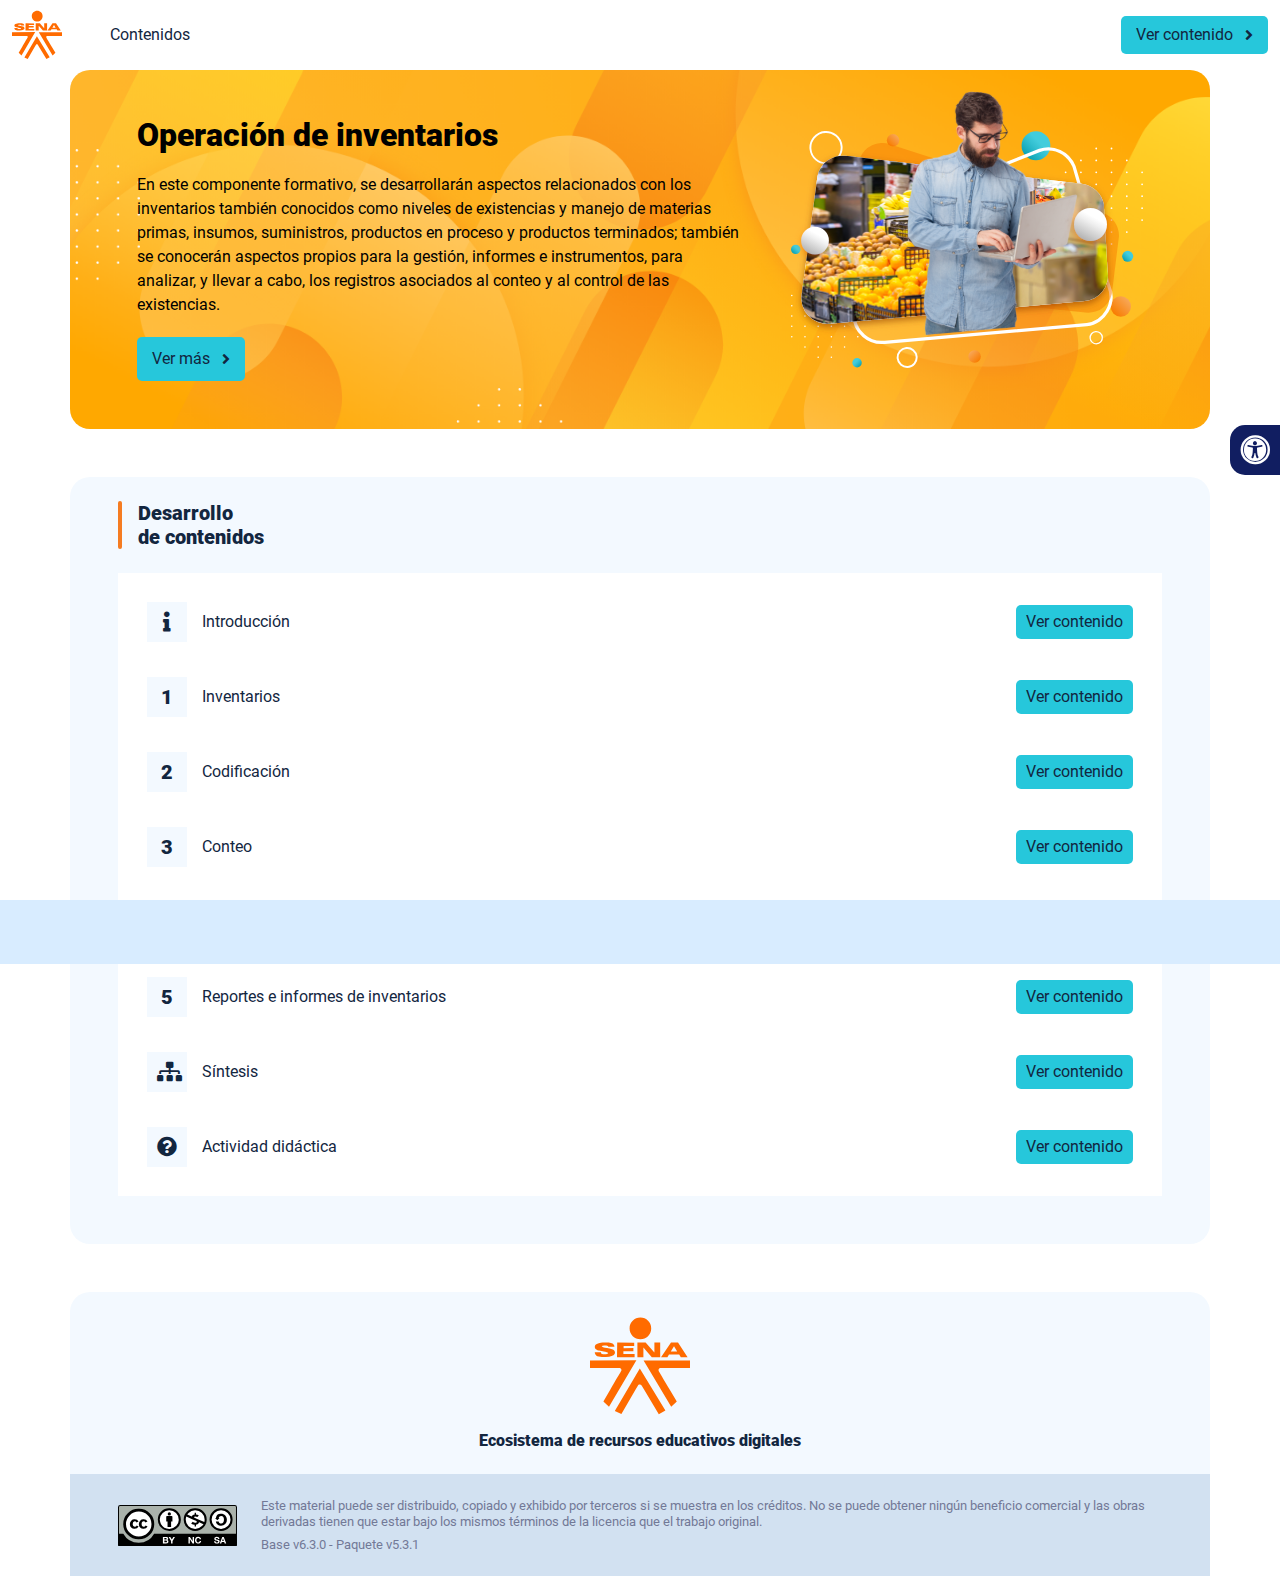
<file: index.html>
<!DOCTYPE html><html lang=""><head><meta charset="utf-8"><meta http-equiv="X-UA-Compatible" content="IE=edge"><meta name="viewport" content="width=device-width,initial-scale=1"><link rel="icon" href="favicon.ico"><title>Operación de inventarios</title><link href="css/chunk-0c047e41.3babef71.css" rel="prefetch"><link href="css/chunk-25b302c8.3babef71.css" rel="prefetch"><link href="css/chunk-26fc7596.3babef71.css" rel="prefetch"><link href="css/chunk-2d2747e2.3babef71.css" rel="prefetch"><link href="css/chunk-32334cb6.3babef71.css" rel="prefetch"><link href="css/chunk-3c57cd7b.3babef71.css" rel="prefetch"><link href="css/chunk-4f2d402a.3babef71.css" rel="prefetch"><link href="css/chunk-4fde0a08.14d1f3e8.css" rel="prefetch"><link href="css/chunk-515a8379.4cbe0bd5.css" rel="prefetch"><link href="css/chunk-59974754.9329dd0c.css" rel="prefetch"><link href="css/chunk-6e1e538a.126808df.css" rel="prefetch"><link href="css/chunk-766a929b.81c2cf40.css" rel="prefetch"><link href="css/chunk-f2df7d2c.3babef71.css" rel="prefetch"><link href="css/comple.33fabba3.css" rel="prefetch"><link href="css/creditos.8d123cc2.css" rel="prefetch"><link href="css/glosario.efdee3b7.css" rel="prefetch"><link href="css/referencias.96290da5.css" rel="prefetch"><link href="js/actividad.198ba31b.js" rel="prefetch"><link href="js/chunk-0206bfa0.7eb1678d.js" rel="prefetch"><link href="js/chunk-0c047e41.da2700f5.js" rel="prefetch"><link href="js/chunk-13a6037e.b9b550ab.js" rel="prefetch"><link href="js/chunk-18f95272.d078ffd9.js" rel="prefetch"><link href="js/chunk-25b302c8.7e764b51.js" rel="prefetch"><link href="js/chunk-26fc7596.0223e8d0.js" rel="prefetch"><link href="js/chunk-2c06842c.ae56870c.js" rel="prefetch"><link href="js/chunk-2d0e96ec.e2ca181d.js" rel="prefetch"><link href="js/chunk-2d208d90.760c08b7.js" rel="prefetch"><link href="js/chunk-2d21d0e2.bfeb6d2c.js" rel="prefetch"><link href="js/chunk-2d22c123.a644a972.js" rel="prefetch"><link href="js/chunk-2d2747e2.013e6804.js" rel="prefetch"><link href="js/chunk-2e80bb9a.24a52a86.js" rel="prefetch"><link href="js/chunk-319206de.4c787e88.js" rel="prefetch"><link href="js/chunk-32334cb6.38590270.js" rel="prefetch"><link href="js/chunk-3c57cd7b.e27cc4b3.js" rel="prefetch"><link href="js/chunk-3d6834f6.0fd1db38.js" rel="prefetch"><link href="js/chunk-4cdd78c0.49699030.js" rel="prefetch"><link href="js/chunk-4f2d402a.301ae45e.js" rel="prefetch"><link href="js/chunk-4fde0a08.7c15f751.js" rel="prefetch"><link href="js/chunk-515a8379.37cc02fe.js" rel="prefetch"><link href="js/chunk-53ccb27e.98af84a3.js" rel="prefetch"><link href="js/chunk-55d286b8.1e2df45a.js" rel="prefetch"><link href="js/chunk-59974754.6385320f.js" rel="prefetch"><link href="js/chunk-6e1e538a.c4319b8c.js" rel="prefetch"><link href="js/chunk-766a929b.1ad13c3d.js" rel="prefetch"><link href="js/chunk-c796899c.cca6ec61.js" rel="prefetch"><link href="js/chunk-e8a7823a.9f284bb7.js" rel="prefetch"><link href="js/chunk-f2df7d2c.de9c9556.js" rel="prefetch"><link href="js/chunk-fde47172.cdad90b9.js" rel="prefetch"><link href="js/comple.68b4afc1.js" rel="prefetch"><link href="js/creditos.82550b37.js" rel="prefetch"><link href="js/glosario.e102bda1.js" rel="prefetch"><link href="js/intro.53ef8e4d.js" rel="prefetch"><link href="js/referencias.f6a95a95.js" rel="prefetch"><link href="js/sintesis.6f690080.js" rel="prefetch"><link href="js/tema1.7e32f03a.js" rel="prefetch"><link href="js/tema2.6e7e0f64.js" rel="prefetch"><link href="js/tema3.e7213c2e.js" rel="prefetch"><link href="js/tema4.7d9873f4.js" rel="prefetch"><link href="js/tema5.d21734f3.js" rel="prefetch"><link href="css/app.e4c5aabe.css" rel="preload" as="style"><link href="css/chunk-vendors.5a0fc859.css" rel="preload" as="style"><link href="js/app.f93734ae.js" rel="preload" as="script"><link href="js/chunk-vendors.9190b07d.js" rel="preload" as="script"><link href="css/chunk-vendors.5a0fc859.css" rel="stylesheet"><link href="css/app.e4c5aabe.css" rel="stylesheet"></head><body><noscript><strong>We're sorry but Operación de inventarios doesn't work properly without JavaScript enabled. Please enable it to continue.</strong></noscript><div id="app"></div><script src="js/chunk-vendors.9190b07d.js"></script><script src="js/app.f93734ae.js"></script></body></html>
</file>
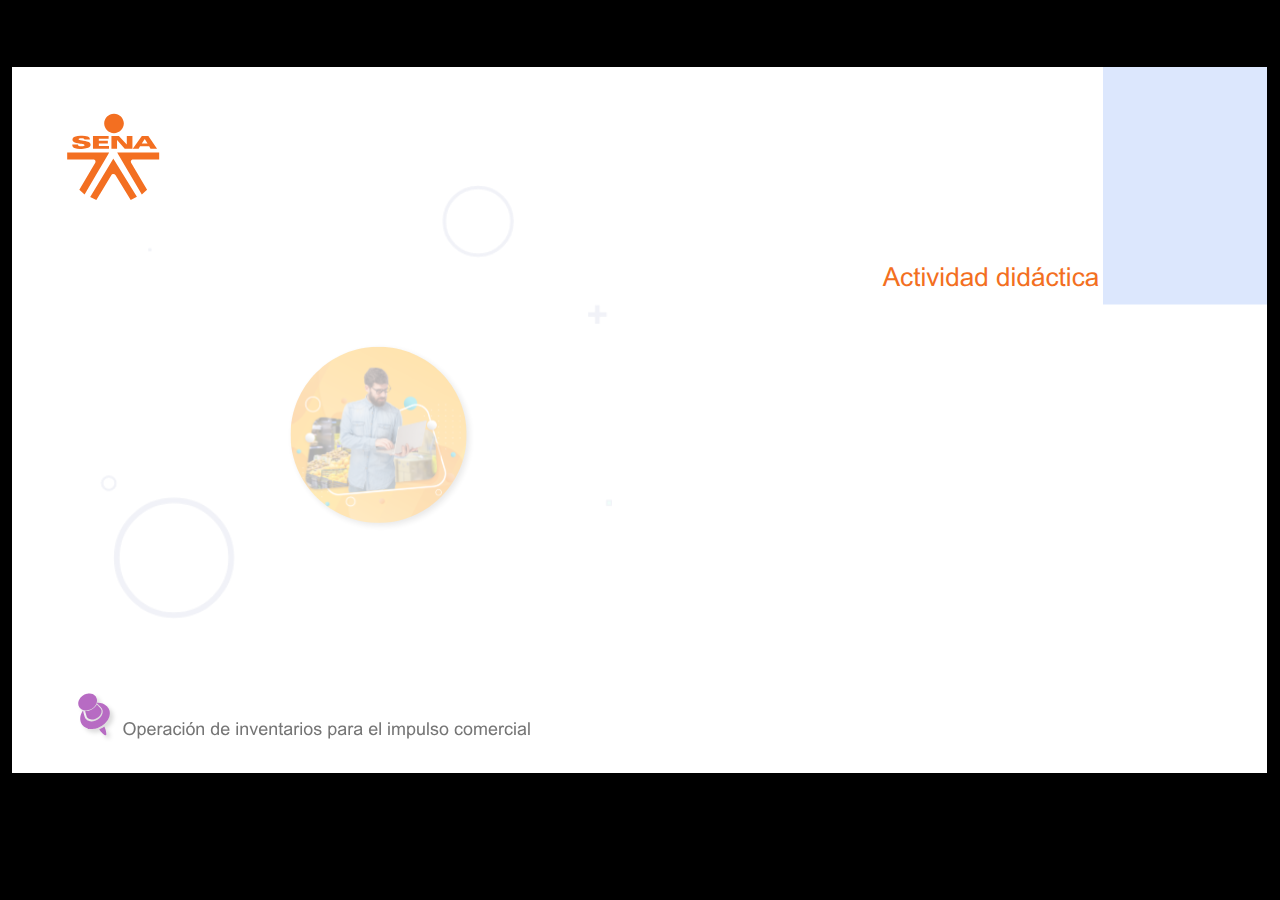
<file: public/actividades/index.html>
﻿<!doctype html>
<html lang="es">
<head>
  <meta charset="utf-8">
  <!-- Creado con Storyline 360 - http://www.articulate.com  -->
  <!-- version: 3.78.30747.0 -->
  <title>Actividad did&#225;ctica</title>
  <meta http-equiv="x-ua-compatible" content="IE=edge"/>
  <meta name="viewport" content="width=device-width,initial-scale=1,user-scalable=no,shrink-to-fit=no,minimal-ui"/>
  <meta name="apple-mobile-web-app-capable" content="yes"/>
  <style>
    html, body { height: 100%; padding: 0; margin: 0 }
    #app { height: 100%; width: 100%; }
  </style>

  <script>
    window.DS = {};
    window.globals = {
      DATA_PATH_BASE: '',
      HAS_FRAME: true,
      HAS_SLIDE: true,

      lmsPresent: false,
      tinCanPresent: false,
      cmi5Present: false,
      aoSupport: false,
      scale: 'show all',
      captureRc: false,
      browserSize: 'optimal',
      bgColor: '#000000',
      features: 'AccessibleVideo,BgAudioBlip,ConnectionMessages,DropIn1,DropIn2,DropIn3,FullScreenToggle,LayerPresentAsDialog,MultipleQuizTracking,PlayerSpeedControl,StreamingVideo,UpdatedThemeEditor,UseAudioElement,VideoSync',
      themeName: 'classic',
      preloaderColor: '#FFFFFF',
      suppressAnalytics: false,
      productChannel: 'stable',
      publishSource: 'storyline',
      aid: 'aid|bfc016bd-3aec-4b60-956a-59512e57094b',
      cid: '8369665a-ed78-448e-8f06-5f4546b2749c',
      playerVersion: '3.78.30747.0',
      publishTimestamp: '2023-10-10T14:46:39.5686713Z',
      maxIosVideoElements: 10,
      connectionSettings: { mode: 'disabled' },

      
      parseParams: function(qs) {
        if (window.globals.parsedParams != null) {
          return window.globals.parsedParams;
        }
        qs = (qs || window.location.search.substr(1)).split('+').join(' ');
        var params = {},
            tokens,
            re = /[?&]?([^=]+)=([^&]*)/g;

        while (tokens = re.exec(qs)) {
          params[decodeURIComponent(tokens[1]).trim()] =
            decodeURIComponent(tokens[2]).trim();
        }
        window.globals.parsedParams = params;
        return params;
      }

    };
  </script>
  <script>
    var isIe11 = ('ActiveXObject' in window || window.MSBlobBuilder != null)
      && window.msCrypto != null && !window.ActiveXObject;
    if (isIe11) {
      window.globals.unsupportedBrowser = true;
      document.write(atob('[base64]'));
    }
  </script>
  
  <script>window.THREE = { };</script>
  
</head>
<body style="background: #000000" class="cs-HTML theme-classic">
  <!-- 360 -->
  <script>!function(){var e,i=/iPhone/i,o=/iPod/i,n=/iPad/i,t=/\biOS-universal(?:.+)Mac\b/i,r=/\bAndroid(?:.+)Mobile\b/i,a=/Android/i,d=/(?:SD4930UR|\bSilk(?:.+)Mobile\b)/i,p=/Silk/i,l=/Windows Phone/i,u=/\bWindows(?:.+)ARM\b/i,b=/BlackBerry/i,s=/BB10/i,c=/Opera Mini/i,f=/\b(CriOS|Chrome)(?:.+)Mobile/i,h=/Mobile(?:.+)Firefox\b/i,v=function(e){return void 0!==e&&"MacIntel"===e.platform&&"number"==typeof e.maxTouchPoints&&e.maxTouchPoints>1&&"undefined"==typeof MSStream};e=function(e){var m={userAgent:"",platform:"",maxTouchPoints:0};e||"undefined"==typeof navigator?"string"==typeof e?m.userAgent=e:e&&e.userAgent&&(m={userAgent:e.userAgent,platform:e.platform,maxTouchPoints:e.maxTouchPoints||0}):m={userAgent:navigator.userAgent,platform:navigator.platform,maxTouchPoints:navigator.maxTouchPoints||0};var g=m.userAgent,y=g.split("[FBAN");void 0!==y[1]&&(g=y[0]),void 0!==(y=g.split("Twitter"))[1]&&(g=y[0]);var A=function(e){return function(i){return i.test(e)}}(g),w={apple:{phone:A(i)&&!A(l),ipod:A(o),tablet:!A(i)&&(A(n)||v(m))&&!A(l),universal:A(t),device:(A(i)||A(o)||A(n)||A(t)||v(m))&&!A(l)},amazon:{phone:A(d),tablet:!A(d)&&A(p),device:A(d)||A(p)},android:{phone:!A(l)&&A(d)||!A(l)&&A(r),tablet:!A(l)&&!A(d)&&!A(r)&&(A(p)||A(a)),device:!A(l)&&(A(d)||A(p)||A(r)||A(a))||A(/\bokhttp\b/i)},windows:{phone:A(l),tablet:A(u),device:A(l)||A(u)},other:{blackberry:A(b),blackberry10:A(s),opera:A(c),firefox:A(h),chrome:A(f),device:A(b)||A(s)||A(c)||A(h)||A(f)},any:!1,phone:!1,tablet:!1};return w.any=w.apple.device||w.android.device||w.windows.device||w.other.device,w.phone=w.apple.phone||w.android.phone||w.windows.phone,w.tablet=w.apple.tablet||w.android.tablet||w.windows.tablet,w}(),"object"==typeof exports&&"undefined"!=typeof module?module.exports=e:"function"==typeof define&&define.amd?define((function(){return e})):this.isMobile=e}();
    window.isMobile.apple.tablet = window.isMobile.apple.tablet ||
      (navigator.platform === 'MacIntel' && navigator.maxTouchPoints > 1);
    window.isMobile.apple.device = window.isMobile.apple.device || window.isMobile.apple.tablet;
    window.isMobile.tablet = window.isMobile.tablet || window.isMobile.apple.tablet;
    window.isMobile.any = window.isMobile.any || window.isMobile.apple.tablet;
  </script>

  <div id="focus-sink" tabindex="-1"></div>

  <div id="preso"></div>
  <script>
    (function() {

      var classTypes = [ 'desktop', 'mobile', 'phone', 'tablet' ];

      var addDeviceClasses = function(prefix, testObj) {
        var curr, i;
        for (i = 0; i < classTypes.length; i++) {
          curr = classTypes[i];
          if (testObj[curr]) {
            document.body.classList.add(prefix + curr);
          }
        }
      };

      var params = window.globals.parseParams(),
          isDevicePreview = params.devicepreview === '1',
          isPhoneOverride = params.deviceType === 'phone' || (isDevicePreview && params.phone == '1'),
          isTabletOverride = (params.deviceType === 'tablet' || isDevicePreview) && !isPhoneOverride,
          isMobileOverride = isPhoneOverride || isTabletOverride;

      var deviceView = {
        desktop: !window.isMobile.any && !isMobileOverride,
        mobile: window.isMobile.any || isMobileOverride,
        phone: isPhoneOverride || (window.isMobile.phone && !isTabletOverride),
        tablet: isTabletOverride || window.isMobile.tablet
      };

      window.globals.deviceView = deviceView;
      window.isMobile.desktop = !window.isMobile.any;
      window.isMobile.mobile = window.isMobile.any;

      addDeviceClasses('view-', deviceView);

    })();
  </script>
  
  <script src='story_content/user.js' type=text/javascript></script>
  <div class="slide-loader"></div>

  <script>
    if (window.globals.deviceView.isMobile) { var doc = document, loader = doc.body.querySelector('.slide-loader'); [ 1, 2, 3 ].forEach(function(n) { var d = doc.createElement('div'); d.style.backgroundColor = window.globals.preloaderColor; d.classList.add('mobile-loader-dot'); d.classList.add('dot' + n); loader.appendChild(d); }); }
  </script>

  <div class="mobile-load-title-overlay" style="display: none">
    <div class="mobile-load-title">Actividad did&#225;ctica</div>
  </div>

  <div class="mobile-chrome-warning"></div>

  
<style>
  .warn-connection-dialog {
    display: none;
    background: transparent;
    pointer-events: none;
    position: fixed;
    left: 0;
    top: 0;
    width: 100%;
    height: 100%;
    z-index: 999;
  }

  .warn-connection-content {
    border-radius: 4px;
    background: white;
    border: 1px solid #E7E7E7;
    color: #333333;
    box-shadow: 0 2px 4px rgba(0, 0, 0, 0.25);
    transition: all 150ms ease-out;
    position: absolute;
    white-space: nowrap;
  }

  .view-phone.is-landscape .warn-connection-content {
    left: 23px;
    bottom: 23px;
  }

  .view-tablet.is-landscape .warn-connection-content {
    left: 50%;
    top: 20px;
    transform: translateX(-50%);
  }

  .is-portrait .warn-connection-content {
    transform: translate(-50%, calc(-100% - 15px));
  }

  .warn-connection-content p {
    display: inline-block;
    margin: 0 8px 0 0;
    line-height: 33px;
    font-size: 11px;
  }

  .warn-connection-content svg {
    position: relative;
    vertical-align: middle;
    margin: 0 2px 2px 8px;
  }

  .view-desktop .warn-connection-content {
    left: 1.5em;
    bottom: 1.5em;
  }

  .view-desktop .warn-connection-content p {
    font-size: 1.1em;
  }

  .is-offline .warn-connection-dialog {
    display: block;
  }

  .is-offline .cs-panel * {
    pointer-events: none !important;
  }

  .is-offline .cs-panel {
    pointer-events: all !important;
  }

  .is-offline #nav-controls * {
    pointer-events: none !important;
  }

  .is-offline #nav-controls {
    pointer-events: all !important;
  }
</style>

<div class="warn-connection-dialog">
  <div class="warn-connection-content">
    <svg width="17" height="15" viewBox="0 0 17 15" xmlns="http://www.w3.org/2000/svg">
      <path fill="#8F0000" stroke="white" d="M16.07,12.98 L15.88,12.23 L9.51,1.21 C8.97,0.26,7.6,0.26,7.06,1.21 L0.69,12.23 C0.15,13.16,0.81,14.36,1.91,14.36 H14.65 C15.47,14.36,16.05,13.7,16.07,12.98 Z"/>
      <path fill="white" stroke="white" d="M8.58,5.5 C8.35,5.28,8.5,5.35,8.21,5.32 C8.09,5.35,7.97,5.49,7.96,5.67 C7.97,5.79,7.98,5.92,7.98,6.04 L7.98,6.04 C7.99,6.17,8,6.31,8.01,6.43 L8.01,6.44 C8.03,6.92,8.06,7.41,8.09,7.9 L8.09,7.9 C8.12,8.39,8.14,8.88,8.17,9.37 C8.17,9.39,8.18,9.42,8.2,9.44 C8.23,9.46,8.25,9.47,8.28,9.47 C8.31,9.47,8.34,9.46,8.35,9.44 C8.37,9.43,8.38,9.4,8.39,9.35 L8.39,9.34 C8.39,9.24,8.4,9.15,8.4,9.05 L8.4,9.05 C8.41,8.96,8.41,8.86,8.42,8.75 C8.43,8.44,8.45,8.12,8.47,7.81 L8.47,7.81 C8.49,7.49,8.51,7.18,8.53,6.87 C8.55,6.46,8.56,6.05,8.59,5.64 L8.6,5.62 C8.6,5.57,8.59,5.53,8.58,5.5 L8.21,5.32 Z"/>
      <circle fill="white" stroke="white" cx="8.3" cy="11.35" r="0.3"/>
    </svg>
    <p>You are offline. Trying to reconnect...</p>
  </div>
</div>

<script>
  (function() {
    window.DS.connection = {
      warningShown: false,
      assets: {},
      loadingAssetGroup: false,
      retryDelay: 500
    };

    var connectionSettings = window.globals.connectionSettings || {};

    // The `window.globals.features` variable must be set in `webpack.dev.config` when testing locally - it is not enough
    // to have it in the data - but it must be set there as well.
    var useConnectionMessages = window.AbortController != null &&
      window.location.protocol != 'file:' &&
      window.globals.features.indexOf('ConnectionMessages') != -1 &&
      connectionSettings.mode === 'normal';

    window.DS.connection.useConnectionMessages = useConnectionMessages

    var assetCount = 0;
    var checkLoadedId;


    if (useConnectionMessages && connectionSettings != null) {
      var contentEl = document.querySelector('.warn-connection-content');
      var messageEl = contentEl.querySelector('p')

      if (connectionSettings.useDarkTheme) {
        contentEl.style.borderColor = '#BABBBA';
        contentEl.style.backgroundColor = '#282828';
        contentEl.style.color = '#FFFFFF';
      }

      if (connectionSettings.message != null) {
        messageEl.textContent = window.decodeURIComponent(connectionSettings.message);
      }
    }

    function checkAssetsReady() {
      for (var i in DS.connection.assets) {
        if (!DS.connection.assets[i].success) {
          return false;
        }
      }
      return true;
    }

    function stopAssetGroup() {
      if (!useConnectionMessages) { return; }

      assetCount = 0;

      DS.connection.oldAssetGroup = DS.connection.assets;
      DS.connection.assets = {};
      DS.connection.loadingAssetGroup = false;
      clearInterval(checkLoadedId);
    }

    function startAssetGroup() {
      if (!useConnectionMessages) { return; }
      var ticks = 0;
      clearInterval(checkLoadedId);
      checkLoadedId = setInterval(function() {
        var loaded = 0;
        if (assetCount === 0 && loaded === 0) {
          clearInterval(checkLoadedId);
          return;
        }

        for (var i in DS.connection.assets) {
          if (DS.connection.assets[i].success) {
            loaded++;
          }
        }

        if (assetCount === loaded && checkAssetsReady()) {
          for (var i in DS.connection.assets) {
            if (DS.connection.assets[i].action) {
              DS.connection.assets[i].action();
            }
          }
          hideWarning();
          stopAssetGroup();
        }
      }, 100)
    }

    function requiredAsset(url, action, retry, type) {
      if (!useConnectionMessages) { return; }
      if (DS.connection.assets[url]) { return; }

      DS.connection.assets[url] = {
        success: false, action: action, retry: retry, type: type
      };
      assetCount = Object.keys(DS.connection.assets).length;
      if (!DS.connection.loadingAssetGroup) {
        startAssetGroup();
      }
      DS.connection.loadingAssetGroup = true;
    }

    function assetLoaded(url) {
      if (!useConnectionMessages) { return; }
      if (DS.connection.assets[url]) {
        DS.connection.assets[url].success = true;
      }
    }

    function assetFailed(url) {
      if (!useConnectionMessages) { return; }
      if (!DS.connection.assets[url]) {
        if (/\.js$/.test(url) && url.indexOf('transcripts') === -1) {
          setTimeout(function() {
            if (DS.connection.lastSlideLoaded != null) {
              DS.connection.lastSlideLoaded();
            }
          }, DS.connection.retryDelay);
        }
        return;
      }
      if (!DS.connection.warningShown) { showWarning(); }
      if (DS.connection.assets[url].retry) {
        setTimeout(function() {
          if (!DS.connection.assets[url].success) {
            DS.connection.assets[url].retry()
          }
        }, DS.connection.retryDelay);
      }
    }

    function hideWarning() {
      document.body.classList.remove('is-offline');
      DS.connection.warningShown = false;
    }
    DS.connection.hideWarning = hideWarning

    function showWarning(btn) {
      document.body.classList.add('is-offline')
      DS.connection.warningShown = true;
      updateWarningPosition();
    }

    function updateWarningPosition() {
      if (!DS.connection.warningShown) {
        return;
      }

      var isPortrait = document.body.classList.contains('is-portrait');
      var warningEl = document.querySelector('.warn-connection-content');

      if (isPortrait) {
        var slide = document.querySelector('.primary-slide');
        var slideRect = slide.getBoundingClientRect();

        warningEl.style.top = `${slideRect.top}px`
        warningEl.style.left = `${slideRect.left + slideRect.width / 2}px`
      } else {
        warningEl.style.top = null;
        warningEl.style.left = null;
      }

      window.requestAnimationFrame(updateWarningPosition);
    }

    // these will all be noops if the feature flag isn't set in
    // the data and `window.globals.features`
    DS.connection.requiredAsset = requiredAsset;
    DS.connection.assetLoaded = assetLoaded;
    DS.connection.assetFailed = assetFailed;
    DS.connection.stopAssetGroup = stopAssetGroup;
    DS.connection.startAssetGroup = startAssetGroup;
  })();
</script>


  <script>
    
    if (window.autoSpider && window.vInterfaceObject) {
      document.querySelector('.mobile-load-title-overlay').style.display = 'none';
    }
  </script>

  

  <link rel="stylesheet" href="html5/data/css/output.min.css" data-noprefix/>
</body>
<script src="html5/lib/scripts/bootstrapper.min.js"></script>
</html>
</file>
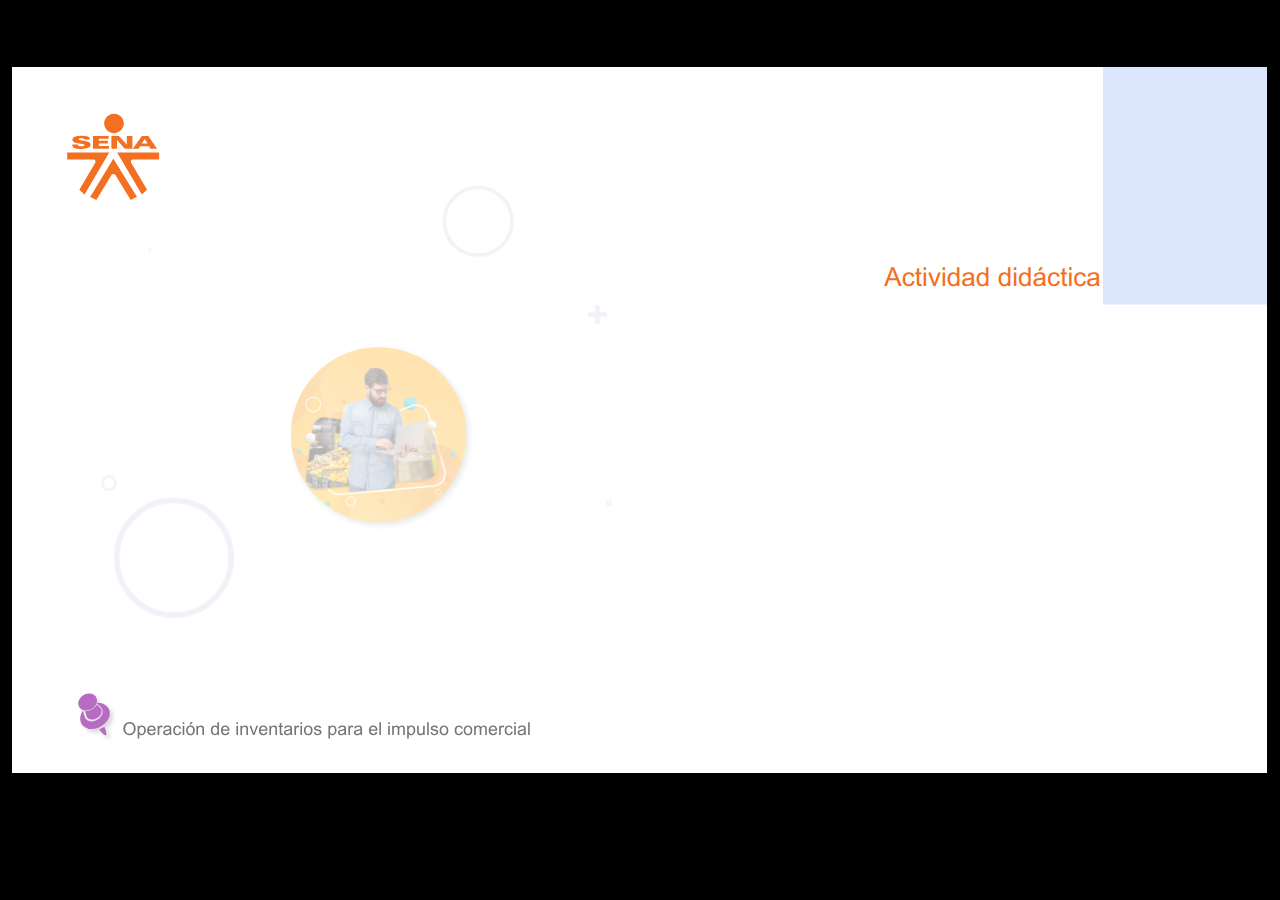
<file: actividades/story.html>
﻿<!doctype html>
<html lang="es">
<head>
  <meta charset="utf-8">
  <!-- Creado con Storyline 360 - http://www.articulate.com  -->
  <!-- version: 3.79.30921.0 -->
  <title>Actividad did&#225;ctica</title>
  <meta http-equiv="x-ua-compatible" content="IE=edge"/>
  <meta name="viewport" content="width=device-width,initial-scale=1,user-scalable=no,shrink-to-fit=no,minimal-ui"/>
  <meta name="apple-mobile-web-app-capable" content="yes"/>
  <style>
    html, body { height: 100%; padding: 0; margin: 0 }
    #app { height: 100%; width: 100%; }
  </style>

  <script>
    window.DS = {};
    window.globals = {
      DATA_PATH_BASE: '',
      HAS_FRAME: true,
      HAS_SLIDE: true,

      lmsPresent: false,
      tinCanPresent: false,
      cmi5Present: false,
      aoSupport: false,
      scale: 'show all',
      captureRc: false,
      browserSize: 'optimal',
      bgColor: '#000000',
      features: 'ConnectionMessages,DropIn1,DropIn2,DropIn3,DropIn4,FullScreenToggle,LayerPresentAsDialog,MultipleQuizTracking,UpdatedThemeEditor,VideoSync',
      themeName: 'classic',
      preloaderColor: '#FFFFFF',
      suppressAnalytics: false,
      productChannel: 'stable',
      publishSource: 'storyline',
      aid: 'aid|e14397ea-0237-43b4-a3b7-7398baa37849',
      cid: '8369665a-ed78-448e-8f06-5f4546b2749c',
      playerVersion: '3.79.30921.0',
      publishTimestamp: '2023-10-17T07:20:14.4854861Z',
      maxIosVideoElements: 10,
      connectionSettings: { mode: 'disabled' },

      
      parseParams: function(qs) {
        if (window.globals.parsedParams != null) {
          return window.globals.parsedParams;
        }
        qs = (qs || window.location.search.substr(1)).split('+').join(' ');
        var params = {},
            tokens,
            re = /[?&]?([^=]+)=([^&]*)/g;

        while (tokens = re.exec(qs)) {
          params[decodeURIComponent(tokens[1]).trim()] =
            decodeURIComponent(tokens[2]).trim();
        }
        window.globals.parsedParams = params;
        return params;
      }

    };
  </script>
  <script>
    var isIe11 = ('ActiveXObject' in window || window.MSBlobBuilder != null)
      && window.msCrypto != null && !window.ActiveXObject;
    if (isIe11) {
      window.globals.unsupportedBrowser = true;
      document.write(atob('[base64]'));
    }
  </script>
  
  <script>window.THREE = { };</script>
  
</head>
<body style="background: #000000" class="cs-HTML theme-classic">
  <!-- 360 -->
  <script>!function(){var e,i=/iPhone/i,o=/iPod/i,n=/iPad/i,t=/\biOS-universal(?:.+)Mac\b/i,r=/\bAndroid(?:.+)Mobile\b/i,a=/Android/i,d=/(?:SD4930UR|\bSilk(?:.+)Mobile\b)/i,p=/Silk/i,l=/Windows Phone/i,u=/\bWindows(?:.+)ARM\b/i,b=/BlackBerry/i,s=/BB10/i,c=/Opera Mini/i,f=/\b(CriOS|Chrome)(?:.+)Mobile/i,h=/Mobile(?:.+)Firefox\b/i,v=function(e){return void 0!==e&&"MacIntel"===e.platform&&"number"==typeof e.maxTouchPoints&&e.maxTouchPoints>1&&"undefined"==typeof MSStream};e=function(e){var m={userAgent:"",platform:"",maxTouchPoints:0};e||"undefined"==typeof navigator?"string"==typeof e?m.userAgent=e:e&&e.userAgent&&(m={userAgent:e.userAgent,platform:e.platform,maxTouchPoints:e.maxTouchPoints||0}):m={userAgent:navigator.userAgent,platform:navigator.platform,maxTouchPoints:navigator.maxTouchPoints||0};var g=m.userAgent,y=g.split("[FBAN");void 0!==y[1]&&(g=y[0]),void 0!==(y=g.split("Twitter"))[1]&&(g=y[0]);var A=function(e){return function(i){return i.test(e)}}(g),w={apple:{phone:A(i)&&!A(l),ipod:A(o),tablet:!A(i)&&(A(n)||v(m))&&!A(l),universal:A(t),device:(A(i)||A(o)||A(n)||A(t)||v(m))&&!A(l)},amazon:{phone:A(d),tablet:!A(d)&&A(p),device:A(d)||A(p)},android:{phone:!A(l)&&A(d)||!A(l)&&A(r),tablet:!A(l)&&!A(d)&&!A(r)&&(A(p)||A(a)),device:!A(l)&&(A(d)||A(p)||A(r)||A(a))||A(/\bokhttp\b/i)},windows:{phone:A(l),tablet:A(u),device:A(l)||A(u)},other:{blackberry:A(b),blackberry10:A(s),opera:A(c),firefox:A(h),chrome:A(f),device:A(b)||A(s)||A(c)||A(h)||A(f)},any:!1,phone:!1,tablet:!1};return w.any=w.apple.device||w.android.device||w.windows.device||w.other.device,w.phone=w.apple.phone||w.android.phone||w.windows.phone,w.tablet=w.apple.tablet||w.android.tablet||w.windows.tablet,w}(),"object"==typeof exports&&"undefined"!=typeof module?module.exports=e:"function"==typeof define&&define.amd?define((function(){return e})):this.isMobile=e}();
    window.isMobile.apple.tablet = window.isMobile.apple.tablet ||
      (navigator.platform === 'MacIntel' && navigator.maxTouchPoints > 1);
    window.isMobile.apple.device = window.isMobile.apple.device || window.isMobile.apple.tablet;
    window.isMobile.tablet = window.isMobile.tablet || window.isMobile.apple.tablet;
    window.isMobile.any = window.isMobile.any || window.isMobile.apple.tablet;
  </script>

  <div id="focus-sink" tabindex="-1"></div>

  <div id="preso"></div>
  <script>
    (function() {

      var classTypes = [ 'desktop', 'mobile', 'phone', 'tablet' ];

      var addDeviceClasses = function(prefix, testObj) {
        var curr, i;
        for (i = 0; i < classTypes.length; i++) {
          curr = classTypes[i];
          if (testObj[curr]) {
            document.body.classList.add(prefix + curr);
          }
        }
      };

      var params = window.globals.parseParams(),
          isDevicePreview = params.devicepreview === '1',
          isPhoneOverride = params.deviceType === 'phone' || (isDevicePreview && params.phone == '1'),
          isTabletOverride = (params.deviceType === 'tablet' || isDevicePreview) && !isPhoneOverride,
          isMobileOverride = isPhoneOverride || isTabletOverride;

      var deviceView = {
        desktop: !window.isMobile.any && !isMobileOverride,
        mobile: window.isMobile.any || isMobileOverride,
        phone: isPhoneOverride || (window.isMobile.phone && !isTabletOverride),
        tablet: isTabletOverride || window.isMobile.tablet
      };

      window.globals.deviceView = deviceView;
      window.isMobile.desktop = !window.isMobile.any;
      window.isMobile.mobile = window.isMobile.any;

      addDeviceClasses('view-', deviceView);

    })();
  </script>
  
  <script src='story_content/user.js' type=text/javascript></script>
  <div class="slide-loader"></div>

  <script>
    if (window.globals.deviceView.isMobile) { var doc = document, loader = doc.body.querySelector('.slide-loader'); [ 1, 2, 3 ].forEach(function(n) { var d = doc.createElement('div'); d.style.backgroundColor = window.globals.preloaderColor; d.classList.add('mobile-loader-dot'); d.classList.add('dot' + n); loader.appendChild(d); }); }
  </script>

  <div class="mobile-load-title-overlay" style="display: none">
    <div class="mobile-load-title">Actividad did&#225;ctica</div>
  </div>

  <div class="mobile-chrome-warning"></div>

  
<style>
  .warn-connection-dialog {
    display: none;
    background: transparent;
    pointer-events: all;
    position: fixed;
    left: 0;
    top: 0;
    width: 100%;
    height: 100%;
    z-index: 999;
  }

  .warn-connection-content {
    pointer-events: all;
    border-radius: 4px;
    background: white;
    border: 1px solid #E7E7E7;
    color: #333333;
    box-shadow: 0 2px 4px rgba(0, 0, 0, 0.25);
    transition: all 150ms ease-out;
    position: absolute;
    white-space: nowrap;
  }

  .view-phone.is-landscape .warn-connection-content {
    left: 23px;
    bottom: 23px;
  }

  .view-tablet.is-landscape .warn-connection-content {
    left: 50%;
    top: 20px;
    transform: translateX(-50%);
  }

  .is-portrait .warn-connection-content {
    transform: translate(-50%, calc(-100% - 15px));
  }

  .warn-connection-content p {
    display: inline-block;
    margin: 0 8px 0 0;
    line-height: 33px;
    font-size: 11px;
  }

  .warn-connection-content svg {
    position: relative;
    vertical-align: middle;
    margin: 0 2px 2px 8px;
  }

  .view-desktop .warn-connection-content {
    left: 1.5em;
    bottom: 1.5em;
  }

  .view-desktop .warn-connection-content p {
    font-size: 1.1em;
  }

  .is-offline .warn-connection-dialog {
    display: block;
  }

  .is-offline .cs-panel * {
    pointer-events: none !important;
  }

  .is-offline .cs-panel {
    pointer-events: all !important;
  }

  .is-offline #nav-controls * {
    pointer-events: none !important;
  }

  .is-offline #nav-controls {
    pointer-events: all !important;
  }
</style>

<div class="warn-connection-dialog" role="alertdialog" aria-modal="true" tabindex="0" aria-labelledby="warn-connection-message">
  <div class="warn-connection-content">
    <svg width="17" height="15" viewBox="0 0 17 15" xmlns="http://www.w3.org/2000/svg">
      <path fill="#8F0000" stroke="white" d="M16.07,12.98 L15.88,12.23 L9.51,1.21 C8.97,0.26,7.6,0.26,7.06,1.21 L0.69,12.23 C0.15,13.16,0.81,14.36,1.91,14.36 H14.65 C15.47,14.36,16.05,13.7,16.07,12.98 Z"/>
      <path fill="white" stroke="white" d="M8.58,5.5 C8.35,5.28,8.5,5.35,8.21,5.32 C8.09,5.35,7.97,5.49,7.96,5.67 C7.97,5.79,7.98,5.92,7.98,6.04 L7.98,6.04 C7.99,6.17,8,6.31,8.01,6.43 L8.01,6.44 C8.03,6.92,8.06,7.41,8.09,7.9 L8.09,7.9 C8.12,8.39,8.14,8.88,8.17,9.37 C8.17,9.39,8.18,9.42,8.2,9.44 C8.23,9.46,8.25,9.47,8.28,9.47 C8.31,9.47,8.34,9.46,8.35,9.44 C8.37,9.43,8.38,9.4,8.39,9.35 L8.39,9.34 C8.39,9.24,8.4,9.15,8.4,9.05 L8.4,9.05 C8.41,8.96,8.41,8.86,8.42,8.75 C8.43,8.44,8.45,8.12,8.47,7.81 L8.47,7.81 C8.49,7.49,8.51,7.18,8.53,6.87 C8.55,6.46,8.56,6.05,8.59,5.64 L8.6,5.62 C8.6,5.57,8.59,5.53,8.58,5.5 L8.21,5.32 Z"/>
      <circle fill="white" stroke="white" cx="8.3" cy="11.35" r="0.3"/>
    </svg>
    <p id="warn-connection-message">You are offline. Trying to reconnect...</p>
  </div>
</div>

<script>
  (function() {
    window.DS.connection = {
      warningShown: false,
      assets: {},
      loadingAssetGroup: false,
      retryDelay: 500
    };

    var connectionSettings = window.globals.connectionSettings || {};

    // The `window.globals.features` variable must be set in `webpack.dev.config` when testing locally - it is not enough
    // to have it in the data - but it must be set there as well.
    var useConnectionMessages = window.AbortController != null &&
      window.location.protocol != 'file:' &&
      window.globals.features.indexOf('ConnectionMessages') != -1 &&
      connectionSettings.mode === 'normal';

    window.DS.connection.useConnectionMessages = useConnectionMessages;

    var assetCount = 0;
    var checkLoadedId;


    if (useConnectionMessages && connectionSettings != null) {
      var contentEl = document.querySelector('.warn-connection-content');
      var messageEl = contentEl.querySelector('p');

      if (connectionSettings.useDarkTheme) {
        contentEl.style.borderColor = '#BABBBA';
        contentEl.style.backgroundColor = '#282828';
        contentEl.style.color = '#FFFFFF';
      }

      if (connectionSettings.message != null) {
        messageEl.textContent = window.decodeURIComponent(connectionSettings.message);
      }
    }

    function checkAssetsReady() {
      for (var i in DS.connection.assets) {
        if (!DS.connection.assets[i].success) {
          return false;
        }
      }
      return true;
    }

    function stopAssetGroup() {
      if (!useConnectionMessages) { return; }

      assetCount = 0;

      DS.connection.oldAssetGroup = DS.connection.assets;
      DS.connection.assets = {};
      DS.connection.loadingAssetGroup = false;
      clearInterval(checkLoadedId);
    }

    function startAssetGroup() {
      if (!useConnectionMessages) { return; }
      var ticks = 0;
      clearInterval(checkLoadedId);
      checkLoadedId = setInterval(function() {
        var loaded = 0;
        if (assetCount === 0 && loaded === 0) {
          clearInterval(checkLoadedId);
          return;
        }

        for (var i in DS.connection.assets) {
          if (DS.connection.assets[i].success) {
            loaded++;
          }
        }

        if (assetCount === loaded && checkAssetsReady()) {
          for (var i in DS.connection.assets) {
            if (DS.connection.assets[i].action) {
              DS.connection.assets[i].action();
            }
          }
          hideWarning();
          stopAssetGroup();
        }
      }, 100)
    }

    function requiredAsset(url, action, retry, type) {
      if (!useConnectionMessages) { return; }
      if (DS.connection.assets[url]) { return; }

      DS.connection.assets[url] = {
        success: false, action: action, retry: retry, type: type
      };
      assetCount = Object.keys(DS.connection.assets).length;
      if (!DS.connection.loadingAssetGroup) {
        startAssetGroup();
      }
      DS.connection.loadingAssetGroup = true;
    }

    function assetLoaded(url) {
      if (!useConnectionMessages) { return; }
      if (DS.connection.assets[url]) {
        DS.connection.assets[url].success = true;
      }
    }

    function assetFailed(url) {
      if (!useConnectionMessages) { return; }
      if (!DS.connection.assets[url]) {
        if (/\.js$/.test(url) && url.indexOf('transcripts') === -1) {
          setTimeout(function() {
            if (DS.connection.lastSlideLoaded != null) {
              DS.connection.lastSlideLoaded();
            }
          }, DS.connection.retryDelay);
        }
        return;
      }
      if (!DS.connection.warningShown) { showWarning(); }
      if (DS.connection.assets[url].retry) {
        setTimeout(function() {
          if (!DS.connection.assets[url].success) {
            DS.connection.assets[url].retry()
          }
        }, DS.connection.retryDelay);
      }
    }

    function hideWarning() {
      document.body.classList.remove('is-offline');
      DS.connection.warningShown = false;
      enableKeys();
    }
    DS.connection.hideWarning = hideWarning

    function showWarning(btn) {
      document.body.classList.add('is-offline')
      DS.connection.warningShown = true;
      updateWarningPosition();
      disableKeys();
    }

    function updateWarningPosition() {
      if (!DS.connection.warningShown) {
        return;
      }

      var isPortrait = document.body.classList.contains('is-portrait');
      var warningEl = document.querySelector('.warn-connection-content');

      if (isPortrait) {
        var slide = document.querySelector('.primary-slide');
        var slideRect = slide.getBoundingClientRect();

        warningEl.style.top = `${slideRect.top}px`
        warningEl.style.left = `${slideRect.left + slideRect.width / 2}px`
      } else {
        warningEl.style.top = null;
        warningEl.style.left = null;
      }

      window.requestAnimationFrame(updateWarningPosition);
    }

    function onDisableKeyDown(e) {
      e.preventDefault();
      e.stopImmediatePropagation();
    }

    function onDisableKeyUp(e) {
      e.preventDefault();
      e.stopImmediatePropagation();
    }

    var accStyle = document.createElement('style');
    var warnDialogEl = document.querySelector('.warn-connection-dialog');

    function disableKeys() {
      if (DS.views.nsStack.length === 1) {
        DS.views.nsStack[0].tabReachable = false
        DS.views.nsStack[0].updateTabIndex(true, true);
      }

      accStyle.innerHTML = '.acc-shadow-dom { display: none; }';
      document.body.appendChild(accStyle);

      warnDialogEl.parentNode.append(warnDialogEl);
      warnDialogEl.focus();
    }

    function enableKeys() {
      document.body.removeChild(accStyle);
      if (DS.views.nsStack.length === 1 && DS.views.nsStack[0].name === '_frame') {
        DS.views.nsStack[0].tabReachable = true;
        DS.views.nsStack[0].updateTabIndex();
      }
    }

    // these will all be noops if the feature flag isn't set in
    // the data and `window.globals.features`
    DS.connection.requiredAsset = requiredAsset;
    DS.connection.assetLoaded = assetLoaded;
    DS.connection.assetFailed = assetFailed;
    DS.connection.stopAssetGroup = stopAssetGroup;
    DS.connection.startAssetGroup = startAssetGroup;
  })();
</script>


  <script>
    
    if (window.autoSpider && window.vInterfaceObject) {
      document.querySelector('.mobile-load-title-overlay').style.display = 'none';
    }
  </script>

  

  <link rel="stylesheet" href="html5/data/css/output.min.css" data-noprefix/>
</body>
<script src="html5/lib/scripts/bootstrapper.min.js"></script>
</html>
</file>
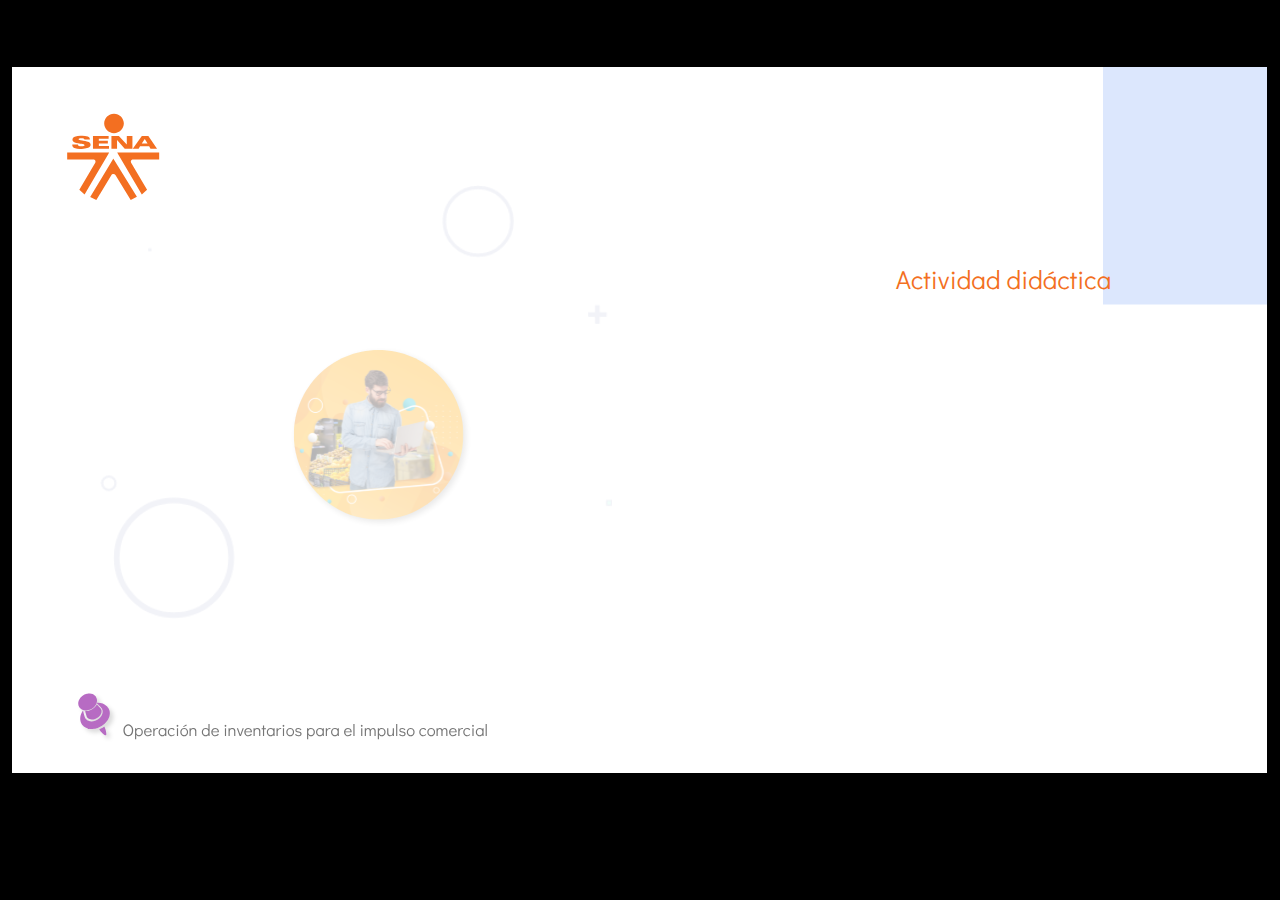
<file: actividades/CF03_632202_AD_Multiple_1R_10/story.html>
﻿<!doctype html>
<html lang="es">
<head>
  <meta charset="utf-8">
  <!-- Creado con Storyline 360 - http://www.articulate.com  -->
  <!-- version: 3.71.29339.0 -->
  <title>Actividad did&#225;ctica</title>
  <meta http-equiv="x-ua-compatible" content="IE=edge"/>
  <meta name="viewport" content="width=device-width,initial-scale=1,user-scalable=no,shrink-to-fit=no,minimal-ui"/>
  <meta name="apple-mobile-web-app-capable" content="yes"/>
  <style>
    html, body { height: 100%; padding: 0; margin: 0 }
    #app { height: 100%; width: 100%; }
  </style>

  <script>
    window.DS = {};
    window.globals = {
      DATA_PATH_BASE: '',
      HAS_FRAME: true,
      HAS_SLIDE: true,

      lmsPresent: false,
      tinCanPresent: false,
      cmi5Present: false,
      aoSupport: false,
      scale: 'show all',
      captureRc: false,
      browserSize: 'optimal',
      bgColor: '#000000',
      features: 'AccessibleVideo,ConnectionMessages,FullScreenToggle,InsertSvgPicture,LayerPresentAsDialog,MultipleQuizTracking,UpdatedScrollingPanels,UpdatedThemeEditor',
      themeName: 'classic',
      preloaderColor: '#FFFFFF',
      suppressAnalytics: false,
      productChannel: 'stable',
      publishSource: 'storyline',
      aid: 'aid|9cb3149d-e02e-439b-b6eb-2a6c21cb59d5',
      cid: '8369665a-ed78-448e-8f06-5f4546b2749c',
      playerVersion: '3.71.29339.0',
      publishTimestamp: '2022-12-21T10:42:09.2204520Z',
      maxIosVideoElements: 10,
      connectionSettings: { },

      
      parseParams: function(qs) {
        if (window.globals.parsedParams != null) {
          return window.globals.parsedParams;
        }
        qs = (qs || window.location.search.substr(1)).split('+').join(' ');
        var params = {},
            tokens,
            re = /[?&]?([^=]+)=([^&]*)/g;

        while (tokens = re.exec(qs)) {
          params[decodeURIComponent(tokens[1]).trim()] =
            decodeURIComponent(tokens[2]).trim();
        }
        window.globals.parsedParams = params;
        return params;
      }

    };
  </script>
  <script>
    var isIe11 = ('ActiveXObject' in window || window.MSBlobBuilder != null)
      && window.msCrypto != null && !window.ActiveXObject;
    if (isIe11) {
      window.globals.unsupportedBrowser = true;
      document.write(atob('[base64]'));
    }
  </script>
  
  <script>window.THREE = { };</script>
  
</head>
<body style="background: #000000" class="cs-HTML theme-classic">
  <!-- 360 -->
  <script>!function(e){var i=/iPhone/i,o=/iPod/i,n=/iPad/i,t=/(?=.*\bAndroid\b)(?=.*\bMobile\b)/i,d=/Android/i,s=/(?=.*\bAndroid\b)(?=.*\bSD4930UR\b)/i,b=/(?=.*\bAndroid\b)(?=.*\b(?:KFOT|KFTT|KFJWI|KFJWA|KFSOWI|KFTHWI|KFTHWA|KFAPWI|KFAPWA|KFARWI|KFASWI|KFSAWI|KFSAWA)\b)/i,r=/IEMobile/i,h=/(?=.*\bWindows\b)(?=.*\bARM\b)/i,a=/BlackBerry/i,l=/BB10/i,p=/Opera Mini/i,f=/(CriOS|Chrome)(?=.*\bMobile\b)/i,u=/(?=.*\bFirefox\b)(?=.*\bMobile\b)/i,c=new RegExp("(?:Nexus 7|BNTV250|Kindle Fire|Silk|GT-P1000)","i"),w=function(e,i){return e.test(i)},A=function(e){var A=e||navigator.userAgent,v=A.split("[FBAN");if(void 0!==v[1]&&(A=v[0]),this.apple={phone:w(i,A),ipod:w(o,A),tablet:!w(i,A)&&w(n,A),device:w(i,A)||w(o,A)||w(n,A)},this.amazon={phone:w(s,A),tablet:!w(s,A)&&w(b,A),device:w(s,A)||w(b,A)},this.android={phone:w(s,A)||w(t,A),tablet:!w(s,A)&&!w(t,A)&&(w(b,A)||w(d,A)),device:w(s,A)||w(b,A)||w(t,A)||w(d,A)},this.windows={phone:w(r,A),tablet:w(h,A),device:w(r,A)||w(h,A)},this.other={blackberry:w(a,A),blackberry10:w(l,A),opera:w(p,A),firefox:w(u,A),chrome:w(f,A),device:w(a,A)||w(l,A)||w(p,A)||w(u,A)||w(f,A)},this.seven_inch=w(c,A),this.any=this.apple.device||this.android.device||this.windows.device||this.other.device||this.seven_inch,this.phone=this.apple.phone||this.android.phone||this.windows.phone,this.tablet=this.apple.tablet||this.android.tablet||this.windows.tablet,"undefined"==typeof window)return this},v=function(){var e=new A;return e.Class=A,e};"undefined"!=typeof module&&module.exports&&"undefined"==typeof window?module.exports=A:"undefined"!=typeof module&&module.exports&&"undefined"!=typeof window?module.exports=v():"function"==typeof define&&define.amd?define("isMobile",[],e.isMobile=v()):e.isMobile=v()}(this);
    window.isMobile.apple.tablet = window.isMobile.apple.tablet ||
      (navigator.platform === 'MacIntel' && navigator.maxTouchPoints > 1);
    window.isMobile.apple.device = window.isMobile.apple.device || window.isMobile.apple.tablet;
    window.isMobile.tablet = window.isMobile.tablet || window.isMobile.apple.tablet;
    window.isMobile.any = window.isMobile.any || window.isMobile.apple.tablet;
  </script>

  <div id="focus-sink" tabindex="-1"></div>

  <div id="preso"></div>
  <script>
    (function() {

      var classTypes = [ 'desktop', 'mobile', 'phone', 'tablet' ];

      var addDeviceClasses = function(prefix, testObj) {
        var curr, i;
        for (i = 0; i < classTypes.length; i++) {
          curr = classTypes[i];
          if (testObj[curr]) {
            document.body.classList.add(prefix + curr);
          }
        }
      };

      var params = window.globals.parseParams(),
          isDevicePreview = params.devicepreview === '1',
          isPhoneOverride = params.deviceType === 'phone' || (isDevicePreview && params.phone == '1'),
          isTabletOverride = (params.deviceType === 'tablet' || isDevicePreview) && !isPhoneOverride,
          isMobileOverride = isPhoneOverride || isTabletOverride;

      var deviceView = {
        desktop: !window.isMobile.any && !isMobileOverride,
        mobile: window.isMobile.any || isMobileOverride,
        phone: isPhoneOverride || (window.isMobile.phone && !isTabletOverride),
        tablet: isTabletOverride || window.isMobile.tablet
      };

      window.globals.deviceView = deviceView;
      window.isMobile.desktop = !window.isMobile.any;
      window.isMobile.mobile = window.isMobile.any;

      addDeviceClasses('view-', deviceView);

    })();
  </script>
  
  <script src='story_content/user.js' type=text/javascript></script>
  <div class="slide-loader"></div>

  <script>
    if (window.globals.deviceView.isMobile) { var doc = document, loader = doc.body.querySelector('.slide-loader'); [ 1, 2, 3 ].forEach(function(n) { var d = doc.createElement('div'); d.style.backgroundColor = window.globals.preloaderColor; d.classList.add('mobile-loader-dot'); d.classList.add('dot' + n); loader.appendChild(d); }); }
  </script>

  <div class="mobile-load-title-overlay" style="display: none">
    <div class="mobile-load-title">Actividad did&#225;ctica</div>
  </div>

  <div class="mobile-chrome-warning"></div>

  
<style>
  .warn-connection-dialog {
    display: none;
    background: transparent;
    pointer-events: none;
    position: fixed;
    left: 0;
    top: 0;
    width: 100%;
    height: 100%;
    z-index: 999;
  }

  .warn-connection-content {
    border-radius: 4px;
    background: white;
    border: 1px solid #E7E7E7;
    color: #333333;
    box-shadow: 0 2px 4px rgba(0, 0, 0, 0.25);
    transition: all 150ms ease-out;
    position: absolute;
    white-space: nowrap;
  }

  .view-phone.is-landscape .warn-connection-content {
    left: 23px;
    bottom: 23px;
  }

  .view-tablet.is-landscape .warn-connection-content {
    left: 50%;
    top: 20px;
    transform: translateX(-50%);
  }

  .is-portrait .warn-connection-content {
    transform: translate(-50%, calc(-100% - 15px));
  }

  .warn-connection-content p {
    display: inline-block;
    margin: 0 8px 0 0;
    line-height: 33px;
    font-size: 11px;
  }

  .warn-connection-content svg {
    position: relative;
    vertical-align: middle;
    margin: 0 2px 2px 8px;
  }

  .view-desktop .warn-connection-content {
    left: 1.5em;
    bottom: 1.5em;
  }

  .view-desktop .warn-connection-content p {
    font-size: 1.1em;
  }

  .is-offline .warn-connection-dialog {
    display: block;
  }

  .is-offline .cs-panel * {
    pointer-events: none !important;
  }

  .is-offline .cs-panel {
    pointer-events: all !important;
  }

  .is-offline #nav-controls * {
    pointer-events: none !important;
  }

  .is-offline #nav-controls {
    pointer-events: all !important;
  }
</style>

<div class="warn-connection-dialog">
  <div class="warn-connection-content">
    <svg width="17" height="15" viewBox="0 0 17 15" xmlns="http://www.w3.org/2000/svg">
      <path fill="#8F0000" stroke="white" d="M16.07,12.98 L15.88,12.23 L9.51,1.21 C8.97,0.26,7.6,0.26,7.06,1.21 L0.69,12.23 C0.15,13.16,0.81,14.36,1.91,14.36 H14.65 C15.47,14.36,16.05,13.7,16.07,12.98 Z"/>
      <path fill="white" stroke="white" d="M8.58,5.5 C8.35,5.28,8.5,5.35,8.21,5.32 C8.09,5.35,7.97,5.49,7.96,5.67 C7.97,5.79,7.98,5.92,7.98,6.04 L7.98,6.04 C7.99,6.17,8,6.31,8.01,6.43 L8.01,6.44 C8.03,6.92,8.06,7.41,8.09,7.9 L8.09,7.9 C8.12,8.39,8.14,8.88,8.17,9.37 C8.17,9.39,8.18,9.42,8.2,9.44 C8.23,9.46,8.25,9.47,8.28,9.47 C8.31,9.47,8.34,9.46,8.35,9.44 C8.37,9.43,8.38,9.4,8.39,9.35 L8.39,9.34 C8.39,9.24,8.4,9.15,8.4,9.05 L8.4,9.05 C8.41,8.96,8.41,8.86,8.42,8.75 C8.43,8.44,8.45,8.12,8.47,7.81 L8.47,7.81 C8.49,7.49,8.51,7.18,8.53,6.87 C8.55,6.46,8.56,6.05,8.59,5.64 L8.6,5.62 C8.6,5.57,8.59,5.53,8.58,5.5 L8.21,5.32 Z"/>
      <circle fill="white" stroke="white" cx="8.3" cy="11.35" r="0.3"/>
    </svg>
    <p>You are offline. Trying to reconnect...</p>
  </div>
</div>

<script>
  (function() {
    window.DS.connection = {
      warningShown: false,
      assets: {},
      loadingAssetGroup: false,
      retryDelay: 500
    };

    // @TODO this is POC code and can be cleaned up a bit more if we move forward
    // with the feature



    // The `window.globals.features` variable must be set in `webpack.dev.config` when testing locally - it is not enough
    // to have it in the data - but it must be set there as well.
    var useConnectionMessages = window.AbortController != null &&
      window.location.protocol != 'file:' &&
      window.globals.features.indexOf('ConnectionMessages') != -1;

    window.DS.connection.useConnectionMessages = useConnectionMessages

    var assetCount = 0;
    var checkLoadedId;
    var connectionSettings = window.globals.connectionSettings;

    if (useConnectionMessages && connectionSettings != null) {
      var contentEl = document.querySelector('.warn-connection-content');
      var messageEl = contentEl.querySelector('p')

      if (connectionSettings.useDarkTheme) {
        contentEl.style.borderColor = '#BABBBA';
        contentEl.style.backgroundColor = '#282828';
        contentEl.style.color = '#FFFFFF';
      }

      if (connectionSettings.message != null) {
        messageEl.textContent = window.decodeURIComponent(connectionSettings.message);
      }
    }

    function checkAssetsReady() {
      for (var i in DS.connection.assets) {
        if (!DS.connection.assets[i].success) {
          return false;
        }
      }
      return true;
    }

    function stopAssetGroup() {
      if (!useConnectionMessages) { return; }

      assetCount = 0;

      DS.connection.oldAssetGroup = DS.connection.assets;
      DS.connection.assets = {};
      DS.connection.loadingAssetGroup = false;
      clearInterval(checkLoadedId);
    }

    function startAssetGroup() {
      if (!useConnectionMessages) { return; }
      var ticks = 0;
      clearInterval(checkLoadedId);
      checkLoadedId = setInterval(function() {
        var loaded = 0;
        if (assetCount === 0 && loaded === 0) {
          clearInterval(checkLoadedId);
          return;
        }

        for (var i in DS.connection.assets) {
          if (DS.connection.assets[i].success) {
            loaded++;
          }
        }

        if (assetCount === loaded && checkAssetsReady()) {
          for (var i in DS.connection.assets) {
            if (DS.connection.assets[i].action) {
              DS.connection.assets[i].action();
            }
          }
          hideWarning();
          stopAssetGroup();
        }
      }, 100)
    }

    function requiredAsset(url, action, retry, type) {
      if (!useConnectionMessages) { return; }
      if (DS.connection.assets[url]) { return; }

      DS.connection.assets[url] = {
        success: false, action: action, retry: retry, type: type
      };
      assetCount = Object.keys(DS.connection.assets).length;
      if (!DS.connection.loadingAssetGroup) {
        startAssetGroup();
      }
      DS.connection.loadingAssetGroup = true;
    }

    function assetLoaded(url) {
      if (!useConnectionMessages) { return; }
      if (DS.connection.assets[url]) {
        DS.connection.assets[url].success = true;
      }
    }

    function assetFailed(url) {
      if (!useConnectionMessages) { return; }
      if (!DS.connection.assets[url]) {
        if (/\.js$/.test(url)) {
          setTimeout(function() {
            if (DS.connection.lastSlideLoaded != null) {
              DS.connection.lastSlideLoaded();
            }
          }, DS.connection.retryDelay);
        }
        return;
      }
      if (!DS.connection.warningShown) { showWarning(); }
      if (DS.connection.assets[url].retry) {
        setTimeout(function() {
          if (!DS.connection.assets[url].success) {
            DS.connection.assets[url].retry()
          }
        }, DS.connection.retryDelay);
      }
    }

    function hideWarning() {
      document.body.classList.remove('is-offline');
      DS.connection.warningShown = false;
    }
    DS.connection.hideWarning = hideWarning

    function showWarning(btn) {
      document.body.classList.add('is-offline')
      DS.connection.warningShown = true;
      updateWarningPosition();
    }

    function updateWarningPosition() {
      if (!DS.connection.warningShown) {
        return;
      }

      var isPortrait = document.body.classList.contains('is-portrait');
      var warningEl = document.querySelector('.warn-connection-content');

      if (isPortrait) {
        var slide = document.querySelector('.primary-slide');
        var slideRect = slide.getBoundingClientRect();

        warningEl.style.top = `${slideRect.top}px`
        warningEl.style.left = `${slideRect.left + slideRect.width / 2}px`
      } else {
        warningEl.style.top = null;
        warningEl.style.left = null;
      }

      window.requestAnimationFrame(updateWarningPosition);
    }

    // these will all be noops if the feature flag isn't set in
    // the data and `window.globals.features`
    DS.connection.requiredAsset = requiredAsset;
    DS.connection.assetLoaded = assetLoaded;
    DS.connection.assetFailed = assetFailed;
    DS.connection.stopAssetGroup = stopAssetGroup;
    DS.connection.startAssetGroup = startAssetGroup;
  })();
</script>


  <script>
    
    if (window.autoSpider && window.vInterfaceObject) {
      document.querySelector('.mobile-load-title-overlay').style.display = 'none';
    }
  </script>

  

  <link rel="stylesheet" href="html5/data/css/output.min.css" data-noprefix/>
</body>
<script src="html5/lib/scripts/bootstrapper.min.js"></script>
</html>
</file>
<file: css/chunk-0c047e41.3babef71.css>
.actividad[data-v-22adfd6b]{background-color:#f2f2f2}.horizontal-scroll__wrapper[data-v-22adfd6b]{overflow:hidden}.horizontal-scroll[data-v-22adfd6b]{display:flex;transition:transform .5s ease-in-out;align-items:center;flex-wrap:nowrap}.horizontal-scroll[data-v-22adfd6b]:not(.row){width:100%}.horizontal-scroll--item-fw[data-v-22adfd6b]>div{flex-grow:0;flex-shrink:0;width:100%;margin:0!important}
</file>
<file: css/chunk-25b302c8.3babef71.css>
.actividad[data-v-22adfd6b]{background-color:#f2f2f2}.horizontal-scroll__wrapper[data-v-22adfd6b]{overflow:hidden}.horizontal-scroll[data-v-22adfd6b]{display:flex;transition:transform .5s ease-in-out;align-items:center;flex-wrap:nowrap}.horizontal-scroll[data-v-22adfd6b]:not(.row){width:100%}.horizontal-scroll--item-fw[data-v-22adfd6b]>div{flex-grow:0;flex-shrink:0;width:100%;margin:0!important}
</file>
<file: css/chunk-26fc7596.3babef71.css>
.actividad[data-v-22adfd6b]{background-color:#f2f2f2}.horizontal-scroll__wrapper[data-v-22adfd6b]{overflow:hidden}.horizontal-scroll[data-v-22adfd6b]{display:flex;transition:transform .5s ease-in-out;align-items:center;flex-wrap:nowrap}.horizontal-scroll[data-v-22adfd6b]:not(.row){width:100%}.horizontal-scroll--item-fw[data-v-22adfd6b]>div{flex-grow:0;flex-shrink:0;width:100%;margin:0!important}
</file>
<file: css/chunk-2d2747e2.3babef71.css>
.actividad[data-v-22adfd6b]{background-color:#f2f2f2}.horizontal-scroll__wrapper[data-v-22adfd6b]{overflow:hidden}.horizontal-scroll[data-v-22adfd6b]{display:flex;transition:transform .5s ease-in-out;align-items:center;flex-wrap:nowrap}.horizontal-scroll[data-v-22adfd6b]:not(.row){width:100%}.horizontal-scroll--item-fw[data-v-22adfd6b]>div{flex-grow:0;flex-shrink:0;width:100%;margin:0!important}
</file>
<file: css/chunk-32334cb6.3babef71.css>
.actividad[data-v-22adfd6b]{background-color:#f2f2f2}.horizontal-scroll__wrapper[data-v-22adfd6b]{overflow:hidden}.horizontal-scroll[data-v-22adfd6b]{display:flex;transition:transform .5s ease-in-out;align-items:center;flex-wrap:nowrap}.horizontal-scroll[data-v-22adfd6b]:not(.row){width:100%}.horizontal-scroll--item-fw[data-v-22adfd6b]>div{flex-grow:0;flex-shrink:0;width:100%;margin:0!important}
</file>
<file: css/chunk-3c57cd7b.3babef71.css>
.actividad[data-v-22adfd6b]{background-color:#f2f2f2}.horizontal-scroll__wrapper[data-v-22adfd6b]{overflow:hidden}.horizontal-scroll[data-v-22adfd6b]{display:flex;transition:transform .5s ease-in-out;align-items:center;flex-wrap:nowrap}.horizontal-scroll[data-v-22adfd6b]:not(.row){width:100%}.horizontal-scroll--item-fw[data-v-22adfd6b]>div{flex-grow:0;flex-shrink:0;width:100%;margin:0!important}
</file>
<file: css/chunk-4f2d402a.3babef71.css>
.actividad[data-v-22adfd6b]{background-color:#f2f2f2}.horizontal-scroll__wrapper[data-v-22adfd6b]{overflow:hidden}.horizontal-scroll[data-v-22adfd6b]{display:flex;transition:transform .5s ease-in-out;align-items:center;flex-wrap:nowrap}.horizontal-scroll[data-v-22adfd6b]:not(.row){width:100%}.horizontal-scroll--item-fw[data-v-22adfd6b]>div{flex-grow:0;flex-shrink:0;width:100%;margin:0!important}
</file>
<file: css/chunk-4fde0a08.14d1f3e8.css>
.actividad[data-v-a108b06a]{background-color:#f2f2f2}.header[data-v-a108b06a]{position:sticky;top:0;padding-top:10px;padding-bottom:10px;background-color:#fff;z-index:10010;line-height:1.1em}.header__logo[data-v-a108b06a]{width:50px}@media (max-width:576px){.header__componente-formativo[data-v-a108b06a]{font-size:.8em}}.header__menu[data-v-a108b06a]{cursor:pointer}.header__menu span[data-v-a108b06a]{font-size:.7em;display:block;line-height:1em;text-align:center;color:#111e61}.header__menu__btn[data-v-a108b06a]{width:30px;height:30px;position:relative;margin-bottom:4px}.header__menu__btn .line-1[data-v-a108b06a],.header__menu__btn .line-2[data-v-a108b06a],.header__menu__btn .line-3[data-v-a108b06a]{height:4px;width:30px;background-color:#111e61;transform-origin:center center;position:absolute;left:0;border-radius:2px}.header__menu__btn .line-1[data-v-a108b06a]{top:4px;-webkit-animation:line-1-inactive-data-v-a108b06a .5s ease-in-out forwards;animation:line-1-inactive-data-v-a108b06a .5s ease-in-out forwards}.header__menu__btn .line-2[data-v-a108b06a]{top:13px;-webkit-animation:line-2-inactive-data-v-a108b06a .5s ease-in-out forwards;animation:line-2-inactive-data-v-a108b06a .5s ease-in-out forwards}.header__menu__btn .line-3[data-v-a108b06a]{top:22px;-webkit-animation:line-3-inactive-data-v-a108b06a .5s ease-in-out forwards;animation:line-3-inactive-data-v-a108b06a .5s ease-in-out forwards}.header__menu__btn[data-v-a108b06a]:hover{cursor:pointer}.header__menu__btn--open .line-1[data-v-a108b06a]{-webkit-animation:line-1-active-data-v-a108b06a .5s ease-in-out forwards;animation:line-1-active-data-v-a108b06a .5s ease-in-out forwards}.header__menu__btn--open .line-2[data-v-a108b06a]{-webkit-animation:line-2-active-data-v-a108b06a .5s ease-in-out forwards;animation:line-2-active-data-v-a108b06a .5s ease-in-out forwards}.header__menu__btn--open .line-3[data-v-a108b06a]{-webkit-animation:line-3-active-data-v-a108b06a .5s ease-in-out forwards;animation:line-3-active-data-v-a108b06a .5s ease-in-out forwards}@-webkit-keyframes line-1-active-data-v-a108b06a{0%{transform:translate(0) rotate(0)}50%{transform:translateY(9px) rotate(0)}to{transform:translateY(9px) rotate(45deg)}}@keyframes line-1-active-data-v-a108b06a{0%{transform:translate(0) rotate(0)}50%{transform:translateY(9px) rotate(0)}to{transform:translateY(9px) rotate(45deg)}}@-webkit-keyframes line-2-active-data-v-a108b06a{0%{transform:scale(1)}to{transform:scale(0)}}@keyframes line-2-active-data-v-a108b06a{0%{transform:scale(1)}to{transform:scale(0)}}@-webkit-keyframes line-3-active-data-v-a108b06a{0%{transform:translate(0) rotate(0)}50%{transform:translateY(-9px) rotate(0)}to{transform:translateY(-9px) rotate(-45deg)}}@keyframes line-3-active-data-v-a108b06a{0%{transform:translate(0) rotate(0)}50%{transform:translateY(-9px) rotate(0)}to{transform:translateY(-9px) rotate(-45deg)}}@-webkit-keyframes line-1-inactive-data-v-a108b06a{0%{transform:translateY(9px) rotate(45deg)}50%{transform:translateY(9px) rotate(0)}to{transform:translate(0) rotate(0)}}@keyframes line-1-inactive-data-v-a108b06a{0%{transform:translateY(9px) rotate(45deg)}50%{transform:translateY(9px) rotate(0)}to{transform:translate(0) rotate(0)}}@-webkit-keyframes line-2-inactive-data-v-a108b06a{0%{transform:scale(0)}to{transform:scale(1)}}@keyframes line-2-inactive-data-v-a108b06a{0%{transform:scale(0)}to{transform:scale(1)}}@-webkit-keyframes line-3-inactive-data-v-a108b06a{0%{transform:translateY(-9px) rotate(-45deg)}50%{transform:translateY(-9px) rotate(0)}to{transform:translate(0) rotate(0)}}@keyframes line-3-inactive-data-v-a108b06a{0%{transform:translateY(-9px) rotate(-45deg)}50%{transform:translateY(-9px) rotate(0)}to{transform:translate(0) rotate(0)}}
</file>
<file: css/chunk-515a8379.4cbe0bd5.css>
.actividad{background-color:#f2f2f2}.banner-interno{position:relative}.banner-interno__fondo{position:absolute;top:0;bottom:-50px;left:0;right:0;background-color:#fda829;background-size:cover;background-position:50%}.banner-interno__titulo{display:flex;align-items:center}.banner-interno__titulo__icono{display:block;width:32px;height:32px;border-radius:50%;background-color:#000;position:relative}.banner-interno__titulo__icono i{color:#fda829;position:absolute;left:50%;top:50%;transform:translate(-50%,-50%)}.banner-interno__titulo h1,.banner-interno__titulo h2,.banner-interno__titulo h3,.banner-interno__titulo h4,.banner-interno__titulo h5,.banner-interno__titulo h6{color:#000;line-height:1.1em}
</file>
<file: css/chunk-59974754.9329dd0c.css>
.actividad{background-color:#f2f2f2}.aside-menu{position:sticky;top:70px;flex:0 0 0;width:0;min-height:calc(100vh - 70px);max-height:calc(100vh - 70px);background-color:#f3f9ff;transition:flex .5s ease-in-out,width .5s ease-in-out;overflow-x:hidden;z-index:100001}.aside-menu a{color:#111e61}.aside-menu--open{flex:0 0 300px;width:300px}.aside-menu__content{width:300px;display:flex;flex-direction:column;justify-content:space-between;min-height:calc(100vh - 70px);max-height:calc(100vh - 70px);border-right:1px solid #d8ecff}@media (max-height:800px){.aside-menu__content{min-height:800px;max-height:800px;overflow-y:auto}}.aside-menu__header{padding:10px;text-align:center;background-color:#d8ecff}.aside-menu__header h4{margin:0}.aside-menu__menu{overflow-y:auto;flex-grow:1;list-style:none;padding-left:0;margin-bottom:0}.aside-menu__menu__item--active .aside-menu__menu__item__lnk,.aside-menu__menu__item--active .aside-menu__sec-menu__item__lnk{background-color:#d8ecff;font-weight:700}.aside-menu__menu__item--sub-menu:hover,.aside-menu__menu__item:hover,.aside-menu__sec-menu__item:hover{background-color:#d8ecff}.aside-menu__menu__item--sub-menu{padding-left:10px}.aside-menu__menu__item--sub-menu--active .aside-menu__menu__item__lnk,.aside-menu__menu__item--sub-menu--active .aside-menu__sec-menu__item__lnk{background-color:#d8ecff;font-weight:700;position:relative}.aside-menu__menu__item--sub-menu--active .aside-menu__menu__item__lnk:before,.aside-menu__menu__item--sub-menu--active .aside-menu__sec-menu__item__lnk:before{content:"";display:block;position:absolute;left:0;bottom:0;top:0;width:4px;border-radius:2px;background-color:#f57c22}.aside-menu__menu__item__lnk,.aside-menu__sec-menu__item__lnk{display:flex;align-items:center;padding:10px 15px;line-height:1.1em}.aside-menu__menu__item__lnk i,.aside-menu__menu__item__lnk span,.aside-menu__sec-menu__item__lnk i,.aside-menu__sec-menu__item__lnk span{margin-right:10px}.aside-menu__menu__item__lnk i:last-child,.aside-menu__menu__item__lnk span:last-child,.aside-menu__sec-menu__item__lnk i:last-child,.aside-menu__sec-menu__item__lnk span:last-child{margin-right:0}.aside-menu__sec-menu{background-color:#d8ecff;padding:10px 0;flex-shrink:0;margin-bottom:0}.aside-menu__sec-menu__item{padding:10px 15px}.aside-menu__sec-menu__item__lnk{padding:0;border-radius:1em}.aside-menu__sec-menu__item__lnk i{display:block;width:2em;height:2em;padding:.5em 0;text-align:center;background-color:#fff;border-radius:50%}.aside-menu__sec-menu__item__lnk:hover{background-color:#fff}@media (max-width:992px){.aside-menu{position:fixed;top:70px}}@media (max-width:576px){.aside-menu__sec-menu{padding-bottom:110px}}
</file>
<file: css/chunk-6e1e538a.126808df.css>
.actividad[data-v-4f6b7c58]{background-color:#f2f2f2}.accesibilidad[data-v-4f6b7c58]{position:fixed;right:0;top:50vh;height:50px;background-color:#111e61;border-top-left-radius:15px;border-bottom-left-radius:15px;transform:translateY(-50%) translateX(100%) translateX(-50px);overflow:hidden;transition:transform .3s ease-in-out,height .3s ease-in-out}.accesibilidad[data-v-4f6b7c58]:hover{transform:translateY(-50%) translateX(0);height:12.75rem}.accesibilidad [data-v-4f6b7c58]{color:#fff}.accesibilidad__menu__content .accesibilidad__menu__item[data-v-4f6b7c58]{cursor:pointer}.accesibilidad__menu__content .accesibilidad__menu__item[data-v-4f6b7c58]:hover{background-color:#273685}.accesibilidad__menu__content .accesibilidad__menu__item[data-v-4f6b7c58]:last-child{border:none}.accesibilidad__menu__item[data-v-4f6b7c58]{display:flex;align-items:center;padding:10px;border-bottom:1px solid #273685;line-height:1em;-webkit-user-select:none;-moz-user-select:none;-ms-user-select:none;user-select:none}.accesibilidad__menu i[data-v-4f6b7c58]{font-size:30px;font-style:normal;margin-right:10px;line-height:1em}.accesibilidad__menu img[data-v-4f6b7c58]{width:30px;margin-right:10px}
</file>
<file: css/chunk-766a929b.81c2cf40.css>
.actividad{background-color:#f2f2f2}.barra-avance{display:flex;align-items:center;justify-content:space-between;position:fixed;bottom:0;left:0;width:100%;padding:10px;background-color:#d8ecff;transition:transform .5s ease-in-out;z-index:100000}.barra-avance__barra{margin:0 20px;flex:1;position:relative;max-width:800px}.barra-avance__barra--amarilla,.barra-avance__barra--blanca{height:4px}.barra-avance__barra--amarilla:after,.barra-avance__barra--amarilla:before,.barra-avance__barra--blanca:after,.barra-avance__barra--blanca:before{content:"";display:block;width:10px;height:10px;border-radius:50%;position:absolute;top:50%}.barra-avance__barra--amarilla:before,.barra-avance__barra--blanca:before{left:0;transform:translate(-50%,-50%)}.barra-avance__barra--amarilla:after,.barra-avance__barra--blanca:after{right:0;transform:translate(50%,-50%)}.barra-avance__barra--blanca,.barra-avance__barra--blanca:after,.barra-avance__barra--blanca:before{background-color:#fff}.barra-avance__barra--amarilla{position:absolute;width:100%;top:0;background-color:#26c7db}.barra-avance__barra--amarilla:after,.barra-avance__barra--amarilla:before{background-color:#26c7db}.barra-avance__boton--regresar{background-color:#b0c0d2}.barra-avance__boton--regresar span{color:#111e61!important}.barra-avance__boton--disable{opacity:0;pointer-events:none}.barra-avance--open{transform:translateY(0)}.barra-avance--close{transform:translateY(100%)}
</file>
<file: css/chunk-f2df7d2c.3babef71.css>
.actividad[data-v-22adfd6b]{background-color:#f2f2f2}.horizontal-scroll__wrapper[data-v-22adfd6b]{overflow:hidden}.horizontal-scroll[data-v-22adfd6b]{display:flex;transition:transform .5s ease-in-out;align-items:center;flex-wrap:nowrap}.horizontal-scroll[data-v-22adfd6b]:not(.row){width:100%}.horizontal-scroll--item-fw[data-v-22adfd6b]>div{flex-grow:0;flex-shrink:0;width:100%;margin:0!important}
</file>
<file: css/comple.33fabba3.css>
.banner-interno{position:relative}.banner-interno__fondo{position:absolute;top:0;bottom:-50px;left:0;right:0;background-color:#fda829;background-size:cover;background-position:50%}.banner-interno__titulo{display:flex;align-items:center}.banner-interno__titulo__icono{display:block;width:32px;height:32px;border-radius:50%;background-color:#000;position:relative}.banner-interno__titulo__icono i{color:#fda829;position:absolute;left:50%;top:50%;transform:translate(-50%,-50%)}.banner-interno__titulo h1,.banner-interno__titulo h2,.banner-interno__titulo h3,.banner-interno__titulo h4,.banner-interno__titulo h5,.banner-interno__titulo h6{color:#000;line-height:1.1em}.actividad{background-color:#f2f2f2}.complementario__enlaces{display:flex;justify-content:center;flex-wrap:wrap}.complementario__enlaces a{margin:0 5px}.complementario__btn{font-size:1.5em;line-height:1em}table{width:calc(100% - 1px);min-width:800px}table thead{background-color:#d8ecff}table thead th{border-color:#d8ecff}table td,table th{padding:25px 20px;text-align:center}
</file>
<file: css/creditos.8d123cc2.css>
.banner-interno{position:relative}.banner-interno__fondo{position:absolute;top:0;bottom:-50px;left:0;right:0;background-color:#fda829;background-size:cover;background-position:50%}.banner-interno__titulo{display:flex;align-items:center}.banner-interno__titulo__icono{display:block;width:32px;height:32px;border-radius:50%;background-color:#000;position:relative}.banner-interno__titulo__icono i{color:#fda829;position:absolute;left:50%;top:50%;transform:translate(-50%,-50%)}.banner-interno__titulo h1,.banner-interno__titulo h2,.banner-interno__titulo h3,.banner-interno__titulo h4,.banner-interno__titulo h5,.banner-interno__titulo h6{color:#000;line-height:1.1em}.actividad{background-color:#f2f2f2}.creditos-vista .tarjeta.credito{background-color:#d2e1f1}.creditos{color:#727997;overflow-x:auto}.creditos__item{min-width:490px}.creditos p{line-height:1.3em;margin-bottom:0;color:#727997}.creditos__titulo{font-weight:700;background-color:#d2e1f1;padding:5px 10px;border-top-radius:5px;border-top-left-radius:5px;border-top-right-radius:5px}.creditos table td,.creditos table th{border-color:#d2e1f1}
</file>
<file: css/glosario.efdee3b7.css>
.banner-interno{position:relative}.banner-interno__fondo{position:absolute;top:0;bottom:-50px;left:0;right:0;background-color:#fda829;background-size:cover;background-position:50%}.banner-interno__titulo{display:flex;align-items:center}.banner-interno__titulo__icono{display:block;width:32px;height:32px;border-radius:50%;background-color:#000;position:relative}.banner-interno__titulo__icono i{color:#fda829;position:absolute;left:50%;top:50%;transform:translate(-50%,-50%)}.banner-interno__titulo h1,.banner-interno__titulo h2,.banner-interno__titulo h3,.banner-interno__titulo h4,.banner-interno__titulo h5,.banner-interno__titulo h6{color:#000;line-height:1.1em}.actividad{background-color:#f2f2f2}.glosario__letra-item{display:flex}.glosario__letra-item__texto{padding-top:5px}.glosario__letra-item__letra__icono{width:32px;height:32px;position:relative;line-height:1em;border-radius:50%;background-color:#d2e1f1}.glosario__letra-item__letra__icono span{position:absolute;left:50%;top:50%;transform:translate(-50%,-50%);font-size:1.1em;font-weight:900}
</file>
<file: css/referencias.96290da5.css>
.banner-interno{position:relative}.banner-interno__fondo{position:absolute;top:0;bottom:-50px;left:0;right:0;background-color:#fda829;background-size:cover;background-position:50%}.banner-interno__titulo{display:flex;align-items:center}.banner-interno__titulo__icono{display:block;width:32px;height:32px;border-radius:50%;background-color:#000;position:relative}.banner-interno__titulo__icono i{color:#fda829;position:absolute;left:50%;top:50%;transform:translate(-50%,-50%)}.banner-interno__titulo h1,.banner-interno__titulo h2,.banner-interno__titulo h3,.banner-interno__titulo h4,.banner-interno__titulo h5,.banner-interno__titulo h6{color:#000;line-height:1.1em}.actividad{background-color:#f2f2f2}.referencias__item:last-child hr{display:none}.referencias__item a{color:#2196f3;text-decoration:underline;overflow-wrap:break-word}
</file>
<file: css/app.e4c5aabe.css>
*,:after,:before{box-sizing:inherit}html{height:100%;line-height:1.15;box-sizing:border-box;-webkit-font-smoothing:antialiased;-moz-osx-font-smoothing:grayscale;-webkit-text-size-adjust:100%;-ms-text-size-adjust:100%;text-rendering:optimizeLegibility}a,abbr,acronym,address,applet,article,aside,audio,b,big,blockquote,body,canvas,caption,center,cite,code,dd,del,details,dfn,div,dl,dt,em,embed,fieldset,figcaption,figure,footer,form,h1,h2,h3,h4,h5,h6,header,hgroup,html,i,iframe,img,ins,kbd,label,legend,li,mark,menu,nav,object,ol,output,p,pre,q,ruby,s,samp,section,small,span,strike,strong,sub,summary,sup,table,tbody,td,tfoot,th,thead,time,tr,tt,u,ul,var,video{margin:0;padding:0;border:0;outline:0;background:transparent;vertical-align:baseline}article,aside,details,figcaption,figure,footer,header,main,menu,nav,section,summary{display:block}[hidden],template{display:none}hr{box-sizing:content-box;height:0;border-bottom:1px solid #e8e8e8;border-left:0;border-right:0;border-top:0;margin:1.5em 0;overflow:visible}[hidden]{display:none}a{font-family:Roboto,sans-serif;font-size:1em;font-weight:400;text-decoration:none;color:#12263f;background-color:transparent;transition:all .15s ease-in-out;-webkit-text-decoration-skip:objects}a:active,a:hover{outline-width:0}a:active,a:focus,a:hover{color:#000}[type=button],[type=reset],[type=submit],button{-webkit-appearance:none;-moz-appearance:none;appearance:none;cursor:pointer;display:inline-block;vertical-align:middle;border:0;border-radius:5px;color:#12263f;background-color:#26c7db;font-family:Roboto,sans-serif;font-weight:400;font-size:1em;-webkit-font-smoothing:antialiased;line-height:1em;white-space:nowrap;text-decoration:none;text-transform:none;padding:.75em 1.5em;margin:0;-webkit-user-select:none;-moz-user-select:none;-ms-user-select:none;user-select:none;overflow:visible;transition:background-color .15s ease-in-out}[type=button]:focus,[type=button]:hover,[type=reset]:focus,[type=reset]:hover,[type=submit]:focus,[type=submit]:hover,button:focus,button:hover{background-color:#26c7db;color:#12263f}[type=button]:disabled,[type=reset]:disabled,[type=submit]:disabled,button:disabled{cursor:not-allowed;opacity:.5}[type=button]:disabled:hover,[type=reset]:disabled:hover,[type=submit]:disabled:hover,button:disabled:hover{background-color:#26c7db}input,select,textarea{margin:0;display:block;font-family:Roboto,sans-serif;font-size:16px}input{overflow:visible}[type=color],[type=date],[type=datetime-local],[type=datetime],[type=email],[type=month],[type=number],[type=password],[type=search],[type=tel],[type=text],[type=time],[type=url],[type=week],input:not([type]),select,select[multiple],textarea{background-color:#fff;border:1px solid #e8e8e8;border-radius:5px;box-shadow:inset 0 1px 3px rgba(0,0,0,.06);box-sizing:inherit;margin-bottom:.75em;padding:.5em;transition:border-color .15s ease-in-out;width:100%}[type=color]:hover,[type=date]:hover,[type=datetime-local]:hover,[type=datetime]:hover,[type=email]:hover,[type=month]:hover,[type=number]:hover,[type=password]:hover,[type=search]:hover,[type=tel]:hover,[type=text]:hover,[type=time]:hover,[type=url]:hover,[type=week]:hover,input:not([type]):hover,select:hover,select[multiple]:hover,textarea:hover{border-color:shade(#e8e8e8,20%)}[type=color]:focus,[type=date]:focus,[type=datetime-local]:focus,[type=datetime]:focus,[type=email]:focus,[type=month]:focus,[type=number]:focus,[type=password]:focus,[type=search]:focus,[type=tel]:focus,[type=text]:focus,[type=time]:focus,[type=url]:focus,[type=week]:focus,input:not([type]):focus,select:focus,select[multiple]:focus,textarea:focus{border-color:#f57c22;box-shadow:inset 0 1px 3px rgba(0,0,0,.06),0 0 5px rgba(253,158,16,.7);outline:none}[type=color]:disabled,[type=date]:disabled,[type=datetime-local]:disabled,[type=datetime]:disabled,[type=email]:disabled,[type=month]:disabled,[type=number]:disabled,[type=password]:disabled,[type=search]:disabled,[type=tel]:disabled,[type=text]:disabled,[type=time]:disabled,[type=url]:disabled,[type=week]:disabled,input:not([type]):disabled,select:disabled,select[multiple]:disabled,textarea:disabled{background-color:shade(#fff,5%);cursor:not-allowed}[type=color]:disabled:hover,[type=date]:disabled:hover,[type=datetime-local]:disabled:hover,[type=datetime]:disabled:hover,[type=email]:disabled:hover,[type=month]:disabled:hover,[type=number]:disabled:hover,[type=password]:disabled:hover,[type=search]:disabled:hover,[type=tel]:disabled:hover,[type=text]:disabled:hover,[type=time]:disabled:hover,[type=url]:disabled:hover,[type=week]:disabled:hover,input:not([type]):disabled:hover,select:disabled:hover,select[multiple]:disabled:hover,textarea:disabled:hover{border:1px solid #e8e8e8}select{text-transform:none;max-width:100%;border-radius:5px}::-webkit-file-upload-button{background-color:#26c7db;border:none;cursor:pointer;color:#12263f;border-radius:5px;padding:.75em 1.5em}::-webkit-file-upload-button:hover{background-color:#26c7db}optgroup{font-weight:700}fieldset{border:1px solid #e8e8e8;background-color:transparent;padding:1.5em;-webkit-margin-start:0;-webkit-margin-end:0;-webkit-padding-before:1.5em;-webkit-padding-start:1.5em;-webkit-padding-end:1.5em;-webkit-padding-after:1.5em}legend{box-sizing:border-box;color:inherit;display:table;max-width:100%;padding:0;white-space:normal;font-weight:600;-webkit-padding-start:0;-webkit-padding-end:0}label,legend{margin-bottom:.375em}label{display:block;font-size:1em;font-family:Roboto,sans-serif;font-weight:900}textarea{overflow:auto;resize:vertical}[type=checkbox],[type=radio]{box-sizing:border-box;padding:0;display:inline;margin-right:.375em}[type=number]::-webkit-inner-spin-button,[type=number]::-webkit-outer-spin-button{height:auto}[type=search]{-webkit-appearance:textfield;outline-offset:-2px}[type=search]::-webkit-search-cancel-button,[type=search]::-webkit-search-decoration{-webkit-appearance:none;-moz-appearance:none}::-moz-placeholder{color:#999}:-ms-input-placeholder{color:#999}::placeholder{color:#999}::-webkit-file-upload-button{-webkit-appearance:button;-moz-appearance:button;font:inherit}[type=file]{margin-bottom:.75em;width:100%}[type=button],[type=reset],[type=submit],button{-webkit-appearance:button}[type=button]::-moz-focus-inner,[type=reset]::-moz-focus-inner,[type=submit]::-moz-focus-inner,button::-moz-focus-inner{border-style:none;padding:0}[type=button]:-moz-focusring,[type=reset]:-moz-focusring,[type=submit]:-moz-focusring,button:-moz-focusring{outline:1px dotted ButtonText}progress{vertical-align:baseline}ol,ul{list-style:none;margin-bottom:1em}dt{font-weight:700}figure,img,picture,svg{margin:0;width:100%;max-width:100%}figcaption{display:block;background-color:#e8e8e8;padding:.75em 1.5em;font-size:.8em;font-weight:700}img,svg{display:block;border-style:none}svg:not(:root){overflow:hidden}audio,canvas,progress,video{display:inline-block}audio:not([controls]){display:none;height:0}template{display:none}table{border-collapse:collapse;border-spacing:0;table-layout:fixed;width:100%}td,th,tr{vertical-align:middle}td,th{border:1px solid #e8e8e8;padding:.75em}th{font-size:.875em;line-height:1.2}td{line-height:1.5}body{font-size:16px;font-weight:400;line-height:1.5}body,h1,h2,h3,h4,h5,h6{color:#12263f;font-family:Roboto,sans-serif}h1,h2,h3,h4,h5,h6{font-weight:900;line-height:1.2;margin:0 0 .75em}h1{font-size:2em}h2{font-size:1.5em}h3{font-size:1.25em}h4{font-size:1.125em}h5{font-size:1em}h6{font-size:.875em}p{font-family:Roboto,sans-serif;font-size:1em;font-weight:400;line-height:1.5;color:#12263f;margin-bottom:1em}b,strong{font-weight:700}dfn,em,i{font-style:italic}br{line-height:2em}u{text-decoration:underline}code,kbd,pre,samp{color:#727997;font-family:Lucida Console,Courier New,monospace;font-size:1em}sub,sup{font-size:75%;line-height:0;position:relative;vertical-align:baseline}sub{bottom:-.25em}sup{top:-.5em}small{font-size:80%}mark{background-color:#ffeb3b;color:#000}abbr[title]{border-bottom:none;text-decoration:underline;-webkit-text-decoration:underline dotted;text-decoration:underline dotted}blockquote,q{quotes:none}::selection{background:#2196f3!important;color:#fff!important;text-shadow:none}::-moz-selection{background:#2196f3!important;color:#fff!important;text-shadow:none}img::selection{background:transparent}img::-moz-selection{background:transparent}body{-webkit-tap-highlight-color:#2196F3!important}details,menu{display:block}summary{display:list-item}@media print{*,:after,:before,:first-letter,:first-line{background:transparent!important;color:#000!important;box-shadow:none!important;text-shadow:none!important}a,a:visited{text-decoration:underline}a[href]:after{content:" (" attr(href) ")"}a abbr[title]:after{content:" (" attr(title) ")"}a[href^="#"]:after,a[href^="javascript:"]:after{content:""}blockquote,pre{border:1px solid #999;page-break-inside:avoid}thead{display:table-header-group}img,tr{page-break-inside:avoid}img{max-width:100%!important}h2,h3,p{orphans:3;widows:3}h2,h3{page-break-after:avoid}}[data-aos][data-aos][data-aos-duration="50"],body[data-aos-duration="50"] [data-aos]{transition-duration:50ms}[data-aos][data-aos][data-aos-delay="50"],body[data-aos-delay="50"] [data-aos]{transition-delay:0s}[data-aos][data-aos][data-aos-delay="50"].aos-animate,body[data-aos-delay="50"] [data-aos].aos-animate{transition-delay:50ms}[data-aos][data-aos][data-aos-duration="100"],body[data-aos-duration="100"] [data-aos]{transition-duration:.1s}[data-aos][data-aos][data-aos-delay="100"],body[data-aos-delay="100"] [data-aos]{transition-delay:0s}[data-aos][data-aos][data-aos-delay="100"].aos-animate,body[data-aos-delay="100"] [data-aos].aos-animate{transition-delay:.1s}[data-aos][data-aos][data-aos-duration="150"],body[data-aos-duration="150"] [data-aos]{transition-duration:.15s}[data-aos][data-aos][data-aos-delay="150"],body[data-aos-delay="150"] [data-aos]{transition-delay:0s}[data-aos][data-aos][data-aos-delay="150"].aos-animate,body[data-aos-delay="150"] [data-aos].aos-animate{transition-delay:.15s}[data-aos][data-aos][data-aos-duration="200"],body[data-aos-duration="200"] [data-aos]{transition-duration:.2s}[data-aos][data-aos][data-aos-delay="200"],body[data-aos-delay="200"] [data-aos]{transition-delay:0s}[data-aos][data-aos][data-aos-delay="200"].aos-animate,body[data-aos-delay="200"] [data-aos].aos-animate{transition-delay:.2s}[data-aos][data-aos][data-aos-duration="250"],body[data-aos-duration="250"] [data-aos]{transition-duration:.25s}[data-aos][data-aos][data-aos-delay="250"],body[data-aos-delay="250"] [data-aos]{transition-delay:0s}[data-aos][data-aos][data-aos-delay="250"].aos-animate,body[data-aos-delay="250"] [data-aos].aos-animate{transition-delay:.25s}[data-aos][data-aos][data-aos-duration="300"],body[data-aos-duration="300"] [data-aos]{transition-duration:.3s}[data-aos][data-aos][data-aos-delay="300"],body[data-aos-delay="300"] [data-aos]{transition-delay:0s}[data-aos][data-aos][data-aos-delay="300"].aos-animate,body[data-aos-delay="300"] [data-aos].aos-animate{transition-delay:.3s}[data-aos][data-aos][data-aos-duration="350"],body[data-aos-duration="350"] [data-aos]{transition-duration:.35s}[data-aos][data-aos][data-aos-delay="350"],body[data-aos-delay="350"] [data-aos]{transition-delay:0s}[data-aos][data-aos][data-aos-delay="350"].aos-animate,body[data-aos-delay="350"] [data-aos].aos-animate{transition-delay:.35s}[data-aos][data-aos][data-aos-duration="400"],body[data-aos-duration="400"] [data-aos]{transition-duration:.4s}[data-aos][data-aos][data-aos-delay="400"],body[data-aos-delay="400"] [data-aos]{transition-delay:0s}[data-aos][data-aos][data-aos-delay="400"].aos-animate,body[data-aos-delay="400"] [data-aos].aos-animate{transition-delay:.4s}[data-aos][data-aos][data-aos-duration="450"],body[data-aos-duration="450"] [data-aos]{transition-duration:.45s}[data-aos][data-aos][data-aos-delay="450"],body[data-aos-delay="450"] [data-aos]{transition-delay:0s}[data-aos][data-aos][data-aos-delay="450"].aos-animate,body[data-aos-delay="450"] [data-aos].aos-animate{transition-delay:.45s}[data-aos][data-aos][data-aos-duration="500"],body[data-aos-duration="500"] [data-aos]{transition-duration:.5s}[data-aos][data-aos][data-aos-delay="500"],body[data-aos-delay="500"] [data-aos]{transition-delay:0s}[data-aos][data-aos][data-aos-delay="500"].aos-animate,body[data-aos-delay="500"] [data-aos].aos-animate{transition-delay:.5s}[data-aos][data-aos][data-aos-duration="550"],body[data-aos-duration="550"] [data-aos]{transition-duration:.55s}[data-aos][data-aos][data-aos-delay="550"],body[data-aos-delay="550"] [data-aos]{transition-delay:0s}[data-aos][data-aos][data-aos-delay="550"].aos-animate,body[data-aos-delay="550"] [data-aos].aos-animate{transition-delay:.55s}[data-aos][data-aos][data-aos-duration="600"],body[data-aos-duration="600"] [data-aos]{transition-duration:.6s}[data-aos][data-aos][data-aos-delay="600"],body[data-aos-delay="600"] [data-aos]{transition-delay:0s}[data-aos][data-aos][data-aos-delay="600"].aos-animate,body[data-aos-delay="600"] [data-aos].aos-animate{transition-delay:.6s}[data-aos][data-aos][data-aos-duration="650"],body[data-aos-duration="650"] [data-aos]{transition-duration:.65s}[data-aos][data-aos][data-aos-delay="650"],body[data-aos-delay="650"] [data-aos]{transition-delay:0s}[data-aos][data-aos][data-aos-delay="650"].aos-animate,body[data-aos-delay="650"] [data-aos].aos-animate{transition-delay:.65s}[data-aos][data-aos][data-aos-duration="700"],body[data-aos-duration="700"] [data-aos]{transition-duration:.7s}[data-aos][data-aos][data-aos-delay="700"],body[data-aos-delay="700"] [data-aos]{transition-delay:0s}[data-aos][data-aos][data-aos-delay="700"].aos-animate,body[data-aos-delay="700"] [data-aos].aos-animate{transition-delay:.7s}[data-aos][data-aos][data-aos-duration="750"],body[data-aos-duration="750"] [data-aos]{transition-duration:.75s}[data-aos][data-aos][data-aos-delay="750"],body[data-aos-delay="750"] [data-aos]{transition-delay:0s}[data-aos][data-aos][data-aos-delay="750"].aos-animate,body[data-aos-delay="750"] [data-aos].aos-animate{transition-delay:.75s}[data-aos][data-aos][data-aos-duration="800"],body[data-aos-duration="800"] [data-aos]{transition-duration:.8s}[data-aos][data-aos][data-aos-delay="800"],body[data-aos-delay="800"] [data-aos]{transition-delay:0s}[data-aos][data-aos][data-aos-delay="800"].aos-animate,body[data-aos-delay="800"] [data-aos].aos-animate{transition-delay:.8s}[data-aos][data-aos][data-aos-duration="850"],body[data-aos-duration="850"] [data-aos]{transition-duration:.85s}[data-aos][data-aos][data-aos-delay="850"],body[data-aos-delay="850"] [data-aos]{transition-delay:0s}[data-aos][data-aos][data-aos-delay="850"].aos-animate,body[data-aos-delay="850"] [data-aos].aos-animate{transition-delay:.85s}[data-aos][data-aos][data-aos-duration="900"],body[data-aos-duration="900"] [data-aos]{transition-duration:.9s}[data-aos][data-aos][data-aos-delay="900"],body[data-aos-delay="900"] [data-aos]{transition-delay:0s}[data-aos][data-aos][data-aos-delay="900"].aos-animate,body[data-aos-delay="900"] [data-aos].aos-animate{transition-delay:.9s}[data-aos][data-aos][data-aos-duration="950"],body[data-aos-duration="950"] [data-aos]{transition-duration:.95s}[data-aos][data-aos][data-aos-delay="950"],body[data-aos-delay="950"] [data-aos]{transition-delay:0s}[data-aos][data-aos][data-aos-delay="950"].aos-animate,body[data-aos-delay="950"] [data-aos].aos-animate{transition-delay:.95s}[data-aos][data-aos][data-aos-duration="1000"],body[data-aos-duration="1000"] [data-aos]{transition-duration:1s}[data-aos][data-aos][data-aos-delay="1000"],body[data-aos-delay="1000"] [data-aos]{transition-delay:0s}[data-aos][data-aos][data-aos-delay="1000"].aos-animate,body[data-aos-delay="1000"] [data-aos].aos-animate{transition-delay:1s}[data-aos][data-aos][data-aos-duration="1050"],body[data-aos-duration="1050"] [data-aos]{transition-duration:1.05s}[data-aos][data-aos][data-aos-delay="1050"],body[data-aos-delay="1050"] [data-aos]{transition-delay:0s}[data-aos][data-aos][data-aos-delay="1050"].aos-animate,body[data-aos-delay="1050"] [data-aos].aos-animate{transition-delay:1.05s}[data-aos][data-aos][data-aos-duration="1100"],body[data-aos-duration="1100"] [data-aos]{transition-duration:1.1s}[data-aos][data-aos][data-aos-delay="1100"],body[data-aos-delay="1100"] [data-aos]{transition-delay:0s}[data-aos][data-aos][data-aos-delay="1100"].aos-animate,body[data-aos-delay="1100"] [data-aos].aos-animate{transition-delay:1.1s}[data-aos][data-aos][data-aos-duration="1150"],body[data-aos-duration="1150"] [data-aos]{transition-duration:1.15s}[data-aos][data-aos][data-aos-delay="1150"],body[data-aos-delay="1150"] [data-aos]{transition-delay:0s}[data-aos][data-aos][data-aos-delay="1150"].aos-animate,body[data-aos-delay="1150"] [data-aos].aos-animate{transition-delay:1.15s}[data-aos][data-aos][data-aos-duration="1200"],body[data-aos-duration="1200"] [data-aos]{transition-duration:1.2s}[data-aos][data-aos][data-aos-delay="1200"],body[data-aos-delay="1200"] [data-aos]{transition-delay:0s}[data-aos][data-aos][data-aos-delay="1200"].aos-animate,body[data-aos-delay="1200"] [data-aos].aos-animate{transition-delay:1.2s}[data-aos][data-aos][data-aos-duration="1250"],body[data-aos-duration="1250"] [data-aos]{transition-duration:1.25s}[data-aos][data-aos][data-aos-delay="1250"],body[data-aos-delay="1250"] [data-aos]{transition-delay:0s}[data-aos][data-aos][data-aos-delay="1250"].aos-animate,body[data-aos-delay="1250"] [data-aos].aos-animate{transition-delay:1.25s}[data-aos][data-aos][data-aos-duration="1300"],body[data-aos-duration="1300"] [data-aos]{transition-duration:1.3s}[data-aos][data-aos][data-aos-delay="1300"],body[data-aos-delay="1300"] [data-aos]{transition-delay:0s}[data-aos][data-aos][data-aos-delay="1300"].aos-animate,body[data-aos-delay="1300"] [data-aos].aos-animate{transition-delay:1.3s}[data-aos][data-aos][data-aos-duration="1350"],body[data-aos-duration="1350"] [data-aos]{transition-duration:1.35s}[data-aos][data-aos][data-aos-delay="1350"],body[data-aos-delay="1350"] [data-aos]{transition-delay:0s}[data-aos][data-aos][data-aos-delay="1350"].aos-animate,body[data-aos-delay="1350"] [data-aos].aos-animate{transition-delay:1.35s}[data-aos][data-aos][data-aos-duration="1400"],body[data-aos-duration="1400"] [data-aos]{transition-duration:1.4s}[data-aos][data-aos][data-aos-delay="1400"],body[data-aos-delay="1400"] [data-aos]{transition-delay:0s}[data-aos][data-aos][data-aos-delay="1400"].aos-animate,body[data-aos-delay="1400"] [data-aos].aos-animate{transition-delay:1.4s}[data-aos][data-aos][data-aos-duration="1450"],body[data-aos-duration="1450"] [data-aos]{transition-duration:1.45s}[data-aos][data-aos][data-aos-delay="1450"],body[data-aos-delay="1450"] [data-aos]{transition-delay:0s}[data-aos][data-aos][data-aos-delay="1450"].aos-animate,body[data-aos-delay="1450"] [data-aos].aos-animate{transition-delay:1.45s}[data-aos][data-aos][data-aos-duration="1500"],body[data-aos-duration="1500"] [data-aos]{transition-duration:1.5s}[data-aos][data-aos][data-aos-delay="1500"],body[data-aos-delay="1500"] [data-aos]{transition-delay:0s}[data-aos][data-aos][data-aos-delay="1500"].aos-animate,body[data-aos-delay="1500"] [data-aos].aos-animate{transition-delay:1.5s}[data-aos][data-aos][data-aos-duration="1550"],body[data-aos-duration="1550"] [data-aos]{transition-duration:1.55s}[data-aos][data-aos][data-aos-delay="1550"],body[data-aos-delay="1550"] [data-aos]{transition-delay:0s}[data-aos][data-aos][data-aos-delay="1550"].aos-animate,body[data-aos-delay="1550"] [data-aos].aos-animate{transition-delay:1.55s}[data-aos][data-aos][data-aos-duration="1600"],body[data-aos-duration="1600"] [data-aos]{transition-duration:1.6s}[data-aos][data-aos][data-aos-delay="1600"],body[data-aos-delay="1600"] [data-aos]{transition-delay:0s}[data-aos][data-aos][data-aos-delay="1600"].aos-animate,body[data-aos-delay="1600"] [data-aos].aos-animate{transition-delay:1.6s}[data-aos][data-aos][data-aos-duration="1650"],body[data-aos-duration="1650"] [data-aos]{transition-duration:1.65s}[data-aos][data-aos][data-aos-delay="1650"],body[data-aos-delay="1650"] [data-aos]{transition-delay:0s}[data-aos][data-aos][data-aos-delay="1650"].aos-animate,body[data-aos-delay="1650"] [data-aos].aos-animate{transition-delay:1.65s}[data-aos][data-aos][data-aos-duration="1700"],body[data-aos-duration="1700"] [data-aos]{transition-duration:1.7s}[data-aos][data-aos][data-aos-delay="1700"],body[data-aos-delay="1700"] [data-aos]{transition-delay:0s}[data-aos][data-aos][data-aos-delay="1700"].aos-animate,body[data-aos-delay="1700"] [data-aos].aos-animate{transition-delay:1.7s}[data-aos][data-aos][data-aos-duration="1750"],body[data-aos-duration="1750"] [data-aos]{transition-duration:1.75s}[data-aos][data-aos][data-aos-delay="1750"],body[data-aos-delay="1750"] [data-aos]{transition-delay:0s}[data-aos][data-aos][data-aos-delay="1750"].aos-animate,body[data-aos-delay="1750"] [data-aos].aos-animate{transition-delay:1.75s}[data-aos][data-aos][data-aos-duration="1800"],body[data-aos-duration="1800"] [data-aos]{transition-duration:1.8s}[data-aos][data-aos][data-aos-delay="1800"],body[data-aos-delay="1800"] [data-aos]{transition-delay:0s}[data-aos][data-aos][data-aos-delay="1800"].aos-animate,body[data-aos-delay="1800"] [data-aos].aos-animate{transition-delay:1.8s}[data-aos][data-aos][data-aos-duration="1850"],body[data-aos-duration="1850"] [data-aos]{transition-duration:1.85s}[data-aos][data-aos][data-aos-delay="1850"],body[data-aos-delay="1850"] [data-aos]{transition-delay:0s}[data-aos][data-aos][data-aos-delay="1850"].aos-animate,body[data-aos-delay="1850"] [data-aos].aos-animate{transition-delay:1.85s}[data-aos][data-aos][data-aos-duration="1900"],body[data-aos-duration="1900"] [data-aos]{transition-duration:1.9s}[data-aos][data-aos][data-aos-delay="1900"],body[data-aos-delay="1900"] [data-aos]{transition-delay:0s}[data-aos][data-aos][data-aos-delay="1900"].aos-animate,body[data-aos-delay="1900"] [data-aos].aos-animate{transition-delay:1.9s}[data-aos][data-aos][data-aos-duration="1950"],body[data-aos-duration="1950"] [data-aos]{transition-duration:1.95s}[data-aos][data-aos][data-aos-delay="1950"],body[data-aos-delay="1950"] [data-aos]{transition-delay:0s}[data-aos][data-aos][data-aos-delay="1950"].aos-animate,body[data-aos-delay="1950"] [data-aos].aos-animate{transition-delay:1.95s}[data-aos][data-aos][data-aos-duration="2000"],body[data-aos-duration="2000"] [data-aos]{transition-duration:2s}[data-aos][data-aos][data-aos-delay="2000"],body[data-aos-delay="2000"] [data-aos]{transition-delay:0s}[data-aos][data-aos][data-aos-delay="2000"].aos-animate,body[data-aos-delay="2000"] [data-aos].aos-animate{transition-delay:2s}[data-aos][data-aos][data-aos-duration="2050"],body[data-aos-duration="2050"] [data-aos]{transition-duration:2.05s}[data-aos][data-aos][data-aos-delay="2050"],body[data-aos-delay="2050"] [data-aos]{transition-delay:0s}[data-aos][data-aos][data-aos-delay="2050"].aos-animate,body[data-aos-delay="2050"] [data-aos].aos-animate{transition-delay:2.05s}[data-aos][data-aos][data-aos-duration="2100"],body[data-aos-duration="2100"] [data-aos]{transition-duration:2.1s}[data-aos][data-aos][data-aos-delay="2100"],body[data-aos-delay="2100"] [data-aos]{transition-delay:0s}[data-aos][data-aos][data-aos-delay="2100"].aos-animate,body[data-aos-delay="2100"] [data-aos].aos-animate{transition-delay:2.1s}[data-aos][data-aos][data-aos-duration="2150"],body[data-aos-duration="2150"] [data-aos]{transition-duration:2.15s}[data-aos][data-aos][data-aos-delay="2150"],body[data-aos-delay="2150"] [data-aos]{transition-delay:0s}[data-aos][data-aos][data-aos-delay="2150"].aos-animate,body[data-aos-delay="2150"] [data-aos].aos-animate{transition-delay:2.15s}[data-aos][data-aos][data-aos-duration="2200"],body[data-aos-duration="2200"] [data-aos]{transition-duration:2.2s}[data-aos][data-aos][data-aos-delay="2200"],body[data-aos-delay="2200"] [data-aos]{transition-delay:0s}[data-aos][data-aos][data-aos-delay="2200"].aos-animate,body[data-aos-delay="2200"] [data-aos].aos-animate{transition-delay:2.2s}[data-aos][data-aos][data-aos-duration="2250"],body[data-aos-duration="2250"] [data-aos]{transition-duration:2.25s}[data-aos][data-aos][data-aos-delay="2250"],body[data-aos-delay="2250"] [data-aos]{transition-delay:0s}[data-aos][data-aos][data-aos-delay="2250"].aos-animate,body[data-aos-delay="2250"] [data-aos].aos-animate{transition-delay:2.25s}[data-aos][data-aos][data-aos-duration="2300"],body[data-aos-duration="2300"] [data-aos]{transition-duration:2.3s}[data-aos][data-aos][data-aos-delay="2300"],body[data-aos-delay="2300"] [data-aos]{transition-delay:0s}[data-aos][data-aos][data-aos-delay="2300"].aos-animate,body[data-aos-delay="2300"] [data-aos].aos-animate{transition-delay:2.3s}[data-aos][data-aos][data-aos-duration="2350"],body[data-aos-duration="2350"] [data-aos]{transition-duration:2.35s}[data-aos][data-aos][data-aos-delay="2350"],body[data-aos-delay="2350"] [data-aos]{transition-delay:0s}[data-aos][data-aos][data-aos-delay="2350"].aos-animate,body[data-aos-delay="2350"] [data-aos].aos-animate{transition-delay:2.35s}[data-aos][data-aos][data-aos-duration="2400"],body[data-aos-duration="2400"] [data-aos]{transition-duration:2.4s}[data-aos][data-aos][data-aos-delay="2400"],body[data-aos-delay="2400"] [data-aos]{transition-delay:0s}[data-aos][data-aos][data-aos-delay="2400"].aos-animate,body[data-aos-delay="2400"] [data-aos].aos-animate{transition-delay:2.4s}[data-aos][data-aos][data-aos-duration="2450"],body[data-aos-duration="2450"] [data-aos]{transition-duration:2.45s}[data-aos][data-aos][data-aos-delay="2450"],body[data-aos-delay="2450"] [data-aos]{transition-delay:0s}[data-aos][data-aos][data-aos-delay="2450"].aos-animate,body[data-aos-delay="2450"] [data-aos].aos-animate{transition-delay:2.45s}[data-aos][data-aos][data-aos-duration="2500"],body[data-aos-duration="2500"] [data-aos]{transition-duration:2.5s}[data-aos][data-aos][data-aos-delay="2500"],body[data-aos-delay="2500"] [data-aos]{transition-delay:0s}[data-aos][data-aos][data-aos-delay="2500"].aos-animate,body[data-aos-delay="2500"] [data-aos].aos-animate{transition-delay:2.5s}[data-aos][data-aos][data-aos-duration="2550"],body[data-aos-duration="2550"] [data-aos]{transition-duration:2.55s}[data-aos][data-aos][data-aos-delay="2550"],body[data-aos-delay="2550"] [data-aos]{transition-delay:0s}[data-aos][data-aos][data-aos-delay="2550"].aos-animate,body[data-aos-delay="2550"] [data-aos].aos-animate{transition-delay:2.55s}[data-aos][data-aos][data-aos-duration="2600"],body[data-aos-duration="2600"] [data-aos]{transition-duration:2.6s}[data-aos][data-aos][data-aos-delay="2600"],body[data-aos-delay="2600"] [data-aos]{transition-delay:0s}[data-aos][data-aos][data-aos-delay="2600"].aos-animate,body[data-aos-delay="2600"] [data-aos].aos-animate{transition-delay:2.6s}[data-aos][data-aos][data-aos-duration="2650"],body[data-aos-duration="2650"] [data-aos]{transition-duration:2.65s}[data-aos][data-aos][data-aos-delay="2650"],body[data-aos-delay="2650"] [data-aos]{transition-delay:0s}[data-aos][data-aos][data-aos-delay="2650"].aos-animate,body[data-aos-delay="2650"] [data-aos].aos-animate{transition-delay:2.65s}[data-aos][data-aos][data-aos-duration="2700"],body[data-aos-duration="2700"] [data-aos]{transition-duration:2.7s}[data-aos][data-aos][data-aos-delay="2700"],body[data-aos-delay="2700"] [data-aos]{transition-delay:0s}[data-aos][data-aos][data-aos-delay="2700"].aos-animate,body[data-aos-delay="2700"] [data-aos].aos-animate{transition-delay:2.7s}[data-aos][data-aos][data-aos-duration="2750"],body[data-aos-duration="2750"] [data-aos]{transition-duration:2.75s}[data-aos][data-aos][data-aos-delay="2750"],body[data-aos-delay="2750"] [data-aos]{transition-delay:0s}[data-aos][data-aos][data-aos-delay="2750"].aos-animate,body[data-aos-delay="2750"] [data-aos].aos-animate{transition-delay:2.75s}[data-aos][data-aos][data-aos-duration="2800"],body[data-aos-duration="2800"] [data-aos]{transition-duration:2.8s}[data-aos][data-aos][data-aos-delay="2800"],body[data-aos-delay="2800"] [data-aos]{transition-delay:0s}[data-aos][data-aos][data-aos-delay="2800"].aos-animate,body[data-aos-delay="2800"] [data-aos].aos-animate{transition-delay:2.8s}[data-aos][data-aos][data-aos-duration="2850"],body[data-aos-duration="2850"] [data-aos]{transition-duration:2.85s}[data-aos][data-aos][data-aos-delay="2850"],body[data-aos-delay="2850"] [data-aos]{transition-delay:0s}[data-aos][data-aos][data-aos-delay="2850"].aos-animate,body[data-aos-delay="2850"] [data-aos].aos-animate{transition-delay:2.85s}[data-aos][data-aos][data-aos-duration="2900"],body[data-aos-duration="2900"] [data-aos]{transition-duration:2.9s}[data-aos][data-aos][data-aos-delay="2900"],body[data-aos-delay="2900"] [data-aos]{transition-delay:0s}[data-aos][data-aos][data-aos-delay="2900"].aos-animate,body[data-aos-delay="2900"] [data-aos].aos-animate{transition-delay:2.9s}[data-aos][data-aos][data-aos-duration="2950"],body[data-aos-duration="2950"] [data-aos]{transition-duration:2.95s}[data-aos][data-aos][data-aos-delay="2950"],body[data-aos-delay="2950"] [data-aos]{transition-delay:0s}[data-aos][data-aos][data-aos-delay="2950"].aos-animate,body[data-aos-delay="2950"] [data-aos].aos-animate{transition-delay:2.95s}[data-aos][data-aos][data-aos-duration="3000"],body[data-aos-duration="3000"] [data-aos]{transition-duration:3s}[data-aos][data-aos][data-aos-delay="3000"],body[data-aos-delay="3000"] [data-aos]{transition-delay:0s}[data-aos][data-aos][data-aos-delay="3000"].aos-animate,body[data-aos-delay="3000"] [data-aos].aos-animate{transition-delay:3s}[data-aos]{pointer-events:none}[data-aos].aos-animate{pointer-events:auto}[data-aos][data-aos][data-aos-easing=linear],body[data-aos-easing=linear] [data-aos]{transition-timing-function:cubic-bezier(.25,.25,.75,.75)}[data-aos][data-aos][data-aos-easing=ease],body[data-aos-easing=ease] [data-aos]{transition-timing-function:ease}[data-aos][data-aos][data-aos-easing=ease-in],body[data-aos-easing=ease-in] [data-aos]{transition-timing-function:ease-in}[data-aos][data-aos][data-aos-easing=ease-out],body[data-aos-easing=ease-out] [data-aos]{transition-timing-function:ease-out}[data-aos][data-aos][data-aos-easing=ease-in-out],body[data-aos-easing=ease-in-out] [data-aos]{transition-timing-function:ease-in-out}[data-aos][data-aos][data-aos-easing=ease-in-back],body[data-aos-easing=ease-in-back] [data-aos]{transition-timing-function:cubic-bezier(.6,-.28,.735,.045)}[data-aos][data-aos][data-aos-easing=ease-out-back],body[data-aos-easing=ease-out-back] [data-aos]{transition-timing-function:cubic-bezier(.175,.885,.32,1.275)}[data-aos][data-aos][data-aos-easing=ease-in-out-back],body[data-aos-easing=ease-in-out-back] [data-aos]{transition-timing-function:cubic-bezier(.68,-.55,.265,1.55)}[data-aos][data-aos][data-aos-easing=ease-in-sine],body[data-aos-easing=ease-in-sine] [data-aos]{transition-timing-function:cubic-bezier(.47,0,.745,.715)}[data-aos][data-aos][data-aos-easing=ease-out-sine],body[data-aos-easing=ease-out-sine] [data-aos]{transition-timing-function:cubic-bezier(.39,.575,.565,1)}[data-aos][data-aos][data-aos-easing=ease-in-out-sine],body[data-aos-easing=ease-in-out-sine] [data-aos]{transition-timing-function:cubic-bezier(.445,.05,.55,.95)}[data-aos][data-aos][data-aos-easing=ease-in-quad],body[data-aos-easing=ease-in-quad] [data-aos]{transition-timing-function:cubic-bezier(.55,.085,.68,.53)}[data-aos][data-aos][data-aos-easing=ease-out-quad],body[data-aos-easing=ease-out-quad] [data-aos]{transition-timing-function:cubic-bezier(.25,.46,.45,.94)}[data-aos][data-aos][data-aos-easing=ease-in-out-quad],body[data-aos-easing=ease-in-out-quad] [data-aos]{transition-timing-function:cubic-bezier(.455,.03,.515,.955)}[data-aos][data-aos][data-aos-easing=ease-in-cubic],body[data-aos-easing=ease-in-cubic] [data-aos]{transition-timing-function:cubic-bezier(.55,.085,.68,.53)}[data-aos][data-aos][data-aos-easing=ease-out-cubic],body[data-aos-easing=ease-out-cubic] [data-aos]{transition-timing-function:cubic-bezier(.25,.46,.45,.94)}[data-aos][data-aos][data-aos-easing=ease-in-out-cubic],body[data-aos-easing=ease-in-out-cubic] [data-aos]{transition-timing-function:cubic-bezier(.455,.03,.515,.955)}[data-aos][data-aos][data-aos-easing=ease-in-quart],body[data-aos-easing=ease-in-quart] [data-aos]{transition-timing-function:cubic-bezier(.55,.085,.68,.53)}[data-aos][data-aos][data-aos-easing=ease-out-quart],body[data-aos-easing=ease-out-quart] [data-aos]{transition-timing-function:cubic-bezier(.25,.46,.45,.94)}[data-aos][data-aos][data-aos-easing=ease-in-out-quart],body[data-aos-easing=ease-in-out-quart] [data-aos]{transition-timing-function:cubic-bezier(.455,.03,.515,.955)}@media screen{html:not(.no-js) [data-aos^=fade][data-aos^=fade]{opacity:0;transition-property:opacity,transform}html:not(.no-js) [data-aos^=fade][data-aos^=fade].aos-animate{opacity:1;transform:none}html:not(.no-js) [data-aos=fade-up]{transform:translate3d(0,100px,0)}html:not(.no-js) [data-aos=fade-down]{transform:translate3d(0,-100px,0)}html:not(.no-js) [data-aos=fade-right]{transform:translate3d(-100px,0,0)}html:not(.no-js) [data-aos=fade-left]{transform:translate3d(100px,0,0)}html:not(.no-js) [data-aos=fade-up-right]{transform:translate3d(-100px,100px,0)}html:not(.no-js) [data-aos=fade-up-left]{transform:translate3d(100px,100px,0)}html:not(.no-js) [data-aos=fade-down-right]{transform:translate3d(-100px,-100px,0)}html:not(.no-js) [data-aos=fade-down-left]{transform:translate3d(100px,-100px,0)}html:not(.no-js) [data-aos^=zoom][data-aos^=zoom]{opacity:0;transition-property:opacity,transform}html:not(.no-js) [data-aos^=zoom][data-aos^=zoom].aos-animate{opacity:1;transform:translateZ(0) scale(1)}html:not(.no-js) [data-aos=zoom-in]{transform:scale(.6)}html:not(.no-js) [data-aos=zoom-in-up]{transform:translate3d(0,100px,0) scale(.6)}html:not(.no-js) [data-aos=zoom-in-down]{transform:translate3d(0,-100px,0) scale(.6)}html:not(.no-js) [data-aos=zoom-in-right]{transform:translate3d(-100px,0,0) scale(.6)}html:not(.no-js) [data-aos=zoom-in-left]{transform:translate3d(100px,0,0) scale(.6)}html:not(.no-js) [data-aos=zoom-out]{transform:scale(1.2)}html:not(.no-js) [data-aos=zoom-out-up]{transform:translate3d(0,100px,0) scale(1.2)}html:not(.no-js) [data-aos=zoom-out-down]{transform:translate3d(0,-100px,0) scale(1.2)}html:not(.no-js) [data-aos=zoom-out-right]{transform:translate3d(-100px,0,0) scale(1.2)}html:not(.no-js) [data-aos=zoom-out-left]{transform:translate3d(100px,0,0) scale(1.2)}html:not(.no-js) [data-aos^=flip][data-aos^=flip]{-webkit-backface-visibility:hidden;backface-visibility:hidden;transition-property:transform}html:not(.no-js) [data-aos=flip-left]{transform:perspective(2500px) rotateY(-100deg)}html:not(.no-js) [data-aos=flip-left].aos-animate{transform:perspective(2500px) rotateY(0)}html:not(.no-js) [data-aos=flip-right]{transform:perspective(2500px) rotateY(100deg)}html:not(.no-js) [data-aos=flip-right].aos-animate{transform:perspective(2500px) rotateY(0)}html:not(.no-js) [data-aos=flip-up]{transform:perspective(2500px) rotateX(-100deg)}html:not(.no-js) [data-aos=flip-up].aos-animate{transform:perspective(2500px) rotateX(0)}html:not(.no-js) [data-aos=flip-down]{transform:perspective(2500px) rotateX(100deg)}html:not(.no-js) [data-aos=flip-down].aos-animate{transform:perspective(2500px) rotateX(0)}}.actividad{background-color:#f2f2f2}.acordion{position:relative}.acordion__header{display:flex;align-items:center;margin-bottom:25px;cursor:pointer;justify-content:space-between}.acordion__accion__btn--a,.acordion__accion__btn--b{width:40px;height:40px;border-radius:50%;position:relative}.acordion__accion__btn--a i,.acordion__accion__btn--b i{position:absolute;top:50%;left:50%;transform:translate(-50%,-50%)}.acordion__accion__btn--a{background-color:#fff;box-shadow:0 3px 5px 0 rgba(17,30,97,.3)}.acordion__accion__btn--b{border:1px solid #111e61}.acordion__contenido{overflow:hidden;transition:height .5s ease-in-out}.acordion .indicador__container{transform:translateY(15px)}.bloque-texto-a{position:relative}.bloque-texto-a:before{content:"";display:block;position:absolute;top:0;bottom:0;left:50%;right:0}.bloque-texto-a>div{position:relative}.bloque-texto-a.color-primario,.bloque-texto-a__texto{background-color:#fff}.bloque-texto-a.color-primario:before{background-color:#fda829}.bloque-texto-a.color-secundario{background-color:#ffec9a}.bloque-texto-a.color-secundario:before{background-color:#fed935}.bloque-texto-a.color-acento-contenido{background-color:#fbc49c}.bloque-texto-a.color-acento-contenido:before{background-color:#f57c22}.bloque-texto-a.color-acento-botones{background-color:#a9e9f1}.bloque-texto-a.color-acento-botones:before{background-color:#26c7db}.bloque-texto-b{position:relative}.bloque-texto-b:before{content:"";display:block;position:absolute;top:40%;bottom:0;left:35%;right:0}.bloque-texto-b__texto{position:relative}.bloque-texto-b__texto *{display:inline}.bloque-texto-b i{font-size:2.5em;color:#f57c22}.bloque-texto-b i:first-of-type{margin-right:15px}.bloque-texto-b i:last-of-type{margin-left:15px;vertical-align:text-top}.bloque-texto-b.color-primario:before{background-color:#fda829}.bloque-texto-b.color-secundario:before{background-color:#fed935}.bloque-texto-b.color-acento-contenido:before{background-color:#f57c22}.bloque-texto-b.color-acento-botones:before{background-color:#26c7db}.bloque-texto-c i{font-size:2.5em;color:#f57c22}.bloque-texto-c:after{content:"";display:block;width:30px;height:30px;background-color:#f57c22;position:relative;left:calc(100% - 30px)}.bloque-texto-c.color-primario{background-color:#fda829}.bloque-texto-c.color-secundario{background-color:#fed935}.bloque-texto-c.color-acento-contenido{background-color:#f57c22}.bloque-texto-c.color-acento-botones{background-color:#26c7db}.bloque-texto-d{border-top:1px solid #f57c22;position:relative}.bloque-texto-d:before{content:"";display:block;position:absolute;top:40%;bottom:0;left:35%;right:0}.bloque-texto-d__texto{position:relative}.bloque-texto-d__texto *{display:inline}.bloque-texto-d i{font-size:2.5em;color:#f57c22}.bloque-texto-d i:first-of-type{margin-right:15px}.bloque-texto-d i:last-of-type{margin-left:15px;vertical-align:text-top}.bloque-texto-d__autor,.bloque-texto-e__autor{text-align:right;position:relative}.bloque-texto-d.color-primario:before{background-color:#fda829}.bloque-texto-d.color-secundario:before{background-color:#fed935}.bloque-texto-d.color-acento-contenido:before{background-color:#f57c22}.bloque-texto-d.color-acento-botones:before{background-color:#26c7db}.bloque-texto-e__texto *{display:inline}.bloque-texto-e i{font-size:2.5em;color:#f57c22}.bloque-texto-e i:first-of-type{margin-right:15px}.bloque-texto-e i:last-of-type{margin-left:15px;vertical-align:text-top}.bloque-texto-e.color-primario{background-color:#fda829}.bloque-texto-e.color-secundario{background-color:#fed935}.bloque-texto-e.color-acento-contenido{background-color:#f57c22}.bloque-texto-e.color-acento-botones{background-color:#26c7db}.bloque-texto-f{display:flex;flex-direction:column;position:relative;padding-bottom:50px}.bloque-texto-f:before{content:"";display:block;position:absolute;top:0;left:0;right:0;bottom:50px}.bloque-texto-f__comillas{position:static}.bloque-texto-f__comillas i{position:absolute;font-size:2.5em;color:#f57c22}.bloque-texto-f__comillas i:first-of-type{margin-right:15px;top:0;left:40px;transform:translate(-50%,-50%)}.bloque-texto-f__comillas i:last-of-type{margin-left:15px;vertical-align:text-top;top:calc(100% - 50px);right:10px;margin:0;transform:translate(-50%,-50%)}.bloque-texto-f__texto{position:relative}.bloque-texto-f__texto *{display:inline}.bloque-texto-f__autor{text-align:center;position:relative}.bloque-texto-f__avatar{position:relative;height:50px}.bloque-texto-f__avatar__img{background-color:#fff;position:absolute;top:0;left:50%;transform:translateX(-50%);width:100px;border-radius:50%;overflow:hidden;border:5px solid #fff;box-shadow:0 0 10px 0 rgba(0,0,0,.3)}.bloque-texto-f.color-primario:before{background-color:#fda829}.bloque-texto-f.color-secundario:before{background-color:#fed935}.bloque-texto-f.color-acento-contenido:before{background-color:#f57c22}.bloque-texto-f.color-acento-botones:before{background-color:#26c7db}.bloque-texto-g{position:relative;display:flex;justify-content:flex-end}.bloque-texto-g__img{width:50%;position:absolute;top:0;left:0;bottom:0;background-position:50%;background-size:cover}.bloque-texto-g__texto{position:relative;width:60%;background-color:hsla(0,0%,100%,.95)}.bloque-texto-g__texto *{display:inline}@media (max-width:992px){.bloque-texto-g{padding-top:40%!important}.bloque-texto-g__img{width:100%;height:50%}.bloque-texto-g__texto{width:100%}}@media (max-width:576px){.bloque-texto-g{padding-top:200px!important}.bloque-texto-g__img{height:250px}}.bloque-texto-g.color-primario{background-color:#fda829}.bloque-texto-g.color-secundario{background-color:#fed935}.bloque-texto-g.color-acento-contenido{background-color:#f57c22}.bloque-texto-g.color-acento-botones{background-color:#26c7db}.tabs-a__tab{display:block;width:100%;text-align:left;background-color:#d8ecff;padding:15px 20px;border-radius:5px;color:#111e61;line-height:1.2em}.tabs-a__tab__text{overflow:hidden;text-overflow:ellipsis}.tabs-a__tab:last-child{margin-bottom:0!important}.tabs-a__tab:active,.tabs-a__tab:focus,.tabs-a__tab:hover{color:#111e61}.tabs-a__tab__selected{font-weight:700}@media (min-width:992px){.tabs-a__tab__selected{position:relative}.tabs-a__tab__selected:before{content:"";display:block;position:absolute;right:0;top:50%;width:15px;height:15px;transform:translate(5px,-50%) rotate(45deg);background-color:#26c7db}}.tabs-a__content-item{opacity:0}.tabs-a__content-item--active{-webkit-animation:tab-content-active .5s ease-in-out forwards;animation:tab-content-active .5s ease-in-out forwards}.tabs-a.color-primario .tabs-a__tab:active,.tabs-a.color-primario .tabs-a__tab:focus,.tabs-a.color-primario .tabs-a__tab:hover,.tabs-a.color-primario .tabs-a__tab__selected{background-color:#fda829;color:#12263f}.tabs-a.color-primario .tabs-a__tab__selected:before{background-color:#fda829}.tabs-a.color-secundario .tabs-a__tab:active,.tabs-a.color-secundario .tabs-a__tab:focus,.tabs-a.color-secundario .tabs-a__tab:hover,.tabs-a.color-secundario .tabs-a__tab__selected{background-color:#fed935;color:#12263f}.tabs-a.color-secundario .tabs-a__tab__selected:before{background-color:#fed935}.tabs-a.color-acento-contenido .tabs-a__tab:active,.tabs-a.color-acento-contenido .tabs-a__tab:focus,.tabs-a.color-acento-contenido .tabs-a__tab:hover,.tabs-a.color-acento-contenido .tabs-a__tab__selected{background-color:#f57c22;color:#12263f}.tabs-a.color-acento-contenido .tabs-a__tab__selected:before{background-color:#f57c22}.tabs-a.color-acento-botones .tabs-a__tab:active,.tabs-a.color-acento-botones .tabs-a__tab:focus,.tabs-a.color-acento-botones .tabs-a__tab:hover,.tabs-a.color-acento-botones .tabs-a__tab__selected{background-color:#26c7db;color:#12263f}.tabs-a.color-acento-botones .tabs-a__tab__selected:before{background-color:#26c7db}@-webkit-keyframes tab-content-active{0%{opacity:0}to{opacity:1}}@keyframes tab-content-active{0%{opacity:0}to{opacity:1}}.tabs-b{border-bottom:1px solid #afafaf}.tabs-b__tab{display:flex;flex-direction:column;align-items:center;padding:20px;background-color:#f6f6f6;border-right:2px solid #afafaf;border-bottom:2px solid #afafaf;cursor:pointer}.tabs-b__tab:active,.tabs-b__tab:focus,.tabs-b__tab:hover{background-color:#e8e8e8}.tabs-b__tab:last-child{border-right:none}.tabs-b__tab__icon{width:50px;margin-bottom:20px}.tabs-b__tab__title{text-align:center;font-size:.875em;line-height:1.1em;display:flex;height:100%;align-items:center}.tabs-b__tab--active{border-top:5px solid!important;border-bottom:none}.tabs-b__tab--active,.tabs-b__tab--active:active,.tabs-b__tab--active:focus,.tabs-b__tab--active:hover{background-color:transparent}.tabs-b__tab--active .tabs-b__tab__title{font-weight:700}@media (min-width:576px) and (max-width:992px){.tabs-b__tab{border-top:2px solid #afafaf}.tabs-b__tab:first-child{border-left:2px solid #afafaf}.tabs-b__tab:last-child{border-right:2px solid #afafaf}.tabs-b__tab:nth-child(4){border-left:2px solid #afafaf}.tabs-b__tab:nth-child(n+4){border-top:none}.tabs-b__tab--active:nth-child(-n+3){border-bottom:2px solid #afafaf}}@media (max-width:576px){.tabs-b__tab:last-child{border-right:2px solid #afafaf}.tabs-b__tab:nth-child(-n+2){border-top:2px solid #afafaf}.tabs-b__tab:nth-child(odd){border-left:2px solid #afafaf}}.tabs-b.color-primario .tabs-b__tab--active{border-top-color:#fda829!important}.tabs-b.color-secundario .tabs-b__tab--active{border-top-color:#fed935!important}.tabs-b.color-acento-contenido .tabs-b__tab--active{border-top-color:#f57c22!important}.tabs-b.color-acento-botones .tabs-b__tab--active{border-top-color:#26c7db!important}.tabs-c{border-bottom:1px solid #afafaf}.tabs-c__header{margin-bottom:15px}.tabs-c__tab{border-bottom:4px solid #e8e8e8;line-height:1.2;text-align:center;display:flex;align-items:center;justify-content:center;position:relative}.tabs-c__tab:after,.tabs-c__tab:before{content:"";display:block;position:absolute;transform:translate(-50%,-50%)}.tabs-c__tab:after{width:2px;height:20px;top:50%;right:-2px;background-color:#e8e8e8}.tabs-c__tab:last-child:after{display:none}@media (min-width:992px) and (max-width:1200px){.tabs-c__tab:nth-child(3n):after{display:none}}@media (min-width:576px) and (max-width:992px){.tabs-c__tab:nth-child(2n):after{display:none}}@media (max-width:576px){.tabs-c__tab:after{display:none}}.tabs-c__tab--active{border-bottom:4px solid!important}.tabs-c__tab--active:before{width:0;height:0;border-left:10px solid transparent;border-right:10px solid transparent;border-top:10px solid;left:50%;top:calc(100% + 6px)}.tabs-c__tab--active:active,.tabs-c__tab--active:focus,.tabs-c__tab--active:hover{background-color:transparent}.tabs-c__tab--active .tabs-b__tab__title{font-weight:700}.tabs-c.color-primario .tabs-c__tab--active{border-bottom-color:#fda829!important}.tabs-c.color-primario .tabs-c__tab--active:before{border-top-color:#fda829}.tabs-c.color-secundario .tabs-c__tab--active{border-bottom-color:#fed935!important}.tabs-c.color-secundario .tabs-c__tab--active:before{border-top-color:#fed935}.tabs-c.color-acento-contenido .tabs-c__tab--active{border-bottom-color:#f57c22!important}.tabs-c.color-acento-contenido .tabs-c__tab--active:before{border-top-color:#f57c22}.tabs-c.color-acento-botones .tabs-c__tab--active{border-bottom-color:#26c7db!important}.tabs-c.color-acento-botones .tabs-c__tab--active:before{border-top-color:#26c7db}.fade-enter-active,.fade-leave-active{transition:opacity .5s}.fade-enter,.fade-leave-to{opacity:0}table *{line-height:1.2}table caption{margin-top:5px;color:#12263f;font-size:.8em;background-color:#e8e8e8;padding:.75em 1.5em;font-weight:700}.tabla-a{overflow-x:auto}.tabla-a table{min-width:700px}.tabla-a thead{border-top:5px solid;color:#111e61;background-color:#e8e8e8}.tabla-a th{border-color:#e8e8e8;font-weight:700;text-align:center;font-size:1.125em}.tabla-a.color-primario thead{border-color:#fda829}.tabla-a.color-secundario thead{border-color:#fed935}.tabla-a.color-acento-contenido thead{border-color:#f57c22}.tabla-a.color-acento-botones thead{border-color:#26c7db}.tabla-b,.tabla-c{overflow-x:auto}.tabla-b__header{background-color:#f57c22;padding:15px;text-align:center;position:sticky;left:0}.tabla-b__header *{color:#fff}.tabla-b table,.tabla-c table{table-layout:auto;min-width:700px}.tabla-b tr:nth-child(2n),.tabla-c tr:nth-child(2n){background-color:hsla(0,0%,91%,.4)}.tabla-b td,.tabla-b th,.tabla-c td,.tabla-c th{border:none;padding:20px 40px}.tabla-b th,.tabla-c th{width:200px;border-right:1px solid #e8e8e8}.color-primario.tabla-c .tabla-b__header,.tabla-b.color-primario .tabla-b__header{background-color:#fda829}.color-primario.tabla-c .tabla-b__header *,.tabla-b.color-primario .tabla-b__header *{color:#12263f}.color-secundario.tabla-c .tabla-b__header,.tabla-b.color-secundario .tabla-b__header{background-color:#fed935}.color-secundario.tabla-c .tabla-b__header *,.tabla-b.color-secundario .tabla-b__header *{color:#12263f}.color-acento-contenido.tabla-c .tabla-b__header,.tabla-b.color-acento-contenido .tabla-b__header{background-color:#f57c22}.color-acento-contenido.tabla-c .tabla-b__header *,.tabla-b.color-acento-contenido .tabla-b__header *{color:#12263f}.color-acento-botones.tabla-c .tabla-b__header,.tabla-b.color-acento-botones .tabla-b__header{background-color:#26c7db}.color-acento-botones.tabla-c .tabla-b__header *,.tabla-b.color-acento-botones .tabla-b__header *{color:#12263f}.tabla-c{box-shadow:0 0 10px 0 rgba(0,0,0,.25)}.tabla-c table{border-radius:10px;border-collapse:collapse}.tabla-c caption{border-radius:0}.tabla-c td,.tabla-c th{border:none;padding:20px}.tabla-c th{width:16%}.tabla-c th+td{width:36%}.tabla-c td{width:16%}.tabla-c td:first-child{width:36%}.linea-tiempo-a{position:relative;padding:30px 0}.linea-tiempo-a__row{display:flex;align-items:center;margin-bottom:90px;position:relative;cursor:pointer}.linea-tiempo-a__row:after,.linea-tiempo-a__row:before{content:"";display:block;top:50%;left:50%;width:40px;height:40px;border-radius:50%;position:absolute;transform:translate(-50%,-50%)}.linea-tiempo-a__row:after{width:20px;height:20px;background:#d2e1f1}.linea-tiempo-a__row:nth-child(2n){flex-direction:row-reverse}.linea-tiempo-a__row:nth-child(2n) .linea-tiempo-a__content{text-align:left}.linea-tiempo-a__row:nth-child(2n) .linea-tiempo-a__text{align-items:flex-start;margin-right:0;margin-left:80px}.linea-tiempo-a__row:nth-child(2n) .linea-tiempo-a__icon{justify-content:flex-end}.linea-tiempo-a__row:nth-child(2n) .linea-tiempo-a__icon__container{margin-left:0;margin-right:50px}.linea-tiempo-a__row:nth-child(2n) .linea-tiempo-a__icon__container:before{left:auto;right:0;transform:translate(35%,-50%) rotate(45deg)}.linea-tiempo-a__row:nth-child(2n):hover .linea-tiempo-a__icon__container{transform:scale(1.3) translateX(-15px)}.linea-tiempo-a__row:nth-child(2n):hover .linea-tiempo-a__text{transform:translateX(-30px)}.linea-tiempo-a__row:hover .linea-tiempo-a__icon__container{transform:scale(1.3) translateX(15px)}.linea-tiempo-a__row:hover .linea-tiempo-a__text{transform:translateX(30px)}.linea-tiempo-a__row:last-child{margin-bottom:0}.linea-tiempo-a__content{width:50%;text-align:right}.linea-tiempo-a__content span{display:block;margin:0;max-width:250px;line-height:1.1em}.linea-tiempo-a__text{display:flex;flex-direction:column;align-items:flex-end;margin-right:80px;transition:transform .3s ease-in-out}.linea-tiempo-a__icon{display:flex}.linea-tiempo-a__icon__container{position:relative;width:130px;height:130px;background:#f57c22;border-radius:50%;margin-left:50px;transition:transform .3s ease-in-out;display:flex;justify-content:center;align-items:center}.linea-tiempo-a__icon__container:before{content:"";display:block;top:50%;left:0;width:30px;height:30px;position:absolute;background:#f57c22;transform:translate(-35%,-50%) rotate(45deg)}.linea-tiempo-a__icon__container span{position:relative;text-align:center;font-weight:900}.linea-tiempo-a__icon img{width:60px;position:absolute;top:50%;left:50%;transform:translate(-50%,-50%)}.linea-tiempo-a:before{content:"";display:block;top:0;left:50%;width:10px;height:100%;border-radius:5px;position:absolute;background:#d2e1f1;transform:translate(-50%)}@media screen and (max-width:768px){.linea-tiempo-a__row:nth-child(2n) .linea-tiempo-a__text{margin-left:40px}.linea-tiempo-a__row:nth-child(2n):hover .linea-tiempo-a__icon__container{transform:scale(1.3) translateX(-5px)}.linea-tiempo-a__row:nth-child(2n):hover .linea-tiempo-a__text{transform:translateX(-10px)}.linea-tiempo-a__row:hover .linea-tiempo-a__icon__container{transform:scale(1.3) translateX(5px)}.linea-tiempo-a__row:hover .linea-tiempo-a__text{transform:translateX(10px)}.linea-tiempo-a__text{margin-right:40px}}@media screen and (max-width:450px){.linea-tiempo-a__content span{font-size:16px}.linea-tiempo-a__icon__container{width:100px;height:100px}.linea-tiempo-a__icon__container span{font-size:16px}.linea-tiempo-a__icon__inner{width:100%;height:100%}.linea-tiempo-a__icon__inner:after{width:70px;height:70px}.linea-tiempo-a__icon img{width:40px}}.linea-tiempo-a.color-primario .linea-tiempo-a__row:before{background-color:#fda829}.linea-tiempo-a.color-primario .linea-tiempo-a__icon__container{background-color:#fda829;color:#12263f}.linea-tiempo-a.color-primario .linea-tiempo-a__icon__container:before{background-color:#fda829}.linea-tiempo-a.color-secundario .linea-tiempo-a__row:before{background-color:#fed935}.linea-tiempo-a.color-secundario .linea-tiempo-a__icon__container{background-color:#fed935;color:#12263f}.linea-tiempo-a.color-secundario .linea-tiempo-a__icon__container:before{background-color:#fed935}.linea-tiempo-a.color-acento-contenido .linea-tiempo-a__row:before{background-color:#f57c22}.linea-tiempo-a.color-acento-contenido .linea-tiempo-a__icon__container{background-color:#f57c22;color:#12263f}.linea-tiempo-a.color-acento-contenido .linea-tiempo-a__icon__container:before{background-color:#f57c22}.linea-tiempo-a.color-acento-botones .linea-tiempo-a__row:before{background-color:#26c7db}.linea-tiempo-a.color-acento-botones .linea-tiempo-a__icon__container{background-color:#26c7db;color:#12263f}.linea-tiempo-a.color-acento-botones .linea-tiempo-a__icon__container:before{background-color:#26c7db}.linea-tiempo-b{position:relative}.linea-tiempo-b__icon{padding-top:100%;border-radius:50%;position:relative}.linea-tiempo-b__icon:after{content:"";display:block;width:15px;height:4px;position:absolute;left:100%;top:50%;transform:translateY(-50%)}.linea-tiempo-b__icon img{position:absolute;width:80%;top:50%;left:50%;transform:translate(-50%,-50%)}.linea-tiempo-b__row{margin-bottom:50px}.linea-tiempo-b__row:last-child{margin-bottom:0}@media (min-width:768px){.linea-tiempo-b__row:nth-child(odd){flex-direction:row-reverse}.linea-tiempo-b__row:nth-child(odd) .linea-tiempo-b__content{text-align:right}.linea-tiempo-b__row:nth-child(odd) .linea-tiempo-b__icon:after{right:100%;left:auto}}.linea-tiempo-b__line{margin-left:calc(50% - 2px)}.linea-tiempo-b__line:after{content:"";display:block;position:absolute;border-left:4px dotted #727997;top:0;bottom:0}.linea-tiempo-b.color-primario .linea-tiempo-b__icon,.linea-tiempo-b.color-primario .linea-tiempo-b__icon:after{background-color:#fda829}.linea-tiempo-b.color-secundario .linea-tiempo-b__icon,.linea-tiempo-b.color-secundario .linea-tiempo-b__icon:after{background-color:#fed935}.linea-tiempo-b.color-acento-contenido .linea-tiempo-b__icon,.linea-tiempo-b.color-acento-contenido .linea-tiempo-b__icon:after{background-color:#f57c22}.linea-tiempo-b.color-acento-botones .linea-tiempo-b__icon,.linea-tiempo-b.color-acento-botones .linea-tiempo-b__icon:after{background-color:#26c7db}.linea-tiempo-c{display:flex;flex-direction:column}.linea-tiempo-c__header{display:flex;align-items:center}.linea-tiempo-c__header__items{display:flex;flex:auto}.linea-tiempo-c__header__items .horizontal-scroll{align-items:flex-end!important}.linea-tiempo-c__header__item{display:flex;flex-direction:column;align-items:center;cursor:pointer}.linea-tiempo-c__header__item__year{line-height:1.1em;text-align:center;margin-bottom:10px}.linea-tiempo-c__header__item__line-container{width:100%;display:flex;align-items:center}.linea-tiempo-c__header__item__line-container:after,.linea-tiempo-c__header__item__line-container:before{content:"";display:block;width:50%;height:3px;background-color:#ccc}.linea-tiempo-c__header__item__dot{min-width:20px;max-width:20px;min-height:20px;max-height:20px;border:3px solid #ccc;border-radius:50%}.linea-tiempo-c__header__item--active .linea-tiempo-c__header__item__year{font-weight:900}.linea-tiempo-c__header__item--active .linea-tiempo-c__header__item__line-container:before{background-color:#f57c22}.linea-tiempo-c__header__item--active .linea-tiempo-c__header__item__dot{border-color:#f57c22;position:relative}.linea-tiempo-c__header__item--active .linea-tiempo-c__header__item__dot:after{content:"";display:block;width:9px;height:9px;background-color:#f57c22;border-radius:50%;position:absolute;left:50%;top:50%;transform:translate(-50%,-50%)}.linea-tiempo-c__header__item--before .linea-tiempo-c__header__item__line-container:after,.linea-tiempo-c__header__item--before .linea-tiempo-c__header__item__line-container:before{background-color:#f57c22}.linea-tiempo-c__header__item--before .linea-tiempo-c__header__item__dot{border-color:#f57c22}.linea-tiempo-c__header__item:first-child .linea-tiempo-c__header__item__line-container:before,.linea-tiempo-c__header__item:last-child .linea-tiempo-c__header__item__line-container:after{background-color:transparent!important}.linea-tiempo-c__header__btn,.linea-tiempo-c__header__btn--left,.linea-tiempo-c__header__btn--right,.pasos-b__header__btn--left,.pasos-b__header__btn--right{min-width:50px;max-width:50px;min-height:50px;max-height:50px;flex:auto;border-radius:50%;border:2px solid #ccc;background-color:#fff;position:relative;cursor:pointer;transition:border-color .2s ease-in-out}.linea-tiempo-c__header__btn--left i,.linea-tiempo-c__header__btn--right i,.linea-tiempo-c__header__btn i,.pasos-b__header__btn--left i,.pasos-b__header__btn--right i{position:absolute;left:50%;top:50%;transform:translate(-45%,-45%);font-size:1.3em;display:block;line-height:1em}.linea-tiempo-c__header__btn--left:hover,.linea-tiempo-c__header__btn--right:hover,.linea-tiempo-c__header__btn:hover,.pasos-b__header__btn--left:hover,.pasos-b__header__btn--right:hover{border-color:#f57c22}@media (max-width:768px){.linea-tiempo-c__header__items{flex-wrap:wrap;justify-content:center}.linea-tiempo-c__header__item{flex:none;min-width:25%;margin-bottom:10px}}@media (max-width:576px){.linea-tiempo-c__header__btn,.linea-tiempo-c__header__btn--left,.linea-tiempo-c__header__btn--right,.pasos-b__header__btn--left,.pasos-b__header__btn--right{min-width:30px;max-width:30px;min-height:30px;max-height:30px}}.linea-tiempo-c.color-primario .linea-tiempo-c__header__item--active .linea-tiempo-c__header__item__line-container:before{background-color:#fda829}.linea-tiempo-c.color-primario .linea-tiempo-c__header__item--active .linea-tiempo-c__header__item__dot{border-color:#fda829}.linea-tiempo-c.color-primario .linea-tiempo-c__header__item--active .linea-tiempo-c__header__item__dot:after,.linea-tiempo-c.color-primario .linea-tiempo-c__header__item--before .linea-tiempo-c__header__item__line-container:after,.linea-tiempo-c.color-primario .linea-tiempo-c__header__item--before .linea-tiempo-c__header__item__line-container:before{background-color:#fda829}.linea-tiempo-c.color-primario .linea-tiempo-c__header__item--before .linea-tiempo-c__header__item__dot{border-color:#fda829}.linea-tiempo-c.color-secundario .linea-tiempo-c__header__item--active .linea-tiempo-c__header__item__line-container:before{background-color:#fed935}.linea-tiempo-c.color-secundario .linea-tiempo-c__header__item--active .linea-tiempo-c__header__item__dot{border-color:#fed935}.linea-tiempo-c.color-secundario .linea-tiempo-c__header__item--active .linea-tiempo-c__header__item__dot:after,.linea-tiempo-c.color-secundario .linea-tiempo-c__header__item--before .linea-tiempo-c__header__item__line-container:after,.linea-tiempo-c.color-secundario .linea-tiempo-c__header__item--before .linea-tiempo-c__header__item__line-container:before{background-color:#fed935}.linea-tiempo-c.color-secundario .linea-tiempo-c__header__item--before .linea-tiempo-c__header__item__dot{border-color:#fed935}.linea-tiempo-c.color-acento-contenido .linea-tiempo-c__header__item--active .linea-tiempo-c__header__item__line-container:before{background-color:#f57c22}.linea-tiempo-c.color-acento-contenido .linea-tiempo-c__header__item--active .linea-tiempo-c__header__item__dot{border-color:#f57c22}.linea-tiempo-c.color-acento-contenido .linea-tiempo-c__header__item--active .linea-tiempo-c__header__item__dot:after,.linea-tiempo-c.color-acento-contenido .linea-tiempo-c__header__item--before .linea-tiempo-c__header__item__line-container:after,.linea-tiempo-c.color-acento-contenido .linea-tiempo-c__header__item--before .linea-tiempo-c__header__item__line-container:before{background-color:#f57c22}.linea-tiempo-c.color-acento-contenido .linea-tiempo-c__header__item--before .linea-tiempo-c__header__item__dot{border-color:#f57c22}.linea-tiempo-c.color-acento-botones .linea-tiempo-c__header__item--active .linea-tiempo-c__header__item__line-container:before{background-color:#26c7db}.linea-tiempo-c.color-acento-botones .linea-tiempo-c__header__item--active .linea-tiempo-c__header__item__dot{border-color:#26c7db}.linea-tiempo-c.color-acento-botones .linea-tiempo-c__header__item--active .linea-tiempo-c__header__item__dot:after,.linea-tiempo-c.color-acento-botones .linea-tiempo-c__header__item--before .linea-tiempo-c__header__item__line-container:after,.linea-tiempo-c.color-acento-botones .linea-tiempo-c__header__item--before .linea-tiempo-c__header__item__line-container:before{background-color:#26c7db}.linea-tiempo-c.color-acento-botones .linea-tiempo-c__header__item--before .linea-tiempo-c__header__item__dot{border-color:#26c7db}.linea-tiempo-c .indicador__container{transform:translateY(10px)}.linea-tiempo-d__item--selected .linea-tiempo-d__item__content__title,.linea-tiempo-d__item--selected .linea-tiempo-d__item__number{font-weight:700}.linea-tiempo-d__item__col-number{display:flex;flex-direction:column}.linea-tiempo-d__item__dots{flex:1;display:flex;justify-content:center;padding:5px 0}.linea-tiempo-d__item__dots:after{content:"";display:block;width:0;height:100%;border-left:5px dotted #d8ecff}.linea-tiempo-d__item__number{justify-content:center;min-width:40px;transition:background-color .3s ease-in-out,color .3s ease-in-out}.linea-tiempo-d__item__content__title,.linea-tiempo-d__item__number{display:flex;align-items:center;height:40px;cursor:pointer}.linea-tiempo-d__item__content__title:hover{font-weight:700}.linea-tiempo-d__item__content__slot{overflow:hidden;transition:height .5s ease-in-out}.linea-tiempo-d .tarjeta{border-radius:5px}.linea-tiempo-d.color-primario .linea-tiempo-d__item--selected .linea-tiempo-d__item__number{background-color:#fda829;color:#12263f}.linea-tiempo-d.color-secundario .linea-tiempo-d__item--selected .linea-tiempo-d__item__number{background-color:#fed935;color:#12263f}.linea-tiempo-d.color-acento-contenido .linea-tiempo-d__item--selected .linea-tiempo-d__item__number{background-color:#f57c22;color:#12263f}.linea-tiempo-d.color-acento-botones .linea-tiempo-d__item--selected .linea-tiempo-d__item__number{background-color:#26c7db;color:#12263f}.linea-tiempo-e{width:100%;position:relative}.linea-tiempo-e:before{content:"";position:absolute;top:0;bottom:0;left:25%;width:5px;background:#ddd;transform:translateX(-50%)}.linea-tiempo-e__item{display:flex;position:relative;padding:25px 0}.linea-tiempo-e__item__header{margin-bottom:.5em;width:25%;padding-right:30px;text-align:right;position:relative}.linea-tiempo-e__item__header:before{content:"";position:absolute;width:20px;height:20px;border-radius:50%;border:5px solid;background-color:#fff;top:20px;right:-20px;z-index:99;transform:translateX(-50%)}.linea-tiempo-e__item__body{width:75%;padding-left:30px}@media (max-width:576px){.linea-tiempo-e:before{display:none}.linea-tiempo-e .linea-tiempo-e__item{flex-direction:column}.linea-tiempo-e .linea-tiempo-e__item__header{width:100%;text-align:left;padding:0;margin-bottom:15px}.linea-tiempo-e .linea-tiempo-e__item__header:before{display:none}.linea-tiempo-e .linea-tiempo-e__item__body{width:100%;padding:0}}.linea-tiempo-e.color-primario .linea-tiempo-e__item__header:before{border-color:#fda829}.linea-tiempo-e.color-secundario .linea-tiempo-e__item__header:before{border-color:#fed935}.linea-tiempo-e.color-acento-contenido .linea-tiempo-e__item__header:before{border-color:#f57c22}.linea-tiempo-e.color-acento-botones .linea-tiempo-e__item__header:before{border-color:#26c7db}.anexo{display:block;background-color:#f3f9ff;position:relative;margin-left:30px;padding:20px;padding-left:50px;white-space:normal;text-align:left;border-radius:10px}.anexo *{line-height:1.2;color:#2196f3}.anexo p{margin-bottom:0}.anexo__icono{width:45px;position:absolute;left:-15px;top:0}.anexo:active,.anexo:focus,.anexo:hover{background-color:#daecff}.pasos-a,.pasos-a__numero{position:relative}.pasos-a__numero{align-self:stretch}.pasos-a__numero:after{content:"";position:absolute;border-left:3px solid;z-index:1}.pasos-a .bottom:after{height:50%;left:50%;top:50%}.pasos-a .full:after{height:100%;left:50%}.pasos-a .top:after{height:50%;left:50%;top:0}.pasos-a__linea div{padding:0;height:40px}.pasos-a__linea .hor-line{border-top:3px solid;margin:0;top:17px;position:relative}.pasos-a__linea__esquina{display:flex;overflow:hidden}.pasos-a__linea__esquina__linea{border:3px solid;width:100%;position:relative;border-radius:15px}.pasos-a__linea .top-right{left:50%;top:-50%}.pasos-a__linea .left-bottom{left:calc(-50% + 3px);top:calc(50% - 3px)}.pasos-a__linea .top-left{left:calc(-50% + 3px);top:-50%}.pasos-a__linea .right-bottom{left:50%;top:calc(50% - 3px)}.pasos-a__circle{width:50px;height:50px;min-width:50px;border-radius:50%;z-index:2;position:relative}.pasos-a__circle div{position:absolute;top:50%;left:50%;transform:translate(-50%,-50%)}.pasos-a.color-primario .pasos-a__numero:after{border-left-color:#fda829}.pasos-a.color-primario .pasos-a__linea .hor-line{border-top-color:#fda829}.pasos-a.color-primario .pasos-a__linea__esquina__linea{border-color:#fda829}.pasos-a.color-primario .pasos-a__circle{background-color:#fda829}.pasos-a.color-primario .pasos-a__circle div{color:#12263f}.pasos-a.color-secundario .pasos-a__numero:after{border-left-color:#fed935}.pasos-a.color-secundario .pasos-a__linea .hor-line{border-top-color:#fed935}.pasos-a.color-secundario .pasos-a__linea__esquina__linea{border-color:#fed935}.pasos-a.color-secundario .pasos-a__circle{background-color:#fed935}.pasos-a.color-secundario .pasos-a__circle div{color:#12263f}.pasos-a.color-acento-contenido .pasos-a__numero:after{border-left-color:#f57c22}.pasos-a.color-acento-contenido .pasos-a__linea .hor-line{border-top-color:#f57c22}.pasos-a.color-acento-contenido .pasos-a__linea__esquina__linea{border-color:#f57c22}.pasos-a.color-acento-contenido .pasos-a__circle{background-color:#f57c22}.pasos-a.color-acento-contenido .pasos-a__circle div{color:#12263f}.pasos-a.color-acento-botones .pasos-a__numero:after{border-left-color:#26c7db}.pasos-a.color-acento-botones .pasos-a__linea .hor-line{border-top-color:#26c7db}.pasos-a.color-acento-botones .pasos-a__linea__esquina__linea{border-color:#26c7db}.pasos-a.color-acento-botones .pasos-a__circle{background-color:#26c7db}.pasos-a.color-acento-botones .pasos-a__circle div{color:#12263f}.pasos-b{flex-direction:column}.pasos-b,.pasos-b__header{display:flex}.pasos-b__header__items{display:flex;flex:auto}.pasos-b__header__item{display:flex;flex-direction:column;align-items:center}.pasos-b__header__item__tittle{text-align:center;line-height:1.1em}.pasos-b__header__item__line-container{width:100%;display:flex;align-items:center;margin-bottom:10px}.pasos-b__header__item__line-container:after,.pasos-b__header__item__line-container:before{content:"";display:block;width:50%;height:3px;background-color:#ccc}.pasos-b__header__item__dot{min-width:40px;max-width:40px;min-height:40px;max-height:40px;border:3px solid #ccc;border-radius:50%;position:relative}.pasos-b__header__item__dot i,.pasos-b__header__item__dot span{display:block;position:absolute;left:50%;top:50%;transform:translate(-50%,-50%);line-height:1em}.pasos-b__header__item__dot i{color:#fff;display:none}.pasos-b__header__item--active .pasos-b__header__item__tittle{font-weight:900}.pasos-b__header__item--active .pasos-b__header__item__line-container:before{background-color:#6ec071}.pasos-b__header__item--active .pasos-b__header__item__dot{position:relative}.pasos-b__header__item--active .pasos-b__header__item__dot span{color:#fff}.pasos-b__header__item--before .pasos-b__header__item__line-container:after,.pasos-b__header__item--before .pasos-b__header__item__line-container:before{background-color:#6ec071}.pasos-b__header__item--before .pasos-b__header__item__dot{border-color:#6ec071;background-color:#6ec071}.pasos-b__header__item--before .pasos-b__header__item__dot span{display:none}.pasos-b__header__item--before .pasos-b__header__item__dot i{display:block}.pasos-b__header__item:first-child .pasos-b__header__item__line-container:before,.pasos-b__header__item:last-child .pasos-b__header__item__line-container:after{background-color:transparent}.pasos-b__header__btn{min-width:50px;max-width:50px;min-height:50px;max-height:50px;flex:auto;border-radius:50%;border:2px solid #ccc;background-color:#fff;position:relative;cursor:pointer;transition:border-color .2s ease-in-out}.pasos-b__header__btn i{position:absolute;left:50%;top:50%;transform:translate(-45%,-45%);font-size:1.3em;display:block;line-height:1em}.pasos-b__header__btn:hover{border-color:#f57c22}.pasos-b__header .horizontal-scroll{align-items:baseline!important}@media (max-width:768px){.pasos-b__header__items{flex-wrap:wrap;justify-content:center}.pasos-b__header__item{flex:none;min-width:25%;margin-bottom:10px}}@media (max-width:576px){.pasos-b__header__btn{min-width:30px;max-width:30px;min-height:30px;max-height:30px}}.pasos-b.color-primario .pasos-b__header__item--active .pasos-b__header__item__dot{border-color:#fda829;background-color:#fda829}.pasos-b.color-primario .pasos-b__header__item--active .pasos-b__header__item__dot span{color:#12263f}.pasos-b.color-secundario .pasos-b__header__item--active .pasos-b__header__item__dot{border-color:#fed935;background-color:#fed935}.pasos-b.color-secundario .pasos-b__header__item--active .pasos-b__header__item__dot span{color:#12263f}.pasos-b.color-acento-contenido .pasos-b__header__item--active .pasos-b__header__item__dot{border-color:#f57c22;background-color:#f57c22}.pasos-b.color-acento-contenido .pasos-b__header__item--active .pasos-b__header__item__dot span{color:#12263f}.pasos-b.color-acento-botones .pasos-b__header__item--active .pasos-b__header__item__dot{border-color:#26c7db;background-color:#26c7db}.pasos-b.color-acento-botones .pasos-b__header__item--active .pasos-b__header__item__dot span{color:#12263f}.pasos-b .indicador__container{transform:translateY(15px)}.video{position:relative;padding-top:56.25%}.video iframe{position:absolute;top:0;left:0;width:100%;height:100%}.imagen-titulo,.imagen-titulo--der,.imagen-titulo--izq{position:relative}.imagen-titulo--der:before,.imagen-titulo--izq:before,.imagen-titulo:before{content:"";display:block;position:absolute;width:50%;height:70%;bottom:-10px;border-radius:10px}.imagen-titulo--der figure,.imagen-titulo--izq figure,.imagen-titulo figure{position:relative}.imagen-titulo__titulo{position:absolute;bottom:10%;background-color:#fed935;padding:10px}.imagen-titulo--der{margin-right:10px}.imagen-titulo--der:before{right:-10px}.imagen-titulo--der .imagen-titulo__titulo{right:0}.imagen-titulo--izq{margin-left:10px}.imagen-titulo--izq:before{left:-10px}.imagen-titulo--izq .imagen-titulo__titulo{left:0}.color-primario.imagen-titulo--der .imagen-titulo__titulo,.color-primario.imagen-titulo--der:before,.color-primario.imagen-titulo--izq .imagen-titulo__titulo,.color-primario.imagen-titulo--izq:before,.imagen-titulo.color-primario .imagen-titulo__titulo,.imagen-titulo.color-primario:before{background-color:#fda829}.color-primario.imagen-titulo--der .imagen-titulo__titulo *,.color-primario.imagen-titulo--izq .imagen-titulo__titulo *,.imagen-titulo.color-primario .imagen-titulo__titulo *{color:#12263f}.color-secundario.imagen-titulo--der .imagen-titulo__titulo,.color-secundario.imagen-titulo--der:before,.color-secundario.imagen-titulo--izq .imagen-titulo__titulo,.color-secundario.imagen-titulo--izq:before,.imagen-titulo.color-secundario .imagen-titulo__titulo,.imagen-titulo.color-secundario:before{background-color:#fed935}.color-secundario.imagen-titulo--der .imagen-titulo__titulo *,.color-secundario.imagen-titulo--izq .imagen-titulo__titulo *,.imagen-titulo.color-secundario .imagen-titulo__titulo *{color:#12263f}.color-acento-contenido.imagen-titulo--der .imagen-titulo__titulo,.color-acento-contenido.imagen-titulo--der:before,.color-acento-contenido.imagen-titulo--izq .imagen-titulo__titulo,.color-acento-contenido.imagen-titulo--izq:before,.imagen-titulo.color-acento-contenido .imagen-titulo__titulo,.imagen-titulo.color-acento-contenido:before{background-color:#f57c22}.color-acento-contenido.imagen-titulo--der .imagen-titulo__titulo *,.color-acento-contenido.imagen-titulo--izq .imagen-titulo__titulo *,.imagen-titulo.color-acento-contenido .imagen-titulo__titulo *{color:#12263f}.color-acento-botones.imagen-titulo--der .imagen-titulo__titulo,.color-acento-botones.imagen-titulo--der:before,.color-acento-botones.imagen-titulo--izq .imagen-titulo__titulo,.color-acento-botones.imagen-titulo--izq:before,.imagen-titulo.color-acento-botones .imagen-titulo__titulo,.imagen-titulo.color-acento-botones:before{background-color:#26c7db}.color-acento-botones.imagen-titulo--der .imagen-titulo__titulo *,.color-acento-botones.imagen-titulo--izq .imagen-titulo__titulo *,.imagen-titulo.color-acento-botones .imagen-titulo__titulo *{color:#12263f}.tarjeta{border-radius:20px}.tarjeta--container>.tarjeta{border-radius:0}.tarjeta--container>.tarjeta:first-child{border-top-left-radius:20px;border-bottom-left-radius:20px}.tarjeta--container>.tarjeta:last-child{border-top-right-radius:20px;border-bottom-right-radius:20px}.tarjeta--blanca{background-color:#fff}.tarjeta--gris{background-color:#f6f6f6}.tarjeta--azul{background-color:#d8ecff}.tarjeta--boton{border-radius:20px;background-color:#f6f6f6;cursor:pointer;transition:background-color .3s ease-in-out}.tarjeta--boton.color-primario:active,.tarjeta--boton.color-primario:focus,.tarjeta--boton.color-primario:hover{background-color:#fda829}.tarjeta--boton.color-primario:active *,.tarjeta--boton.color-primario:focus *,.tarjeta--boton.color-primario:hover *{color:#12263f}.tarjeta--boton.color-secundario:active,.tarjeta--boton.color-secundario:focus,.tarjeta--boton.color-secundario:hover{background-color:#fed935}.tarjeta--boton.color-secundario:active *,.tarjeta--boton.color-secundario:focus *,.tarjeta--boton.color-secundario:hover *{color:#12263f}.tarjeta--boton.color-acento-contenido:active,.tarjeta--boton.color-acento-contenido:focus,.tarjeta--boton.color-acento-contenido:hover{background-color:#f57c22}.tarjeta--boton.color-acento-contenido:active *,.tarjeta--boton.color-acento-contenido:focus *,.tarjeta--boton.color-acento-contenido:hover *{color:#12263f}.tarjeta--boton.color-acento-botones:active,.tarjeta--boton.color-acento-botones:focus,.tarjeta--boton.color-acento-botones:hover{background-color:#26c7db}.tarjeta--boton.color-acento-botones:active *,.tarjeta--boton.color-acento-botones:focus *,.tarjeta--boton.color-acento-botones:hover *{color:#12263f}.tarjeta--tabla{background-color:#d8ecff}.tarjeta--tabla:nth-child(2n){background-color:#f3f9ff}.tarjeta.color-primario{background-color:#fda829}.tarjeta.color-primario *{color:#12263f}.tarjeta.color-primario--borde{background-color:#fff;color:#12263f;border:4px solid #fda829}.tarjeta.color-secundario{background-color:#fed935}.tarjeta.color-secundario *{color:#12263f}.tarjeta.color-secundario--borde{background-color:#fff;color:#12263f;border:4px solid #fed935}.tarjeta.color-acento-contenido{background-color:#f57c22}.tarjeta.color-acento-contenido *{color:#12263f}.tarjeta.color-acento-contenido--borde{background-color:#fff;color:#12263f;border:4px solid #f57c22}.tarjeta.color-acento-botones{background-color:#26c7db}.tarjeta.color-acento-botones *{color:#12263f}.tarjeta.color-acento-botones--borde{background-color:#fff;color:#12263f;border:4px solid #26c7db}.tarjeta-avatar{height:100%;position:relative;padding-top:75px}.tarjeta-avatar>img{position:absolute;left:50%;top:0;transform:translateX(-50%);display:block;width:150px;margin:0 auto}.tarjeta-avatar .tarjeta{display:inline-block;padding-top:60px!important;height:100%}.tarjeta-avatar-b{display:flex}.tarjeta-avatar-b__img{min-width:20%;max-width:20%;position:relative;display:flex;align-items:center}.tarjeta-avatar-b .tarjeta{width:100%;margin-left:-10%;padding-left:10%}.tarjeta-numerada{border:2px solid;border-radius:20px;position:relative;margin-left:30px}.tarjeta-numerada__numero{border-radius:60px;width:60px;height:60px;display:inline-block;position:absolute;left:0;top:25px;transform:translateX(-50%)}.tarjeta-numerada__numero div{position:absolute;left:50%;top:50%;transform:translate(-50%,-50%)}.tarjeta-numerada.color-primario{border-color:#fda829}.tarjeta-numerada.color-primario .tarjeta-numerada__numero{background-color:#fda829}.tarjeta-numerada.color-primario .tarjeta-numerada__numero div{color:#12263f}.tarjeta-numerada.color-secundario{border-color:#fed935}.tarjeta-numerada.color-secundario .tarjeta-numerada__numero{background-color:#fed935}.tarjeta-numerada.color-secundario .tarjeta-numerada__numero div{color:#12263f}.tarjeta-numerada.color-acento-contenido{border-color:#f57c22}.tarjeta-numerada.color-acento-contenido .tarjeta-numerada__numero{background-color:#f57c22}.tarjeta-numerada.color-acento-contenido .tarjeta-numerada__numero div{color:#12263f}.tarjeta-numerada.color-acento-botones{border-color:#26c7db}.tarjeta-numerada.color-acento-botones .tarjeta-numerada__numero{background-color:#26c7db}.tarjeta-numerada.color-acento-botones .tarjeta-numerada__numero div{color:#12263f}.tarjeta-flip{background-color:transparent!important;perspective:1000px;height:100%}.tarjeta-flip.tarjeta .tarjeta-flip__contenido,.tarjeta-flip.tarjeta .tarjeta-flip__img{border-radius:20px;overflow:hidden}.tarjeta-flip__contenedor{position:relative;width:100%;height:100%;transition:transform .5s ease-in-out;transform-style:preserve-3d}.tarjeta-flip:hover .tarjeta-flip__contenedor{transform:rotateY(180deg)}.tarjeta-flip__contenido,.tarjeta-flip__img{-webkit-backface-visibility:hidden;backface-visibility:hidden}.tarjeta-flip__img{position:absolute;inset:0;background-size:cover;background-position:50%}.tarjeta-flip__contenido{transform:rotateY(180deg);height:100%}.tarjeta-flip.color-primario .tarjeta-flip__img{background-color:#fda829}.tarjeta-flip.color-primario .tarjeta-flip__contenido{background-color:#fda829;color:#12263f}.tarjeta-flip.color-secundario .tarjeta-flip__img{background-color:#fed935}.tarjeta-flip.color-secundario .tarjeta-flip__contenido{background-color:#fed935;color:#12263f}.tarjeta-flip.color-acento-contenido .tarjeta-flip__img{background-color:#f57c22}.tarjeta-flip.color-acento-contenido .tarjeta-flip__contenido{background-color:#f57c22;color:#12263f}.tarjeta-flip.color-acento-botones .tarjeta-flip__img{background-color:#26c7db}.tarjeta-flip.color-acento-botones .tarjeta-flip__contenido{background-color:#26c7db;color:#12263f}.tarjeta-slide{height:100%;position:relative;overflow:hidden}.tarjeta-slide__img{position:absolute;inset:0;background-size:cover;background-position:50%;transform:translate(0);transition:transform .3s ease-in-out}.tarjeta-slide.arriba:hover .tarjeta-slide__img{transform:translateY(-100%)}.tarjeta-slide.abajo:hover .tarjeta-slide__img{transform:translateY(100%)}.tarjeta-slide.izquierda:hover .tarjeta-slide__img{transform:translate(-100%)}.tarjeta-slide.derecha:hover .tarjeta-slide__img{transform:translate(100%)}.tarjeta-slide.color-primario .tarjeta-slide__img{background-color:#fda829}.tarjeta-slide.color-secundario .tarjeta-slide__img{background-color:#fed935}.tarjeta-slide.color-acento-contenido .tarjeta-slide__img{background-color:#f57c22}.tarjeta-slide.color-acento-botones .tarjeta-slide__img{background-color:#26c7db}.tarjeta-avatar-slide{overflow-x:hidden}.tarjeta-avatar-slide:hover .tarjeta-avatar-slide__img{transform:translateX(-50%)}.tarjeta-avatar-slide__img{display:flex;width:200%;position:relative;transition:transform .3s ease-in-out}.tarjeta-avatar-slide__img__item{flex:1;display:flex;justify-content:center}.slyder-a{position:relative}.slyder-a__btn--atrs,.slyder-a__btn--sigt{width:50px;height:50px;background-color:#fff;border-radius:50%;background-image:url(../img/arrow.813beb4d.svg);background-repeat:no-repeat;background-size:16px 24px;background-position:50%;border:1px solid #d8ecff;top:50%;z-index:10000;opacity:.7;box-shadow:0 0 0 0 rgba(0,0,0,.3);transition:opacity .3s ease-in-out,box-shadow .3s ease-in-out;cursor:pointer}.slyder-a__btn--atrs:hover,.slyder-a__btn--sigt:hover{opacity:1;box-shadow:0 0 5px 0 rgba(0,0,0,.3);border-color:#fff}.slyder-a__bullets{display:flex;z-index:10000}.slyder-a__bullets__item{width:15px;height:15px;background-color:#fff;border-radius:50%;box-shadow:0 0 5px 0 transparent;margin:0 10px;cursor:pointer;opacity:.7;transition:opacity .3s ease-in-out,box-shadow .3s ease-in-out;border:1px solid #d8ecff}.slyder-a__bullets__item--active{background-color:#727997;border-color:#727997;opacity:1}.slyder-a__bullets__item:hover{opacity:1;box-shadow:0 0 5px 0 rgba(0,0,0,.3);border-color:#727997}.slyder-a__tipo-a{position:absolute;inset:0}.slyder-a__tipo-a .slyder-a__btn--atrs,.slyder-a__tipo-a .slyder-a__btn--sigt{position:absolute}.slyder-a__tipo-a .slyder-a__btn--sigt{transform:translateY(-50%) rotate(-90deg);right:15px}.slyder-a__tipo-a .slyder-a__btn--sigt .indicador__container{transform:translateY(15px) rotate(90deg)}.slyder-a__tipo-a .slyder-a__btn--atrs{transform:translateY(-50%) rotate(90deg);left:15px}.slyder-a__tipo-a .slyder-a__bullets{position:absolute;bottom:50px;left:50%;transform:translateX(-50%)}.slyder-a__tipo-b{position:relative;display:flex;justify-content:space-between;align-items:center}.slyder-a__tipo-b .slyder-a__btn--sigt{transform:rotate(-90deg);right:15px}.slyder-a__tipo-b .slyder-a__btn--sigt .indicador__container{transform:rotate(90deg)}.slyder-a__tipo-b .slyder-a__btn--atrs{transform:rotate(90deg);left:15px}.slyder-a__tipo-b .slyder-a__bullets{position:relative}.slyder-a__tipo-b .hide{opacity:0;pointer-events:none}.slyder-b__img,.slyder-c__img{border-radius:10px;overflow:hidden}.slyder-c__content__header{align-items:center;justify-content:space-between}.slyder-c .indicador__container{transform:translateX(-15px)}.slyder-d__imagen{position:relative}.slyder-d__content{position:absolute;bottom:0}.slyder-d__content__card{background-color:#fff}@media (max-width:768px){.slyder-d__content{position:relative}}.slyder-d .indicador__container{transform:translateY(5px)}.slyder__action{display:flex;align-items:center;justify-content:flex-end}.slyder__btn{display:block;width:30px;height:30px;position:relative;background-color:#e8e8e8;margin-left:15px}.slyder__btn i{position:absolute;top:50%;left:50%;transform:translate(-50%,-50%)}.slyder__btn:hover{background-color:#b0c0d2}.slyder-f{display:flex}.slyder-f__main{width:84%}.slyder-f__btn{width:8%;display:flex;align-items:center;justify-content:center;cursor:pointer}.slyder-f__btn i{font-size:4rem}.modal-a{pointer-events:none}.modal-a__content{position:fixed;top:50%;left:50%;background-color:#fff;width:90%;max-width:1300px;max-height:100vh;overflow-y:auto;z-index:110001;border-radius:20px;transform:translate(-50%,-50%) scale(0);transition:transform .3s ease-in-out}.modal-a__fondo{position:fixed;background-color:rgba(0,0,0,.9);top:0;left:0;bottom:0;right:0;opacity:0;z-index:110000;transition:opacity .3s ease-in-out;cursor:pointer}.modal-a__close-btn{position:absolute;width:30px;height:30px;top:10px;right:10px;border-radius:50%;cursor:pointer}.modal-a__close-btn i{font-size:1.5em;position:absolute;top:50%;left:50%;transform:translate(-50%,-50%)}.modal-a--abierto{pointer-events:auto}.modal-a--abierto .modal-a__content{transform:translate(-50%,-50%) scale(1)}.modal-a--abierto .modal-a__fondo{opacity:1}.img-infografica,.img-infografica-b{position:relative}.img-infografica-b__item,.img-infografica__item{position:absolute;cursor:pointer;transform:translate(-50%,-50%);width:2.5%}.img-infografica-b__item:hover .img-infografica-b__item__tooltip,.img-infografica-b__item:hover .img-infografica__item__tooltip,.img-infografica__item:hover .img-infografica-b__item__tooltip,.img-infografica__item:hover .img-infografica__item__tooltip{opacity:1}.img-infografica-b__item__tooltip,.img-infografica__item__tooltip{position:absolute;bottom:calc(100% + 5px);left:50%;transform:translateX(-50%);background-color:#ccc;padding:10px;width:150px;opacity:0;transition:opacity .3s ease-in-out;pointer-events:none}.img-infografica-b__item__tooltip span,.img-infografica__item__tooltip span{display:block;text-align:center;line-height:1em}.img-infografica-b__item__dot,.img-infografica__item__dot{position:relative;width:100%;padding-top:100%}.img-infografica-b__item__dot i,.img-infografica__item__dot i{position:absolute;top:50%;left:50%;transform:translate(-50%,-50%)}.img-infografica-b__item__dot:after,.img-infografica-b__item__dot:before,.img-infografica__item__dot:after,.img-infografica__item__dot:before{content:"";display:block;width:100%;height:100%;border-radius:50%;position:absolute;top:0;left:0;transition:transform .3s ease-in-out,opacity .3s ease-in-out;opacity:.7}.img-infografica-b__item__dot:after,.img-infografica__item__dot:after{-webkit-animation:pulse 2s infinite;animation:pulse 2s infinite;pointer-events:none}.img-infografica-b__item__numero,.img-infografica__item__numero{position:absolute;left:50%;top:50%;transform:translate(-50%,-50%);font-weight:700;line-height:1em}.img-infografica-b__card,.img-infografica__card{position:absolute;width:300px;opacity:0;pointer-events:none;transition:opacity .3s ease-in-out,transform .3s ease-in-out;transform:translateY(-10px);cursor:pointer}.img-infografica-b__card--selected,.img-infografica__card--selected{opacity:1;transform:translateY(0);pointer-events:auto}.img-infografica-b__indicador,.img-infografica__indicador{position:absolute}.img-infografica-b.color-primario .img-infografica-b__item__dot i,.img-infografica-b.color-primario .img-infografica__item__dot i,.img-infografica.color-primario .img-infografica-b__item__dot i,.img-infografica.color-primario .img-infografica__item__dot i{color:#12263f}.img-infografica-b.color-primario .img-infografica-b__item__dot:after,.img-infografica-b.color-primario .img-infografica-b__item__dot:before,.img-infografica-b.color-primario .img-infografica__item__dot:after,.img-infografica-b.color-primario .img-infografica__item__dot:before,.img-infografica.color-primario .img-infografica-b__item__dot:after,.img-infografica.color-primario .img-infografica-b__item__dot:before,.img-infografica.color-primario .img-infografica__item__dot:after,.img-infografica.color-primario .img-infografica__item__dot:before{background-color:#fda829}.img-infografica-b.color-primario .img-infografica__item__numero,.img-infografica-b.color-secundario .img-infografica-b__item__dot i,.img-infografica-b.color-secundario .img-infografica__item__dot i,.img-infografica.color-primario .img-infografica__item__numero,.img-infografica.color-secundario .img-infografica-b__item__dot i,.img-infografica.color-secundario .img-infografica__item__dot i{color:#12263f}.img-infografica-b.color-secundario .img-infografica-b__item__dot:after,.img-infografica-b.color-secundario .img-infografica-b__item__dot:before,.img-infografica-b.color-secundario .img-infografica__item__dot:after,.img-infografica-b.color-secundario .img-infografica__item__dot:before,.img-infografica.color-secundario .img-infografica-b__item__dot:after,.img-infografica.color-secundario .img-infografica-b__item__dot:before,.img-infografica.color-secundario .img-infografica__item__dot:after,.img-infografica.color-secundario .img-infografica__item__dot:before{background-color:#fed935}.img-infografica-b.color-acento-contenido .img-infografica-b__item__dot i,.img-infografica-b.color-acento-contenido .img-infografica__item__dot i,.img-infografica-b.color-secundario .img-infografica__item__numero,.img-infografica.color-acento-contenido .img-infografica-b__item__dot i,.img-infografica.color-acento-contenido .img-infografica__item__dot i,.img-infografica.color-secundario .img-infografica__item__numero{color:#12263f}.img-infografica-b.color-acento-contenido .img-infografica-b__item__dot:after,.img-infografica-b.color-acento-contenido .img-infografica-b__item__dot:before,.img-infografica-b.color-acento-contenido .img-infografica__item__dot:after,.img-infografica-b.color-acento-contenido .img-infografica__item__dot:before,.img-infografica.color-acento-contenido .img-infografica-b__item__dot:after,.img-infografica.color-acento-contenido .img-infografica-b__item__dot:before,.img-infografica.color-acento-contenido .img-infografica__item__dot:after,.img-infografica.color-acento-contenido .img-infografica__item__dot:before{background-color:#f57c22}.img-infografica-b.color-acento-botones .img-infografica-b__item__dot i,.img-infografica-b.color-acento-botones .img-infografica__item__dot i,.img-infografica-b.color-acento-contenido .img-infografica__item__numero,.img-infografica.color-acento-botones .img-infografica-b__item__dot i,.img-infografica.color-acento-botones .img-infografica__item__dot i,.img-infografica.color-acento-contenido .img-infografica__item__numero{color:#12263f}.img-infografica-b.color-acento-botones .img-infografica-b__item__dot:after,.img-infografica-b.color-acento-botones .img-infografica-b__item__dot:before,.img-infografica-b.color-acento-botones .img-infografica__item__dot:after,.img-infografica-b.color-acento-botones .img-infografica__item__dot:before,.img-infografica.color-acento-botones .img-infografica-b__item__dot:after,.img-infografica.color-acento-botones .img-infografica-b__item__dot:before,.img-infografica.color-acento-botones .img-infografica__item__dot:after,.img-infografica.color-acento-botones .img-infografica__item__dot:before{background-color:#26c7db}.img-infografica-b.color-acento-botones .img-infografica__item__numero,.img-infografica.color-acento-botones .img-infografica__item__numero{color:#12263f}@media (max-width:768px){.img-infografica-b__item,.img-infografica__item{width:5%}}.img-infografica-b--open .img-infografica-b__img{position:absolute;width:100%}.img-infografica-b__modal{background-color:rgba(0,0,0,.9);-webkit-animation:entrada-modal .2s ease-in-out forwards;animation:entrada-modal .2s ease-in-out forwards}.img-infografica-b__modal__contenido div>*{color:#fff!important}.img-infografica-b__modal__btn-cerrar{position:absolute;right:10px;top:10px;padding:5px;cursor:pointer}.img-infografica-b__modal__btn-cerrar i{display:block;line-height:.8em;font-size:1.5rem;color:#fff}@media (max-width:1200px){.img-infografica-b__modal__btn-cerrar{right:0;top:0}.img-infografica-b__modal__btn-cerrar i{font-size:1rem}}.img-infografica-b.color-acento-botones .img-infografica-b__item__numero,.img-infografica-b.color-acento-botones .img-infografica-b__item__numero i,.img-infografica-b.color-acento-contenido .img-infografica-b__item__numero,.img-infografica-b.color-acento-contenido .img-infografica-b__item__numero i,.img-infografica-b.color-primario .img-infografica-b__item__numero,.img-infografica-b.color-primario .img-infografica-b__item__numero i,.img-infografica-b.color-secundario .img-infografica-b__item__numero,.img-infografica-b.color-secundario .img-infografica-b__item__numero i{color:#12263f}@-webkit-keyframes pulse{0%{transform:scale(1);opacity:0}10%{opacity:.7}to{transform:scale(2);opacity:0}}@keyframes pulse{0%{transform:scale(1);opacity:0}10%{opacity:.7}to{transform:scale(2);opacity:0}}@-webkit-keyframes entrada-modal{0%{transform:scale(.9);opacity:0}to{transform:scale(1);opacity:1}}@keyframes entrada-modal{0%{transform:scale(.9);opacity:0}to{transform:scale(1);opacity:1}}.indicador__container{position:relative;z-index:1001}.indicador--click,.indicador--hover{position:absolute;top:50%;left:50%;pointer-events:none;z-index:1001}.indicador--click:after,.indicador--hover:after{content:"";display:block;position:absolute;width:50px;height:50px;z-index:1001;background-image:url(../img/puntero.0121b65a.svg)}.indicador--sm{transform:scale(.6)}.indicador--hover:after{-webkit-animation:indicador-hover 5s infinite;animation:indicador-hover 5s infinite}.indicador--click:after{-webkit-animation:indicador-click 5s infinite;animation:indicador-click 5s infinite}.indicador--click:before{content:"";display:block;position:absolute;width:10px;height:10px;top:0;left:0;border:1px solid #000;border-radius:50%;-webkit-animation:indicador-onda 5s infinite;animation:indicador-onda 5s infinite}.indicador--left .indicador--hover:after{-webkit-animation:indicador-hover-left 5s infinite;animation:indicador-hover-left 5s infinite}.indicador--left .indicador--click:after{-webkit-animation:indicador-click-left 5s infinite;animation:indicador-click-left 5s infinite}@-webkit-keyframes indicador-hover{0%{transform:translatex(150px);opacity:0}30%{transform:translatex(0);opacity:1}55%{transform:translatex(0);opacity:1}65%{transform:translatex(0);opacity:0}to{transform:translatex(0);opacity:0}}@keyframes indicador-hover{0%{transform:translatex(150px);opacity:0}30%{transform:translatex(0);opacity:1}55%{transform:translatex(0);opacity:1}65%{transform:translatex(0);opacity:0}to{transform:translatex(0);opacity:0}}@-webkit-keyframes indicador-hover-left{0%{transform:translatex(-150px);opacity:0}30%{transform:translatex(0);opacity:1}55%{transform:translatex(0);opacity:1}65%{transform:translatex(0);opacity:0}to{transform:translatex(0);opacity:0}}@keyframes indicador-hover-left{0%{transform:translatex(-150px);opacity:0}30%{transform:translatex(0);opacity:1}55%{transform:translatex(0);opacity:1}65%{transform:translatex(0);opacity:0}to{transform:translatex(0);opacity:0}}@-webkit-keyframes indicador-click{0%{transform:translatex(150px);opacity:0}20%{transform:translatex(0);opacity:1}23%{transform:scale(.9)}27%{transform:scale(1)}30%{transform:translatex(0);opacity:1}40%{transform:translatex(0);opacity:1}50%{transform:translatex(0);opacity:0}to{transform:translatex(0);opacity:0}}@keyframes indicador-click{0%{transform:translatex(150px);opacity:0}20%{transform:translatex(0);opacity:1}23%{transform:scale(.9)}27%{transform:scale(1)}30%{transform:translatex(0);opacity:1}40%{transform:translatex(0);opacity:1}50%{transform:translatex(0);opacity:0}to{transform:translatex(0);opacity:0}}@-webkit-keyframes indicador-click-left{0%{transform:translatex(-150px);opacity:0}20%{transform:translatex(0);opacity:1}23%{transform:scale(.9)}27%{transform:scale(1)}30%{transform:translatex(0);opacity:1}40%{transform:translatex(0);opacity:1}50%{transform:translatex(0);opacity:0}to{transform:translatex(0);opacity:0}}@keyframes indicador-click-left{0%{transform:translatex(-150px);opacity:0}20%{transform:translatex(0);opacity:1}23%{transform:scale(.9)}27%{transform:scale(1)}30%{transform:translatex(0);opacity:1}40%{transform:translatex(0);opacity:1}50%{transform:translatex(0);opacity:0}to{transform:translatex(0);opacity:0}}@-webkit-keyframes indicador-onda{0%{opacity:0}20%{transform:scale(.5);opacity:0}23%{transform:scale(.5);opacity:1}30%{transform:scale(5);opacity:0}to{opacity:0}}@keyframes indicador-onda{0%{opacity:0}20%{transform:scale(.5);opacity:0}23%{transform:scale(.5);opacity:1}30%{transform:scale(5);opacity:0}to{opacity:0}}.zoom,.zoom__img{position:relative}.zoom__img{cursor:crosshair}.zoom__lens{background:#fff;border-radius:50%;position:absolute;border:2px solid #fff;pointer-events:none;transition:transform .25s ease-in-out,opacity .2s ease;opacity:0;transform-origin:50% 50%;overflow:hidden;z-index:100}.zoom__lens:before{content:"";position:absolute;margin:auto;left:0;top:0;right:0;bottom:0;width:100%;height:100%;border-radius:50%;display:none}.zoom__lens img{position:absolute;left:0;top:0;transition:opacity .25s ease;display:initial;width:auto;max-width:none}.zoom__lens.show{opacity:1}.audio{width:34px;height:34px;display:flex;align-items:center;justify-content:center}.audio__btn{border-radius:50%;width:100%;display:block;padding:0;transition-property:background-color,transform;transition-duration:.2s}.audio__btn:hover{transform:scale(1.1)}.audio .spinner-border{border-right-color:transparent!important}.audio.color-primario .audio__btn,.tarjeta-audio.color-primario .audio__btn,.tarjeta-dialogo.color-primario .audio__btn{background-color:#fda829}.audio.color-primario .audio__btn:hover,.tarjeta-audio.color-primario .audio__btn:hover,.tarjeta-dialogo.color-primario .audio__btn:hover{background-color:#f19102}.audio.color-primario .spinner-border,.tarjeta-audio.color-primario .spinner-border,.tarjeta-dialogo.color-primario .spinner-border{border-color:#fda829}.audio.color-secundario .audio__btn,.tarjeta-audio.color-secundario .audio__btn,.tarjeta-dialogo.color-secundario .audio__btn{background-color:#fed935}.audio.color-secundario .audio__btn:hover,.tarjeta-audio.color-secundario .audio__btn:hover,.tarjeta-dialogo.color-secundario .audio__btn:hover{background-color:#fecf02}.audio.color-secundario .spinner-border,.tarjeta-audio.color-secundario .spinner-border,.tarjeta-dialogo.color-secundario .spinner-border{border-color:#fed935}.audio.color-acento-contenido .audio__btn,.tarjeta-audio.color-acento-contenido .audio__btn,.tarjeta-dialogo.color-acento-contenido .audio__btn{background-color:#f57c22}.audio.color-acento-contenido .audio__btn:hover,.tarjeta-audio.color-acento-contenido .audio__btn:hover,.tarjeta-dialogo.color-acento-contenido .audio__btn:hover{background-color:#da630a}.audio.color-acento-contenido .spinner-border,.tarjeta-audio.color-acento-contenido .spinner-border,.tarjeta-dialogo.color-acento-contenido .spinner-border{border-color:#f57c22}.audio.color-acento-botones .audio__btn,.tarjeta-audio.color-acento-botones .audio__btn,.tarjeta-dialogo.color-acento-botones .audio__btn{background-color:#26c7db}.audio.color-acento-botones .audio__btn:hover,.tarjeta-audio.color-acento-botones .audio__btn:hover,.tarjeta-dialogo.color-acento-botones .audio__btn:hover{background-color:#1da0b1}.audio.color-acento-botones .spinner-border,.tarjeta-audio.color-acento-botones .spinner-border,.tarjeta-dialogo.color-acento-botones .spinner-border{border-color:#26c7db}.audio.color-adicional-1 .audio__btn,.tarjeta-audio.color-adicional-1 .audio__btn,.tarjeta-dialogo.color-adicional-1 .audio__btn{background-color:#efefef}.audio.color-adicional-1 .audio__btn:hover,.tarjeta-audio.color-adicional-1 .audio__btn:hover,.tarjeta-dialogo.color-adicional-1 .audio__btn:hover{background-color:#d6d6d6}.audio.color-adicional-1 .spinner-border,.tarjeta-audio.color-adicional-1 .spinner-border,.tarjeta-dialogo.color-adicional-1 .spinner-border{border-color:#efefef}.audio.color-adicional-2 .audio__btn,.tarjeta-audio.color-adicional-2 .audio__btn,.tarjeta-dialogo.color-adicional-2 .audio__btn{background-color:#f9f7ec}.audio.color-adicional-2 .audio__btn:hover,.tarjeta-audio.color-adicional-2 .audio__btn:hover,.tarjeta-dialogo.color-adicional-2 .audio__btn:hover{background-color:#ede7c5}.audio.color-adicional-2 .spinner-border,.tarjeta-audio.color-adicional-2 .spinner-border,.tarjeta-dialogo.color-adicional-2 .spinner-border{border-color:#f9f7ec}.tarjeta-audio{border:2px solid;padding:.65em .7em .7em 1.5em;border-radius:30px;min-height:60px}.tarjeta-audio__input input[type=range]{-webkit-appearance:none;cursor:ew-resize;border:none;width:100%;border-radius:5px;background-repeat:no-repeat!important;height:4px}.tarjeta-audio__input input[type=range]::-webkit-slider-runnable-track{-webkit-appearance:none;height:4px}.tarjeta-audio__input input[type=range]::-webkit-slider-thumb{-webkit-appearance:none;width:10px;height:10px;margin-top:-3px;border-radius:50%}.tarjeta-audio__input input[type=range]::-moz-range-thumb{-webkit-appearance:none;width:10px;height:10px;border:none}.tarjeta-audio.color-primario{border-color:#fda829}.tarjeta-audio.color-primario .tarjeta-audio__texto{color:#fda829}.tarjeta-audio.color-primario .tarjeta-audio__input input[type=range]{background:rgba(253,168,41,.2);background-image:linear-gradient(#fda829,#fda829)}.tarjeta-audio.color-primario .tarjeta-audio__input input[type=range]::-webkit-slider-runnable-track{background:rgba(253,168,41,.2)}.tarjeta-audio.color-primario .tarjeta-audio__input input[type=range]::-webkit-slider-thumb{background-color:#fda829}.tarjeta-audio.color-primario .tarjeta-audio__input input[type=range]::-moz-range-thumb{background-color:#fda829}.tarjeta-audio.color-secundario{border-color:#fed935}.tarjeta-audio.color-secundario .tarjeta-audio__texto{color:#fed935}.tarjeta-audio.color-secundario .tarjeta-audio__input input[type=range]{background:rgba(254,217,53,.2);background-image:linear-gradient(#fed935,#fed935)}.tarjeta-audio.color-secundario .tarjeta-audio__input input[type=range]::-webkit-slider-runnable-track{background:rgba(254,217,53,.2)}.tarjeta-audio.color-secundario .tarjeta-audio__input input[type=range]::-webkit-slider-thumb{background-color:#fed935}.tarjeta-audio.color-secundario .tarjeta-audio__input input[type=range]::-moz-range-thumb{background-color:#fed935}.tarjeta-audio.color-acento-contenido{border-color:#f57c22}.tarjeta-audio.color-acento-contenido .tarjeta-audio__texto{color:#f57c22}.tarjeta-audio.color-acento-contenido .tarjeta-audio__input input[type=range]{background:rgba(245,124,34,.2);background-image:linear-gradient(#f57c22,#f57c22)}.tarjeta-audio.color-acento-contenido .tarjeta-audio__input input[type=range]::-webkit-slider-runnable-track{background:rgba(245,124,34,.2)}.tarjeta-audio.color-acento-contenido .tarjeta-audio__input input[type=range]::-webkit-slider-thumb{background-color:#f57c22}.tarjeta-audio.color-acento-contenido .tarjeta-audio__input input[type=range]::-moz-range-thumb{background-color:#f57c22}.tarjeta-audio.color-acento-botones{border-color:#26c7db}.tarjeta-audio.color-acento-botones .tarjeta-audio__texto{color:#26c7db}.tarjeta-audio.color-acento-botones .tarjeta-audio__input input[type=range]{background:rgba(38,199,219,.2);background-image:linear-gradient(#26c7db,#26c7db)}.tarjeta-audio.color-acento-botones .tarjeta-audio__input input[type=range]::-webkit-slider-runnable-track{background:rgba(38,199,219,.2)}.tarjeta-audio.color-acento-botones .tarjeta-audio__input input[type=range]::-webkit-slider-thumb{background-color:#26c7db}.tarjeta-audio.color-acento-botones .tarjeta-audio__input input[type=range]::-moz-range-thumb{background-color:#26c7db}.dialogo{border:2px solid;border-radius:10px;overflow:hidden;background-color:#f8f9ff}.dialogo__chat{overflow-y:scroll;overflow-x:hidden;height:450px;margin-right:1.5rem;padding-top:.5rem;padding-right:1.5rem}.dialogo__chat::-webkit-scrollbar{width:10px}.dialogo__chat::-webkit-scrollbar-track{border-radius:10px;background-color:#e5e5e5}.dialogo__chat::-webkit-scrollbar-thumb{background-color:#b4bfd8;height:20px;border-radius:10px}.dialogo__chat::-webkit-scrollbar-thumb:active,.dialogo__chat::-webkit-scrollbar-thumb:hover{background-color:#f57c22}@media only screen and (max-width:768px){.dialogo__chat{height:300px;margin-right:0;padding-right:.5rem}.dialogo__chat .dialogo__chat__item{margin-right:0}}@media only screen and (max-width:450px){.dialogo__chat{height:250px}}.dialogo__chat__item{display:flex;align-items:flex-start}.dialogo__chat__item__person{text-align:center;margin-right:1em}.dialogo__chat__item__person img{width:50px;height:50px;border-radius:50%}.dialogo__chat__item__message{display:inline-block}.dialogo__chat__item__message__bubble{text-align:left;padding:1em;border-radius:10px;background-color:#fff;box-shadow:0 2px 10px 0 rgba(0,0,0,.2);position:relative}.dialogo__chat__item__message__bubble:before{content:"";position:absolute;top:0;left:0;width:15px;height:15px;transform:translate(-5px,20px) rotate(45deg);background-color:#fff}@media (max-width:768px){.dialogo__chat__item__message__bubble{padding:.5em}}.dialogo__chat__item__message__text span{line-height:1.4em}.dialogo__chat__item__message__text__drop{border-bottom:2px solid #fda829;background-color:#e1e8ff;border-radius:3px 3px 0 0;min-height:1.8em;vertical-align:baseline;text-align:center}.dialogo__chat__item__message__text__drop.is-active{border-color:#4caf50}.dialogo__chat__item__message__text__drop__response{padding:0 .2em}.dialogo__chat__item__message__text__drop__default{display:inline-block;min-width:50px}.dialogo__chat__item__message__text__esp .dialogo__chat__item__message__text__drop{border-bottom-color:transparent;background-color:#e6e6e6}.dialogo__chat__item__message__text__esp *{color:#666}.dialogo__chat__item__message__translate-btn{padding:.3rem .6rem .4rem .6rem;border-radius:0 0 7px 7px;color:#fff;line-height:1em}.dialogo__chat__item:nth-child(2n){flex-direction:row-reverse}.dialogo__chat__item:nth-child(2n) .dialogo__chat__item__person{margin-right:0;margin-left:1em}.dialogo__chat__item:nth-child(2n) .dialogo__chat__item__message__container{text-align:right}.dialogo__chat__item:nth-child(2n) .dialogo__chat__item__message__bubble:before{left:auto;right:0;transform:translate(5px,20px) rotate(45deg)}.dialogo__words{display:flex;flex-direction:column}.dialogo__words__content{flex:1 0 0%;display:flex;flex-direction:column}@media only screen and (max-width:768px){.dialogo__words__content{flex-direction:column-reverse}}.dialogo__words__word{display:inline-block;padding:.2em .4em;margin:.2em;cursor:-webkit-grab;cursor:grab;box-shadow:0 2px 3px rgba(0,0,0,.15)}.dialogo__words__word.grabbing{cursor:grabbing;cursor:-webkit-grabbing}.dialogo__words__word.touch-drag{position:fixed;opacity:.7}.dialogo__score{border-radius:10px}.dialogo__score .approved{background-color:#e2f3d5}.dialogo__score .disapproved{background-color:#fbb9be}.dialogo.color-primario{border-color:#fda829}.dialogo.color-primario button{background-color:#fda829;color:#12263f}.dialogo.color-primario button:hover{background-color:#fed18e}.dialogo.color-primario .dialogo__header{background-color:#fda829}.dialogo.color-primario .dialogo__header *{color:#12263f}.dialogo.color-primario .dialogo__words__word{background-color:#fff;color:#fda829}.dialogo.color-secundario{border-color:#fed935}.dialogo.color-secundario button{background-color:#fed935;color:#12263f}.dialogo.color-secundario button:hover{background-color:#ffec9a}.dialogo.color-secundario .dialogo__header{background-color:#fed935}.dialogo.color-secundario .dialogo__header *{color:#12263f}.dialogo.color-secundario .dialogo__words__word{background-color:#fff;color:#fed935}.dialogo.color-acento-contenido{border-color:#f57c22}.dialogo.color-acento-contenido button{background-color:#f57c22;color:#12263f}.dialogo.color-acento-contenido button:hover{background-color:#f9b684}.dialogo.color-acento-contenido .dialogo__header{background-color:#f57c22}.dialogo.color-acento-contenido .dialogo__header *{color:#12263f}.dialogo.color-acento-contenido .dialogo__words__word{background-color:#fff;color:#f57c22}.dialogo.color-acento-botones{border-color:#26c7db}.dialogo.color-acento-botones button{background-color:#26c7db;color:#12263f}.dialogo.color-acento-botones button:hover{background-color:#7ddeea}.dialogo.color-acento-botones .dialogo__header{background-color:#26c7db}.dialogo.color-acento-botones .dialogo__header *{color:#12263f}.dialogo.color-acento-botones .dialogo__words__word{background-color:#fff;color:#26c7db}.dialogo.color-adicional-1{border-color:#efefef}.dialogo.color-adicional-1 button{background-color:#efefef;color:#12263f}.dialogo.color-adicional-1 button:hover{background-color:#fff}.dialogo.color-adicional-1 .dialogo__header{background-color:#efefef}.dialogo.color-adicional-1 .dialogo__header *{color:#12263f}.dialogo.color-adicional-1 .dialogo__words__word{background-color:#fff;color:#efefef}.dialogo.color-adicional-2{border-color:#f9f7ec}.dialogo.color-adicional-2 button{background-color:#f9f7ec;color:#12263f}.dialogo.color-adicional-2 button:hover{background-color:#fff}.dialogo.color-adicional-2 .dialogo__header{background-color:#f9f7ec}.dialogo.color-adicional-2 .dialogo__header *{color:#12263f}.dialogo.color-adicional-2 .dialogo__words__word{background-color:#fff;color:#f9f7ec}.contenedor-principal{display:flex;align-items:flex-start}.seccion-principal{width:100%}.seccion-principal--barra-avance-open .curso-main-container{padding-bottom:80px!important}.insignia{display:inline-block;color:#fff;background-color:#f57c22;border-radius:.5em;padding:5px;line-height:1em}.tarjeta__template--azul-claro{background-color:#f3f9ff}.titulo__template--a{position:relative;padding-left:20px}.titulo__template--a span{line-height:1.1em}.titulo__template--a:before{content:"";display:block;width:4px;background-color:#f57c22;position:absolute;top:0;bottom:0;left:0;border-radius:2px}.container,.container-fluid{position:relative}.curso-main-container{min-height:100vh;background-color:#f3f9ff}.curso-main-container>.container{overflow-x:hidden}.curso-main-container:after{content:"";display:block;height:1px}hr{border-color:#b0c0d2}.video{width:100%;border-radius:10px}.carousel-control-next,.carousel-control-prev{background-color:transparent;border-radius:0}.separador-container{padding:45px 0}.separador{height:20px;overflow:hidden;position:relative}.separador:after{content:"";position:absolute;top:0;left:50%;display:block;background-color:#ccc;width:40%;height:15px;filter:blur(5px);transform:translate(-50%,-50%);border-radius:50%}@font-face{font-family:Roboto;font-style:normal;font-weight:100;font-display:swap;src:local("Roboto Thin"),local("Roboto-Thin"),url(/fonts/roboto-100.woff2) format("woff2");unicode-range:U+00??,U+0131,U+0152-0153,U+02bb-02bc,U+02c6,U+02da,U+02dc,U+2000-206f,U+2074,U+20ac,U+2122,U+2191,U+2193,U+2212,U+2215,U+feff,U+fffd}@font-face{font-family:Roboto;font-style:italic;font-weight:100;font-display:swap;src:local("Roboto Thin Italic"),local("Roboto-Thin-Italic"),url(/fonts/roboto-100-italic.woff2) format("woff2");unicode-range:U+00??,U+0131,U+0152-0153,U+02bb-02bc,U+02c6,U+02da,U+02dc,U+2000-206f,U+2074,U+20ac,U+2122,U+2191,U+2193,U+2212,U+2215,U+feff,U+fffd}@font-face{font-family:Roboto;font-style:normal;font-weight:400;font-display:swap;src:local("Roboto Regular"),local("Roboto-Regular"),url(/fonts/roboto-400.woff2) format("woff2");unicode-range:U+00??,U+0131,U+0152-0153,U+02bb-02bc,U+02c6,U+02da,U+02dc,U+2000-206f,U+2074,U+20ac,U+2122,U+2191,U+2193,U+2212,U+2215,U+feff,U+fffd}@font-face{font-family:Roboto;font-style:italic;font-weight:400;font-display:swap;src:local("Roboto Regular Italic"),local("Roboto-Regular-Italic"),url(/fonts/roboto-400-italic.woff2) format("woff2");unicode-range:U+00??,U+0131,U+0152-0153,U+02bb-02bc,U+02c6,U+02da,U+02dc,U+2000-206f,U+2074,U+20ac,U+2122,U+2191,U+2193,U+2212,U+2215,U+feff,U+fffd}@font-face{font-family:Roboto;font-style:normal;font-weight:700;font-display:swap;src:local("Roboto Bold"),local("Roboto-Bold"),url(/fonts/roboto-700.woff2) format("woff2");unicode-range:U+00??,U+0131,U+0152-0153,U+02bb-02bc,U+02c6,U+02da,U+02dc,U+2000-206f,U+2074,U+20ac,U+2122,U+2191,U+2193,U+2212,U+2215,U+feff,U+fffd}@font-face{font-family:Roboto;font-style:italic;font-weight:700;font-display:swap;src:local("Roboto Bold Italic"),local("Roboto-Bold-Italic"),url(/fonts/roboto-700-italic.woff2) format("woff2");unicode-range:U+00??,U+0131,U+0152-0153,U+02bb-02bc,U+02c6,U+02da,U+02dc,U+2000-206f,U+2074,U+20ac,U+2122,U+2191,U+2193,U+2212,U+2215,U+feff,U+fffd}@font-face{font-family:Roboto;font-style:normal;font-weight:900;font-display:swap;src:local("Roboto Black"),local("Roboto-Black"),url(/fonts/roboto-900.woff2) format("woff2");unicode-range:U+00??,U+0131,U+0152-0153,U+02bb-02bc,U+02c6,U+02da,U+02dc,U+2000-206f,U+2074,U+20ac,U+2122,U+2191,U+2193,U+2212,U+2215,U+feff,U+fffd}@font-face{font-family:Roboto;font-style:italic;font-weight:900;font-display:swap;src:local("Roboto Black Italic"),local("Roboto-Black-Italic"),url(/fonts/roboto-900-italic.woff2) format("woff2");unicode-range:U+00??,U+0131,U+0152-0153,U+02bb-02bc,U+02c6,U+02da,U+02dc,U+2000-206f,U+2074,U+20ac,U+2122,U+2191,U+2193,U+2212,U+2215,U+feff,U+fffd}.h1,.h2,.h3,.h4,.h5,.h6,.titulo-principal__numero span{font-family:Roboto,sans-serif;font-weight:900;line-height:1.2;margin:0 0 .75em;color:#12263f}.h1,.titulo-principal__numero span{font-size:2em}.h2{font-size:1.5em}.h3{font-size:1.25em}.h4{font-size:1.125em}.h5{font-size:1em}.h6{font-size:.875em}.text-small{font-size:.8em}.text-thin,.texto-thin{font-weight:100}.text-regular,.texto-regular{font-weight:400}.text-bold,.texto-bold{font-weight:700}.text-black,.texto-black{font-weight:900}.text-center,.texto-centro{text-align:center}.text-white,.text-white *,.text-white--hover:active,.text-white--hover:active *,.text-white--hover:focus,.text-white--hover:focus *,.text-white--hover:hover,.text-white--hover:hover *,.text-white i,.text-white span,.texto-blanco,.texto-blanco *,.texto-blanco--hover:active,.texto-blanco--hover:active *,.texto-blanco--hover:focus,.texto-blanco--hover:focus *,.texto-blanco--hover:hover,.texto-blanco--hover:hover *,.texto-blanco i,.texto-blanco span{color:#fff!important}.titulo-principal{border-bottom:3px solid #e8e8e8;margin-bottom:48px;padding-bottom:20px;display:flex;align-items:center}.titulo-principal__numero{min-width:45px;height:45px;margin-right:15px;position:relative}.titulo-principal__numero span{margin-bottom:0;position:absolute;top:50%;left:50%;transform:translate(-50%,-50%)}.titulo-principal h1{margin-bottom:0}.titulo-principal.color-primario .titulo-principal__numero{background-color:#fda829}.titulo-principal.color-primario .titulo-principal__numero span{color:#12263f}.titulo-principal.color-secundario .titulo-principal__numero{background-color:#fed935}.titulo-principal.color-secundario .titulo-principal__numero span{color:#12263f}.titulo-principal.color-acento-contenido .titulo-principal__numero{background-color:#f57c22}.titulo-principal.color-acento-contenido .titulo-principal__numero span{color:#12263f}.titulo-principal.color-acento-botones .titulo-principal__numero{background-color:#26c7db}.titulo-principal.color-acento-botones .titulo-principal__numero span{color:#12263f}.titulo-segundo{margin-bottom:48px}.titulo-segundo:after{content:"";display:block;height:3px;width:140px;border-left:50px solid;border-left-color:#e8e8e8;background-color:#e8e8e8}.titulo-segundo.color-primario:after{border-left-color:#fda829}.titulo-segundo.color-secundario:after{border-left-color:#fed935}.titulo-segundo.color-acento-contenido:after{border-left-color:#f57c22}.titulo-segundo.color-acento-botones:after{border-left-color:#26c7db}.titulo-tercero{margin-bottom:36px}.titulo-cuarto,.titulo-quinto{margin-bottom:24px}.titulo-quinto{text-align:center}.titulo-quinto>*{display:inline-block;border-bottom:4px solid #fda829;padding:0 15px 5px;position:relative}.titulo-quinto>:before{content:"";display:block;position:absolute;transform:translate(-50%,-50%);width:0;height:0;border-left:10px solid transparent;border-right:10px solid transparent;border-top:10px solid;left:50%;top:calc(100% + 6px);border-top-color:#fda829}.titulo-quinto.color-primario>*{border-bottom-color:#fda829!important}.titulo-quinto.color-primario>:before{border-top-color:#fda829}.titulo-quinto.color-secundario>*{border-bottom-color:#fed935!important}.titulo-quinto.color-secundario>:before{border-top-color:#fed935}.titulo-quinto.color-acento-contenido>*{border-bottom-color:#f57c22!important}.titulo-quinto.color-acento-contenido>:before{border-top-color:#f57c22}.titulo-quinto.color-acento-botones>*{border-bottom-color:#26c7db!important}.titulo-quinto.color-acento-botones>:before{border-top-color:#26c7db}.titulo-sexto{margin-bottom:24px;border-left:5px solid;padding:5px 0 5px 15px}.titulo-sexto h5{display:inline-block;margin-right:10px;margin-bottom:0}.titulo-sexto.color-primario{border-left-color:#fda829}.titulo-sexto.color-secundario{border-left-color:#fed935}.titulo-sexto.color-acento-contenido{border-left-color:#f57c22}.titulo-sexto.color-acento-botones{border-left-color:#26c7db}.etiqueta{padding:2px 6px 5px;margin-right:5px;color:#fff;background-color:#fda829}.cajon{position:relative}.cajon:before{content:"";display:block;width:25px;height:10px;position:absolute;top:0;left:0}.cajon.color-primario{background-color:#fff}.cajon.color-primario:before{background-color:#fda829}.cajon.color-secundario{background-color:#ffec9a}.cajon.color-secundario:before{background-color:#fed935}.cajon.color-acento-contenido{background-color:#fcd3b4}.cajon.color-acento-contenido:before{background-color:#f57c22}.cajon.color-acento-botones{background-color:#bfeff4}.cajon.color-acento-botones:before{background-color:#26c7db}.cajon-b{position:relative}.cajon-b:before{content:"";display:block;position:absolute;opacity:.35;top:0;left:0;right:60%;bottom:50%}.cajon-b>*{position:relative}.cajon-b.arriba-derecha:before{top:0;left:60%;right:0;bottom:50%}.cajon-b.abajo-derecha:before{top:50%;left:60%;right:0;bottom:0}.cajon-b.abajo-izquierda:before{top:50%;left:0;right:60%;bottom:0}.cajon-b.color-primario:before{background-color:#fda829}.cajon-b.color-secundario:before{background-color:#fed935}.cajon-b.color-acento-contenido:before{background-color:#f57c22}.cajon-b.color-acento-botones:before{background-color:#26c7db}.lista-ol--cuadro li,.lista-ol li,.lista-ul--color li,.lista-ul--separador li,.lista-ul li{display:flex;margin-bottom:10px}.lista-ol--cuadro li>span:first-of-type,.lista-ol li>span:first-of-type,.lista-ul--color li>span:first-of-type,.lista-ul--separador li>span:first-of-type,.lista-ul li>span:first-of-type{margin-right:5px}.lista-ol--separador li,.lista-ul--separador li{padding-bottom:15px;margin-bottom:15px;border-bottom:1px solid #b0c0d2}.lista-ol--separador li:last-child,.lista-ul--separador li:last-child{padding-bottom:0;border-bottom:none}.lista-ol--cuadro li{display:flex}.lista-ol--cuadro__vineta{background-color:#f57c22;display:inline-block;min-width:24px;height:24px;color:#fff;position:relative;margin-right:8px}.lista-ol--cuadro__vineta span{position:absolute;top:50%;left:50%;transform:translate(-50%,-50%);line-height:1em}.lista-ul--color li>i:first-of-type,.lista-ul--separador li>i:first-of-type,.lista-ul li>i:first-of-type{position:relative;top:4px;margin-right:7px}.lista-ul--color li ul,.lista-ul--separador li ul,.lista-ul li ul{padding-left:15px}.lista-ul--color li ul .lista-ul__vineta:before,.lista-ul--separador li ul .lista-ul__vineta:before,.lista-ul li ul .lista-ul__vineta:before{content:"- "}.lista-ul__vineta{top:0!important}.lista-ul__vineta:before{content:"• ";line-height:1em}.lista-ul--color li>i:first-of-type{color:#f57c22}a{cursor:pointer}p a{text-decoration:underline}.boton,.boton--sm{background-color:#26c7db;color:#12263f;padding:10px 15px;border-radius:5px;display:inline-block;display:inline-flex;align-items:center;transform:scale(1)}.boton *,.boton--sm *{color:#12263f}.boton--sm span+i,.boton span+i{margin-left:8px}.boton--sm:active,.boton--sm:focus,.boton--sm:hover,.boton:active,.boton:focus,.boton:hover{background-color:#26c7db;transform:scale(1.05)}.boton--sm:active *,.boton--sm:focus *,.boton--sm:hover *,.boton:active *,.boton:focus *,.boton:hover *{color:#12263f}.boton--sm{padding:5px 10px}.boton.color-primario,.color-primario.boton--sm{background-color:#fda829}.boton.color-primario *,.color-primario.boton--sm *{color:#12263f}.boton.color-primario:active,.boton.color-primario:focus,.boton.color-primario:hover,.color-primario.boton--sm:active,.color-primario.boton--sm:focus,.color-primario.boton--sm:hover{background-color:#fda829}.boton.color-primario:active *,.boton.color-primario:focus *,.boton.color-primario:hover *,.color-primario.boton--sm:active *,.color-primario.boton--sm:focus *,.color-primario.boton--sm:hover *{color:#12263f}.boton.color-secundario,.color-secundario.boton--sm{background-color:#fed935}.boton.color-secundario *,.color-secundario.boton--sm *{color:#12263f}.boton.color-secundario:active,.boton.color-secundario:focus,.boton.color-secundario:hover,.color-secundario.boton--sm:active,.color-secundario.boton--sm:focus,.color-secundario.boton--sm:hover{background-color:#fed935}.boton.color-secundario:active *,.boton.color-secundario:focus *,.boton.color-secundario:hover *,.color-secundario.boton--sm:active *,.color-secundario.boton--sm:focus *,.color-secundario.boton--sm:hover *{color:#12263f}.boton.color-acento-contenido,.color-acento-contenido.boton--sm{background-color:#f57c22}.boton.color-acento-contenido *,.color-acento-contenido.boton--sm *{color:#12263f}.boton.color-acento-contenido:active,.boton.color-acento-contenido:focus,.boton.color-acento-contenido:hover,.color-acento-contenido.boton--sm:active,.color-acento-contenido.boton--sm:focus,.color-acento-contenido.boton--sm:hover{background-color:#f57c22}.boton.color-acento-contenido:active *,.boton.color-acento-contenido:focus *,.boton.color-acento-contenido:hover *,.color-acento-contenido.boton--sm:active *,.color-acento-contenido.boton--sm:focus *,.color-acento-contenido.boton--sm:hover *{color:#12263f}.boton.color-acento-botones,.color-acento-botones.boton--sm{background-color:#26c7db}.boton.color-acento-botones *,.color-acento-botones.boton--sm *{color:#12263f}.boton.color-acento-botones:active,.boton.color-acento-botones:focus,.boton.color-acento-botones:hover,.color-acento-botones.boton--sm:active,.color-acento-botones.boton--sm:focus,.color-acento-botones.boton--sm:hover{background-color:#26c7db}.boton.color-acento-botones:active *,.boton.color-acento-botones:focus *,.boton.color-acento-botones:hover *,.color-acento-botones.boton--sm:active *,.color-acento-botones.boton--sm:focus *,.color-acento-botones.boton--sm:hover *{color:#12263f}.info-state,.info-state-bg,.info-state-bg p,.info-state p{color:#03a9f4}.info-state-bg{background-color:#edf9ff}.success-state,.success-state-bg,.success-state-bg label,.success-state-bg p,.success-state label,.success-state p{color:#449d48}.success-state-bg [type=color],.success-state-bg [type=date],.success-state-bg [type=datetime-local],.success-state-bg [type=datetime],.success-state-bg [type=email],.success-state-bg [type=month],.success-state-bg [type=number],.success-state-bg [type=password],.success-state-bg [type=search],.success-state-bg [type=tel],.success-state-bg [type=text],.success-state-bg [type=time],.success-state-bg [type=url],.success-state-bg [type=week],.success-state-bg input:not([type]),.success-state-bg select,.success-state-bg select[multiple],.success-state-bg textarea,.success-state [type=color],.success-state [type=date],.success-state [type=datetime-local],.success-state [type=datetime],.success-state [type=email],.success-state [type=month],.success-state [type=number],.success-state [type=password],.success-state [type=search],.success-state [type=tel],.success-state [type=text],.success-state [type=time],.success-state [type=url],.success-state [type=week],.success-state input:not([type]),.success-state select,.success-state select[multiple],.success-state textarea{background-color:#fcfefc;border-color:#6ec071;color:#449d48}.success-state-bg [type=color]:focus,.success-state-bg [type=date]:focus,.success-state-bg [type=datetime-local]:focus,.success-state-bg [type=datetime]:focus,.success-state-bg [type=email]:focus,.success-state-bg [type=month]:focus,.success-state-bg [type=number]:focus,.success-state-bg [type=password]:focus,.success-state-bg [type=search]:focus,.success-state-bg [type=tel]:focus,.success-state-bg [type=text]:focus,.success-state-bg [type=time]:focus,.success-state-bg [type=url]:focus,.success-state-bg [type=week]:focus,.success-state-bg input:not([type]):focus,.success-state-bg select:focus,.success-state-bg select[multiple]:focus,.success-state-bg textarea:focus,.success-state [type=color]:focus,.success-state [type=date]:focus,.success-state [type=datetime-local]:focus,.success-state [type=datetime]:focus,.success-state [type=email]:focus,.success-state [type=month]:focus,.success-state [type=number]:focus,.success-state [type=password]:focus,.success-state [type=search]:focus,.success-state [type=tel]:focus,.success-state [type=text]:focus,.success-state [type=time]:focus,.success-state [type=url]:focus,.success-state [type=week]:focus,.success-state input:not([type]):focus,.success-state select:focus,.success-state select[multiple]:focus,.success-state textarea:focus{border-color:#6ec071;box-shadow:inset 0 1px 3px rgba(0,0,0,.06),0 0 5px rgba(92,184,96,.7)}.success-state-bg{background-color:#f2f9f2}.warning-state,.warning-state-bg,.warning-state-bg label,.warning-state-bg p,.warning-state label,.warning-state p{color:#a19100}.warning-state-bg [type=color],.warning-state-bg [type=date],.warning-state-bg [type=datetime-local],.warning-state-bg [type=datetime],.warning-state-bg [type=email],.warning-state-bg [type=month],.warning-state-bg [type=number],.warning-state-bg [type=password],.warning-state-bg [type=search],.warning-state-bg [type=tel],.warning-state-bg [type=text],.warning-state-bg [type=time],.warning-state-bg [type=url],.warning-state-bg [type=week],.warning-state-bg input:not([type]),.warning-state-bg select,.warning-state-bg select[multiple],.warning-state-bg textarea,.warning-state [type=color],.warning-state [type=date],.warning-state [type=datetime-local],.warning-state [type=datetime],.warning-state [type=email],.warning-state [type=month],.warning-state [type=number],.warning-state [type=password],.warning-state [type=search],.warning-state [type=tel],.warning-state [type=text],.warning-state [type=time],.warning-state [type=url],.warning-state [type=week],.warning-state input:not([type]),.warning-state select,.warning-state select[multiple],.warning-state textarea{background-color:#fffffd;border-color:#fff388;color:#bba700}.warning-state-bg [type=color]:focus,.warning-state-bg [type=date]:focus,.warning-state-bg [type=datetime-local]:focus,.warning-state-bg [type=datetime]:focus,.warning-state-bg [type=email]:focus,.warning-state-bg [type=month]:focus,.warning-state-bg [type=number]:focus,.warning-state-bg [type=password]:focus,.warning-state-bg [type=search]:focus,.warning-state-bg [type=tel]:focus,.warning-state-bg [type=text]:focus,.warning-state-bg [type=time]:focus,.warning-state-bg [type=url]:focus,.warning-state-bg [type=week]:focus,.warning-state-bg input:not([type]):focus,.warning-state-bg select:focus,.warning-state-bg select[multiple]:focus,.warning-state-bg textarea:focus,.warning-state [type=color]:focus,.warning-state [type=date]:focus,.warning-state [type=datetime-local]:focus,.warning-state [type=datetime]:focus,.warning-state [type=email]:focus,.warning-state [type=month]:focus,.warning-state [type=number]:focus,.warning-state [type=password]:focus,.warning-state [type=search]:focus,.warning-state [type=tel]:focus,.warning-state [type=text]:focus,.warning-state [type=time]:focus,.warning-state [type=url]:focus,.warning-state [type=week]:focus,.warning-state input:not([type]):focus,.warning-state select:focus,.warning-state select[multiple]:focus,.warning-state textarea:focus{border-color:#fff388;box-shadow:inset 0 1px 3px rgba(0,0,0,.06),0 0 5px rgba(255,243,136,.7)}.warning-state-bg{background-color:#fffcde}.danger-state,.danger-state-bg,.danger-state-bg label,.danger-state-bg p,.danger-state label,.danger-state p{color:#c1271c}.danger-state-bg [type=color],.danger-state-bg [type=date],.danger-state-bg [type=datetime-local],.danger-state-bg [type=datetime],.danger-state-bg [type=email],.danger-state-bg [type=month],.danger-state-bg [type=number],.danger-state-bg [type=password],.danger-state-bg [type=search],.danger-state-bg [type=tel],.danger-state-bg [type=text],.danger-state-bg [type=time],.danger-state-bg [type=url],.danger-state-bg [type=week],.danger-state-bg input:not([type]),.danger-state-bg select,.danger-state-bg select[multiple],.danger-state-bg textarea,.danger-state [type=color],.danger-state [type=date],.danger-state [type=datetime-local],.danger-state [type=datetime],.danger-state [type=email],.danger-state [type=month],.danger-state [type=number],.danger-state [type=password],.danger-state [type=search],.danger-state [type=tel],.danger-state [type=text],.danger-state [type=time],.danger-state [type=url],.danger-state [type=week],.danger-state input:not([type]),.danger-state select,.danger-state select[multiple],.danger-state textarea{background-color:#fffdfc;border-color:#e45146;color:#c1271c}.danger-state-bg [type=color]:focus,.danger-state-bg [type=date]:focus,.danger-state-bg [type=datetime-local]:focus,.danger-state-bg [type=datetime]:focus,.danger-state-bg [type=email]:focus,.danger-state-bg [type=month]:focus,.danger-state-bg [type=number]:focus,.danger-state-bg [type=password]:focus,.danger-state-bg [type=search]:focus,.danger-state-bg [type=tel]:focus,.danger-state-bg [type=text]:focus,.danger-state-bg [type=time]:focus,.danger-state-bg [type=url]:focus,.danger-state-bg [type=week]:focus,.danger-state-bg input:not([type]):focus,.danger-state-bg select:focus,.danger-state-bg select[multiple]:focus,.danger-state-bg textarea:focus,.danger-state [type=color]:focus,.danger-state [type=date]:focus,.danger-state [type=datetime-local]:focus,.danger-state [type=datetime]:focus,.danger-state [type=email]:focus,.danger-state [type=month]:focus,.danger-state [type=number]:focus,.danger-state [type=password]:focus,.danger-state [type=search]:focus,.danger-state [type=tel]:focus,.danger-state [type=text]:focus,.danger-state [type=time]:focus,.danger-state [type=url]:focus,.danger-state [type=week]:focus,.danger-state input:not([type]):focus,.danger-state select:focus,.danger-state select[multiple]:focus,.danger-state textarea:focus{border-color:#e45146;box-shadow:inset 0 1px 3px rgba(0,0,0,.06),0 0 5px rgba(225,60,48,.7)}.danger-state-bg{background-color:#fdf4f4}.hidden-slot{position:absolute;opacity:0;height:0;overflow:hidden;pointer-events:none}.hidden-slot *{width:0;height:0}.html-constraste-activo .barra-avance,.html-constraste-activo .barra-avance iframe,.html-constraste-activo .barra-avance img,.html-constraste-activo .contenedor-principal,.html-constraste-activo .contenedor-principal iframe,.html-constraste-activo .contenedor-principal img,.html-constraste-activo .header,.html-constraste-activo .header iframe,.html-constraste-activo .header img{filter:invert(100%)}.banner-principal-decorativo-1{-webkit-animation:float1 2.5s ease-in-out infinite alternate;animation:float1 2.5s ease-in-out infinite alternate;position:absolute;top:41%;right:88%;z-index:1}.banner-principal-decorativo-2{-webkit-animation:float1 2.8s ease-in-out infinite alternate;animation:float1 2.8s ease-in-out infinite alternate;position:absolute;top:35%;right:18%;z-index:1}.banner-principal-decorativo-3{-webkit-animation:float2 5.8s ease-in-out infinite alternate;animation:float2 5.8s ease-in-out infinite alternate;position:absolute;top:18%;right:18%}.banner-principal-decorativo-4{position:absolute;top:0;right:28%;width:44%}@-webkit-keyframes float1{0%{transform:translateY(20px)}to{transform:translateY(0)}}@keyframes float1{0%{transform:translateY(20px)}to{transform:translateY(0)}}@-webkit-keyframes float2{0%{transform:translateX(20px)}to{transform:translateX(0)}}@keyframes float2{0%{transform:translateX(20px)}to{transform:translateX(0)}}@-webkit-keyframes float3{0%{transform:translateY(0)}to{transform:translatex(20px)}}@keyframes float3{0%{transform:translateY(0)}to{transform:translatex(20px)}}.banner-principal__img{width:400px!important}.titulo-principal.color-acento-contenido .titulo-principal__numero span{color:#fff}.imagen-decorativa-11{position:relative;top:0;left:0;width:100%}@media (max-width:500px){.imagen-decorativa-11{position:relative;top:-1rem;left:0;width:100%}}.imagen-decorativa-12{position:relative;top:0;left:0;width:100%}@media (max-width:500px){.imagen-decorativa-12{position:relative;top:-1rem;left:0;width:100%}}.imagen-decorativa-13{position:relative;top:0;left:0;width:100%}@media (max-width:500px){.imagen-decorativa-13{position:relative;top:-1rem;left:0;width:100%}}.bg-0 .cajon.color-acento-contenido{background-color:rgba(253,168,41,.1803921568627451)}.bg-0 .cajon.color-acento-contenido:before{background-color:#fda829}.bg-1 .tarjeta.acordeonA{background-color:#f6f6f6}.bg-1 .acordion__accion__btn--a{background-color:#fed935!important}.bg-1 .acordion__activo{background-color:rgba(38,199,219,.12941176470588237)!important}.bg-2 .color-acento-botones .img-infografica__item__dot:before{background-color:#26c7db}.bg-2 .tarjeta.color-acento-botones{background-color:#def7fa}.img_puntos{width:70%;margin-left:10%}.bg-3 .tarjeta{background-color:#fed935;width:85%}.bg-4 .tarjeta--azul{background-color:rgba(253,168,41,.12941176470588237)}.bg-4 .slyder-a__bullets__item--active{background-color:#26c7db;border-color:#26c7db;opacity:1}.bg-4 .slyder-a__btn--atrs,.bg-4 .slyder-a__btn--sigt,.bg-4 .slyder-a__bullets__item{background-color:#26c7db}.imagen-decorativa-14{position:relative;top:0;left:0;width:100%}@media (max-width:500px){.imagen-decorativa-14{position:relative;top:-1rem;left:0;width:100%}}.imagen-decorativa-15{position:relative;top:0;left:0;width:100%}@media (max-width:500px){.imagen-decorativa-15{position:relative;top:-1rem;left:0;width:100%}}.bg-5 .bloque-texto-g__texto{position:relative;width:75%;background-color:hsla(0,0%,100%,.95)}.bg-6 .tarjeta--gris{background-color:#fed935}.bg-6 .linea-tiempo-d__item__dots:after{content:"";display:block;width:0;height:100%;border-left:5px dotted #fece2f}.bg-6 .linea-tiempo-d.color-secundario .linea-tiempo-d__item--selected .linea-tiempo-d__item__number{background-color:rgba(254,217,53,.3058823529411765);color:#000}.bg-6 .linea-tiempo-d__item.row.linea-tiempo-d__item--selected .linea-tiempo-d__item__content.tarjeta.tarjeta--gris{background-color:rgba(254,217,53,.2901960784313726)}.img250{width:250px}.crd--avatarHorizontal{position:relative;padding-right:12rem}.crd--avatarHorizontal>*{position:relative}.crd--avatarHorizontal h5{color:#12263f}.crd--avatarHorizontal p{margin-bottom:0}.crd--avatarHorizontal:before{position:absolute;content:"";top:0;right:0;width:calc(100% - 60px);height:100%;background-color:rgba(255,250,225,.47843137254901963)}@media (max-width:1000px){.crd--avatarHorizontal{padding-right:2rem}}.crd--first:before,.crd--last:before{background-color:rgba(254,235,222,.4)!important}.crd--first:before{border-top-left-radius:30px}.crd--last:before{border-bottom-left-radius:30px}.avatar{position:absolute;bottom:0;right:-3rem;z-index:1;top:6%}@media (max-width:1000px){.avatar{display:none}}.imagen-decorativa-16{position:relative;top:0;left:0;width:100%}@media (max-width:500px){.imagen-decorativa-16{position:relative;top:-1rem;left:0;width:100%}}.bg-7{width:91%;margin-left:5%}.imagen-decorativa-17{position:relative;top:0;left:0;width:100%}@media (max-width:500px){.imagen-decorativa-17{position:relative;top:-1rem;left:0;width:100%}}.imagen-decorativa-0{position:relative;top:-2rem;left:35%;width:85%}@media (max-width:500px){.imagen-decorativa-0{position:relative;top:-1rem;left:18%;width:65%}}.imagen-decorativa-1{-webkit-animation:float3 2.8s ease-in-out infinite alternate;animation:float3 2.8s ease-in-out infinite alternate;position:relative;top:-2rem;left:-199%;width:90%}@media (max-width:500px){.imagen-decorativa-1{-webkit-animation:float3 2.8s ease-in-out infinite alternate;animation:float3 2.8s ease-in-out infinite alternate;position:relative;top:-1rem;left:5%;width:100%}}.imagen-decorativa-2{-webkit-animation:float3 2.8s ease-in-out infinite alternate;animation:float3 2.8s ease-in-out infinite alternate;position:relative;top:-7rem;left:20%;width:60%}@media (max-width:500px){.imagen-decorativa-2{-webkit-animation:float3 2.8s ease-in-out infinite alternate;animation:float3 2.8s ease-in-out infinite alternate;position:relative;top:-2rem;left:14%;width:70%}}.imagen-decorativa-3{-webkit-animation:float3 2.8s ease-in-out infinite alternate;animation:float3 2.8s ease-in-out infinite alternate;position:relative;top:1rem;left:-210%;width:60%}@media (max-width:500px){.imagen-decorativa-3{-webkit-animation:float3 2.8s ease-in-out infinite alternate;animation:float3 2.8s ease-in-out infinite alternate;position:relative;top:-1rem;left:14%;width:60%}}.imagen-decorativa-4{-webkit-animation:float3 2.8s ease-in-out infinite alternate;animation:float3 2.8s ease-in-out infinite alternate;position:relative;top:-3rem;left:37%;width:60%}@media (max-width:500px){.imagen-decorativa-4{-webkit-animation:float3 2.8s ease-in-out infinite alternate;animation:float3 2.8s ease-in-out infinite alternate;position:relative;top:0;left:14%;width:75%}}.imagen-decorativa-5{-webkit-animation:float3 2.8s ease-in-out infinite alternate;animation:float3 2.8s ease-in-out infinite alternate;position:relative;top:3rem;left:-202%;width:80%}@media (max-width:500px){.imagen-decorativa-5{-webkit-animation:float3 2.8s ease-in-out infinite alternate;animation:float3 2.8s ease-in-out infinite alternate;position:relative;top:-1rem;left:5%;width:80%}}.imagen-decorativa-6{-webkit-animation:float3 2.8s ease-in-out infinite alternate;animation:float3 2.8s ease-in-out infinite alternate;position:relative;top:-3rem;left:21%;width:60%}@media (max-width:500px){.imagen-decorativa-6{-webkit-animation:float3 2.8s ease-in-out infinite alternate;animation:float3 2.8s ease-in-out infinite alternate;position:relative;top:-2rem;left:14%;width:70%}}
</file>
